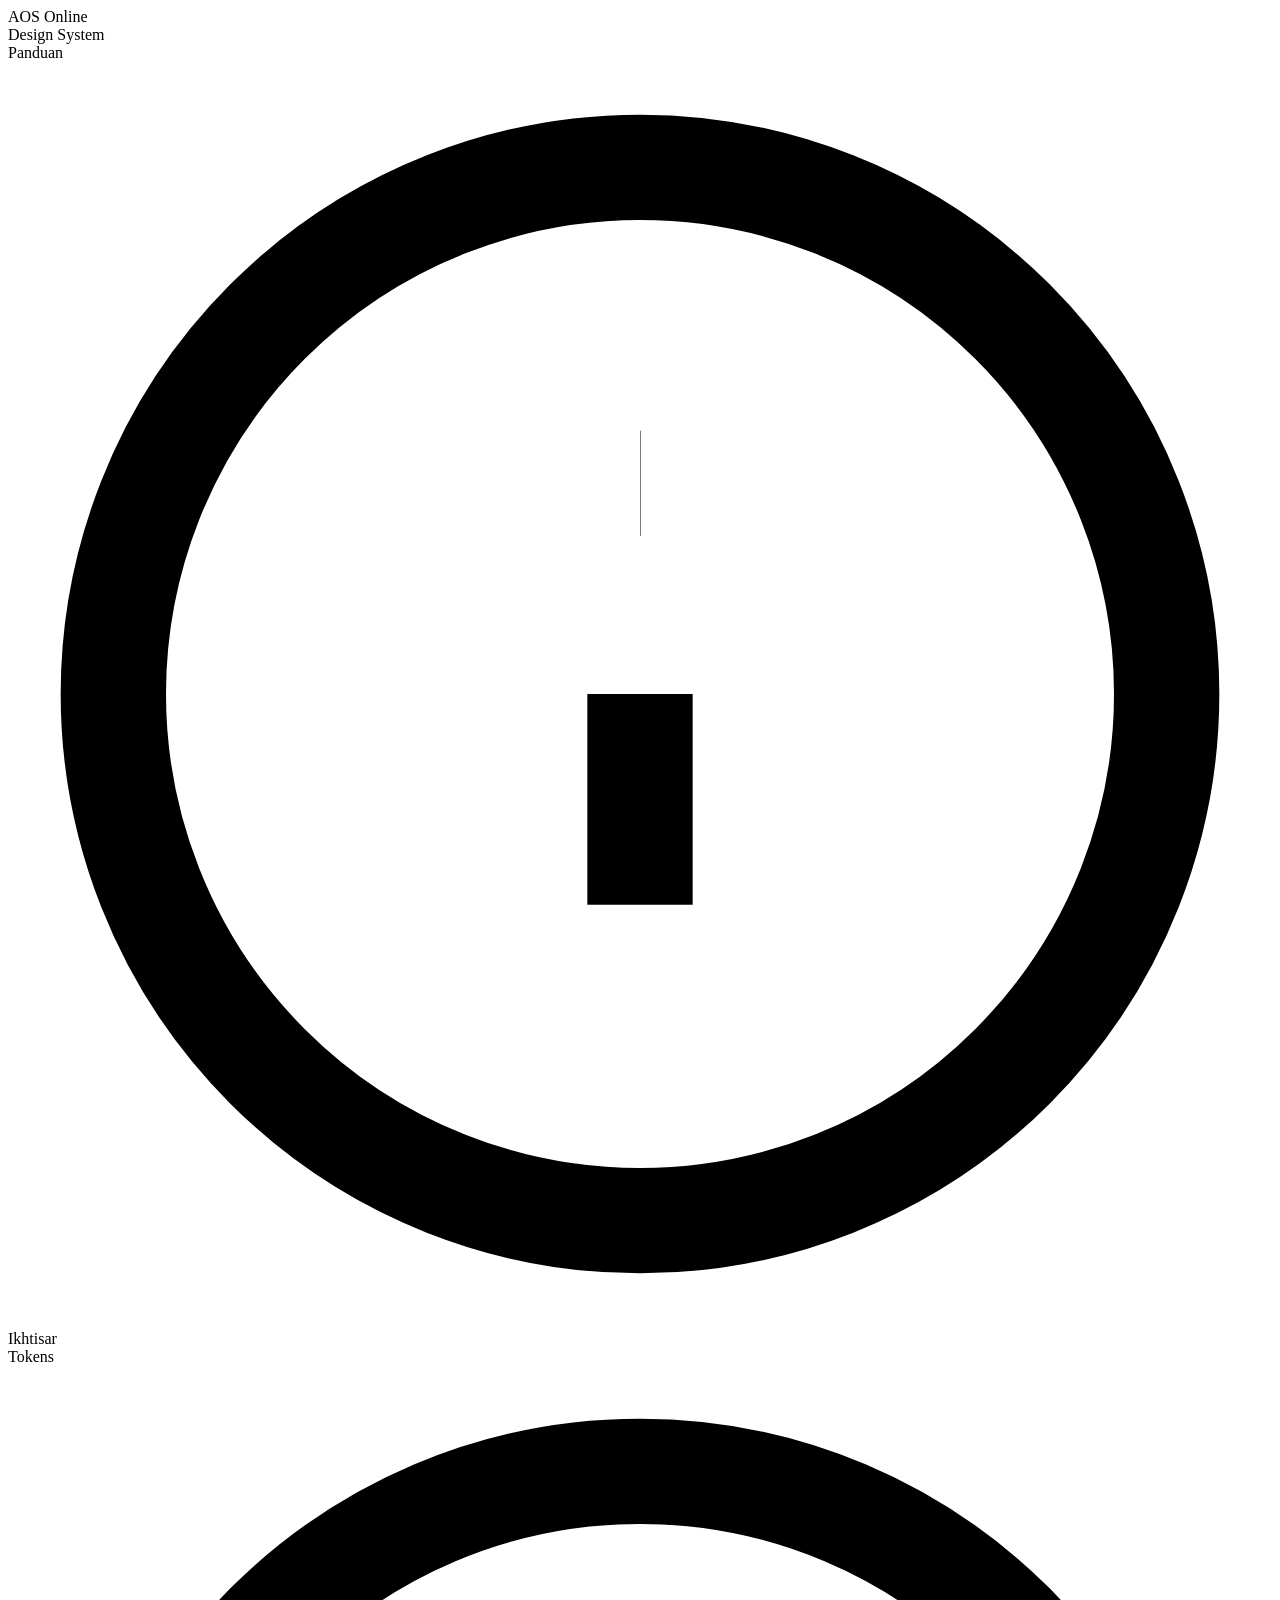
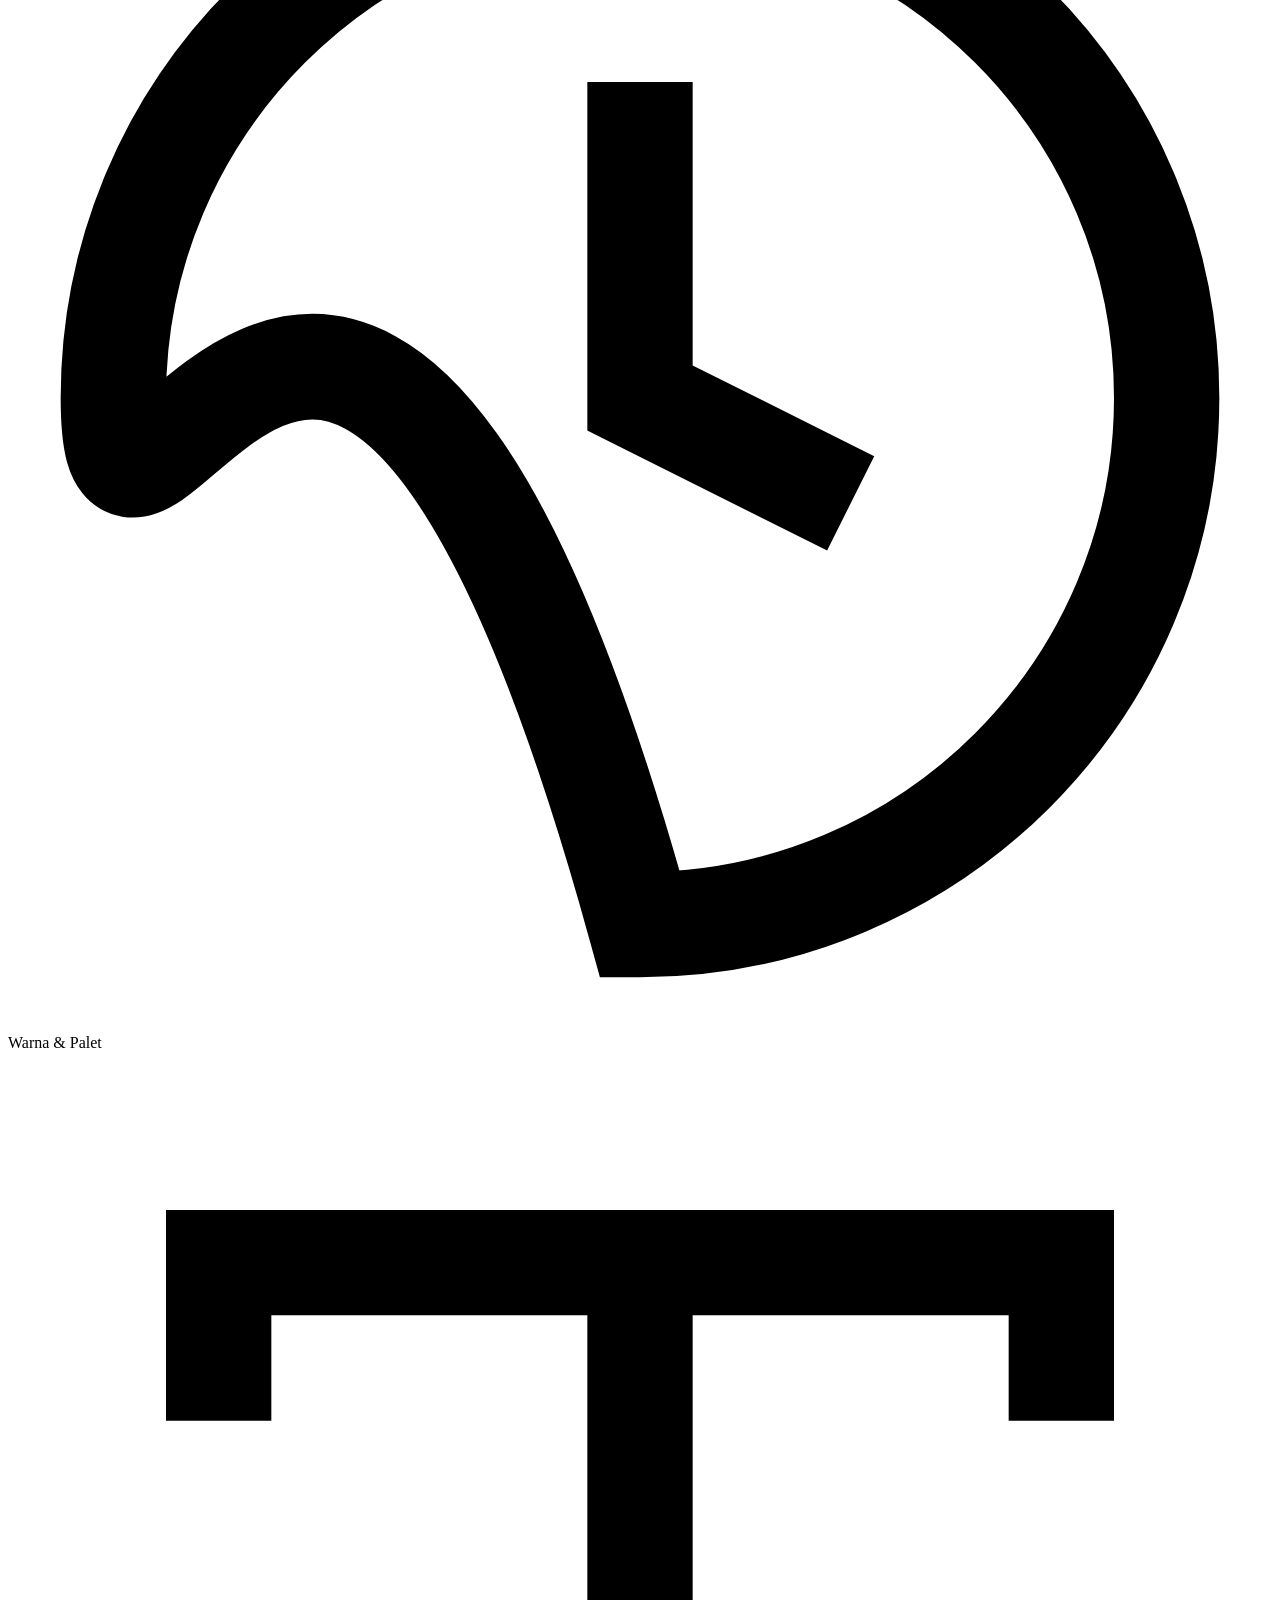
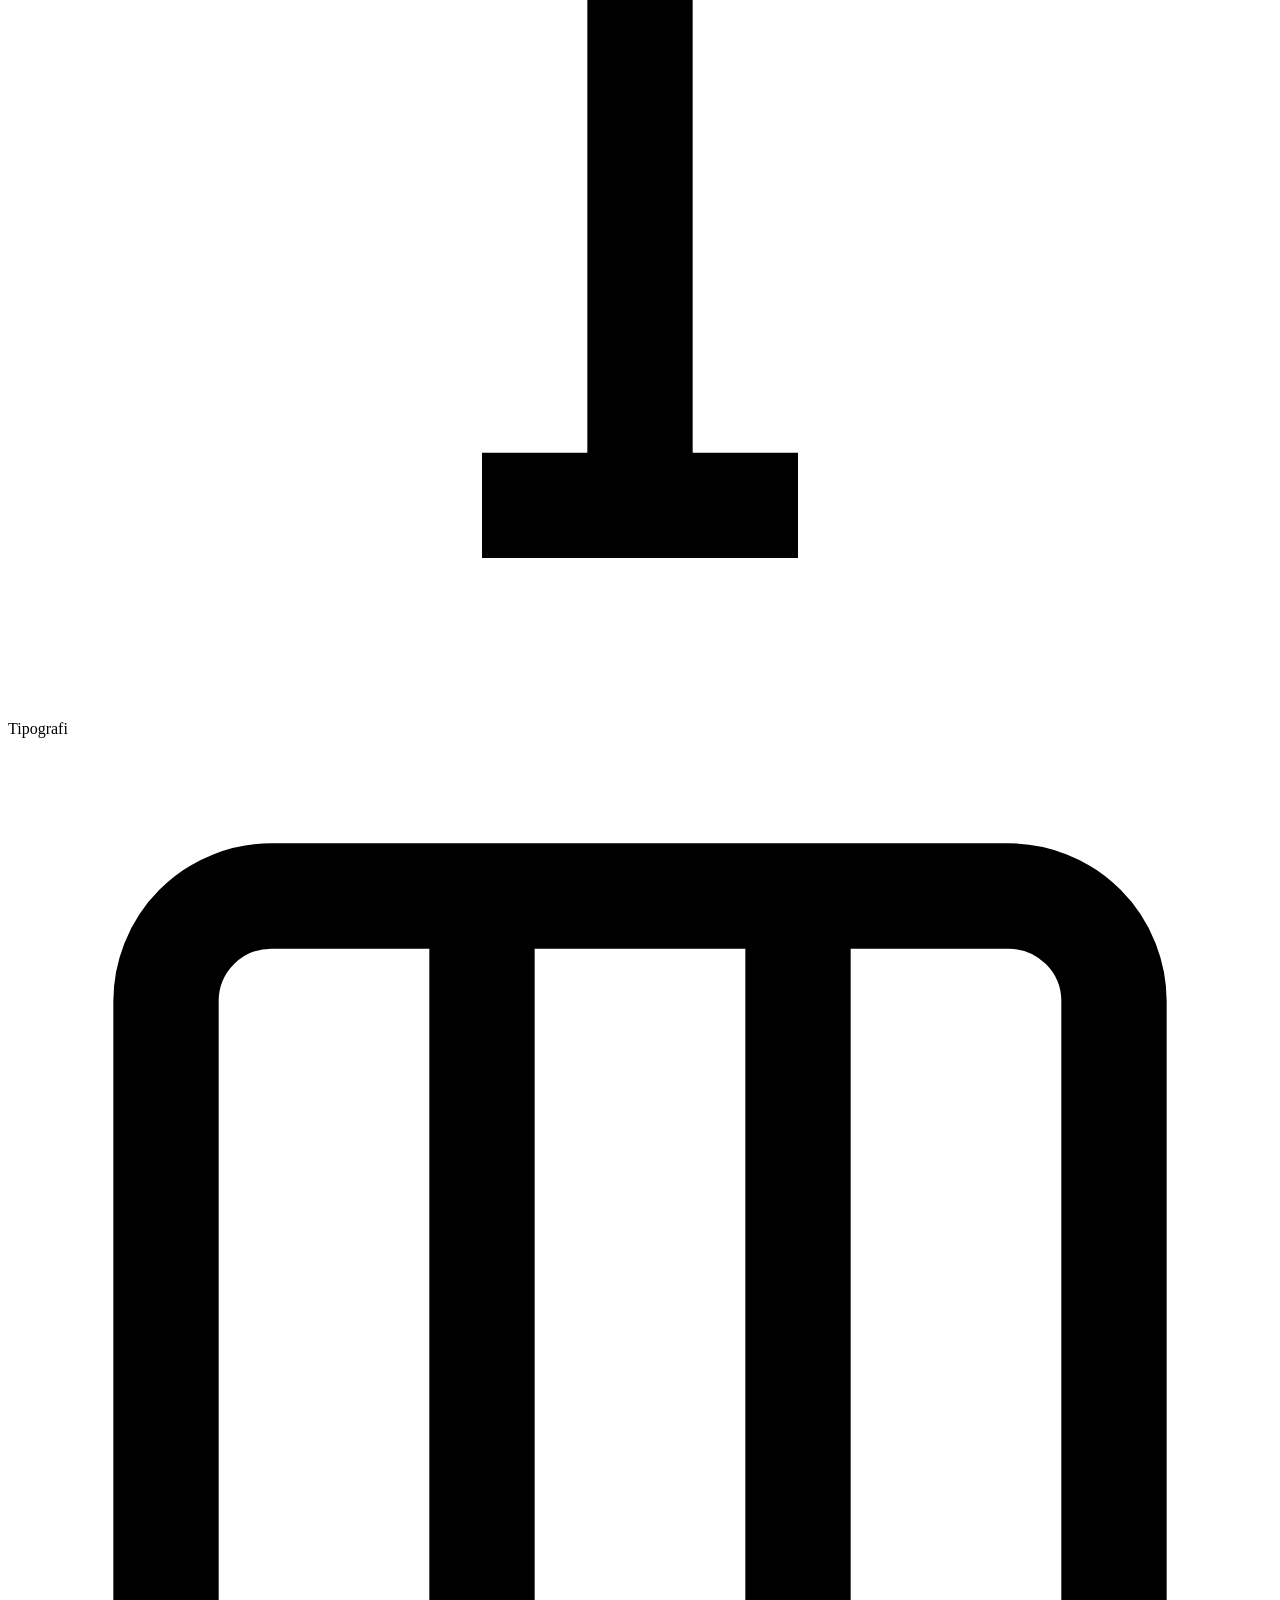
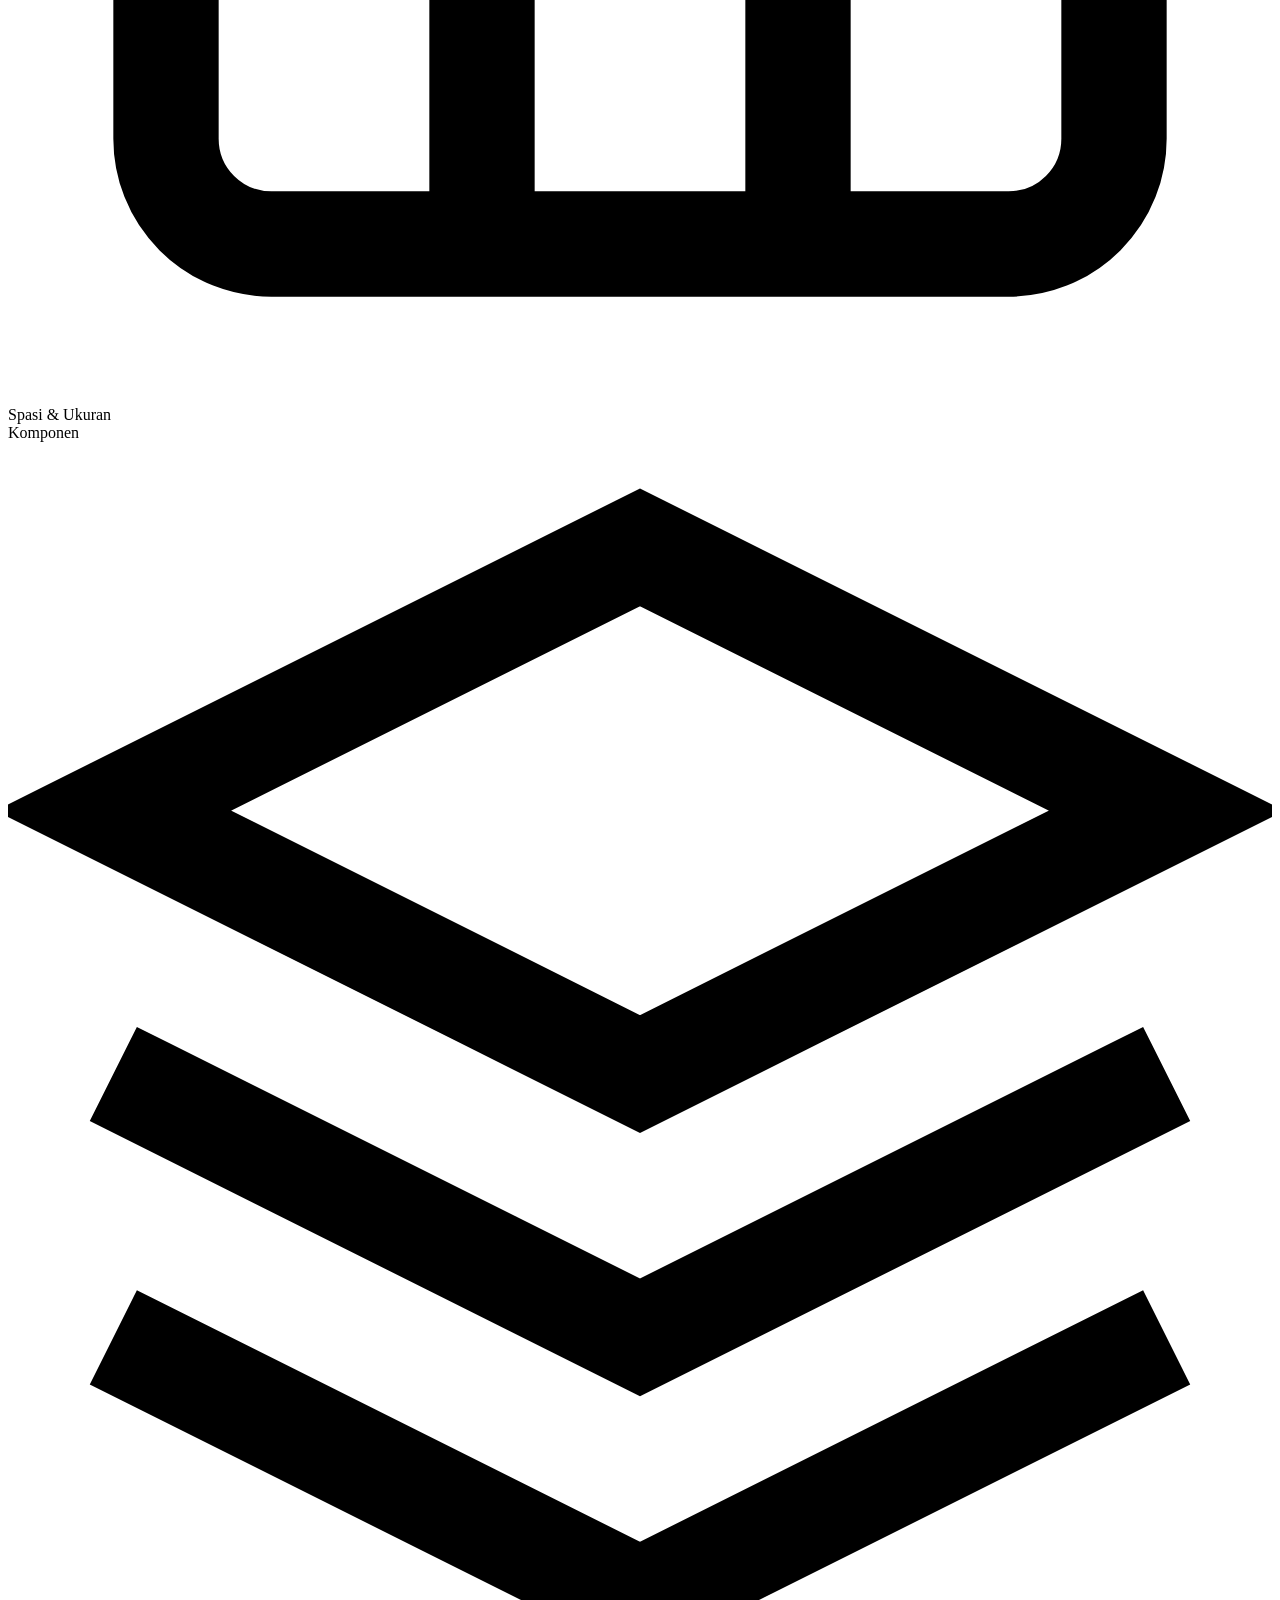
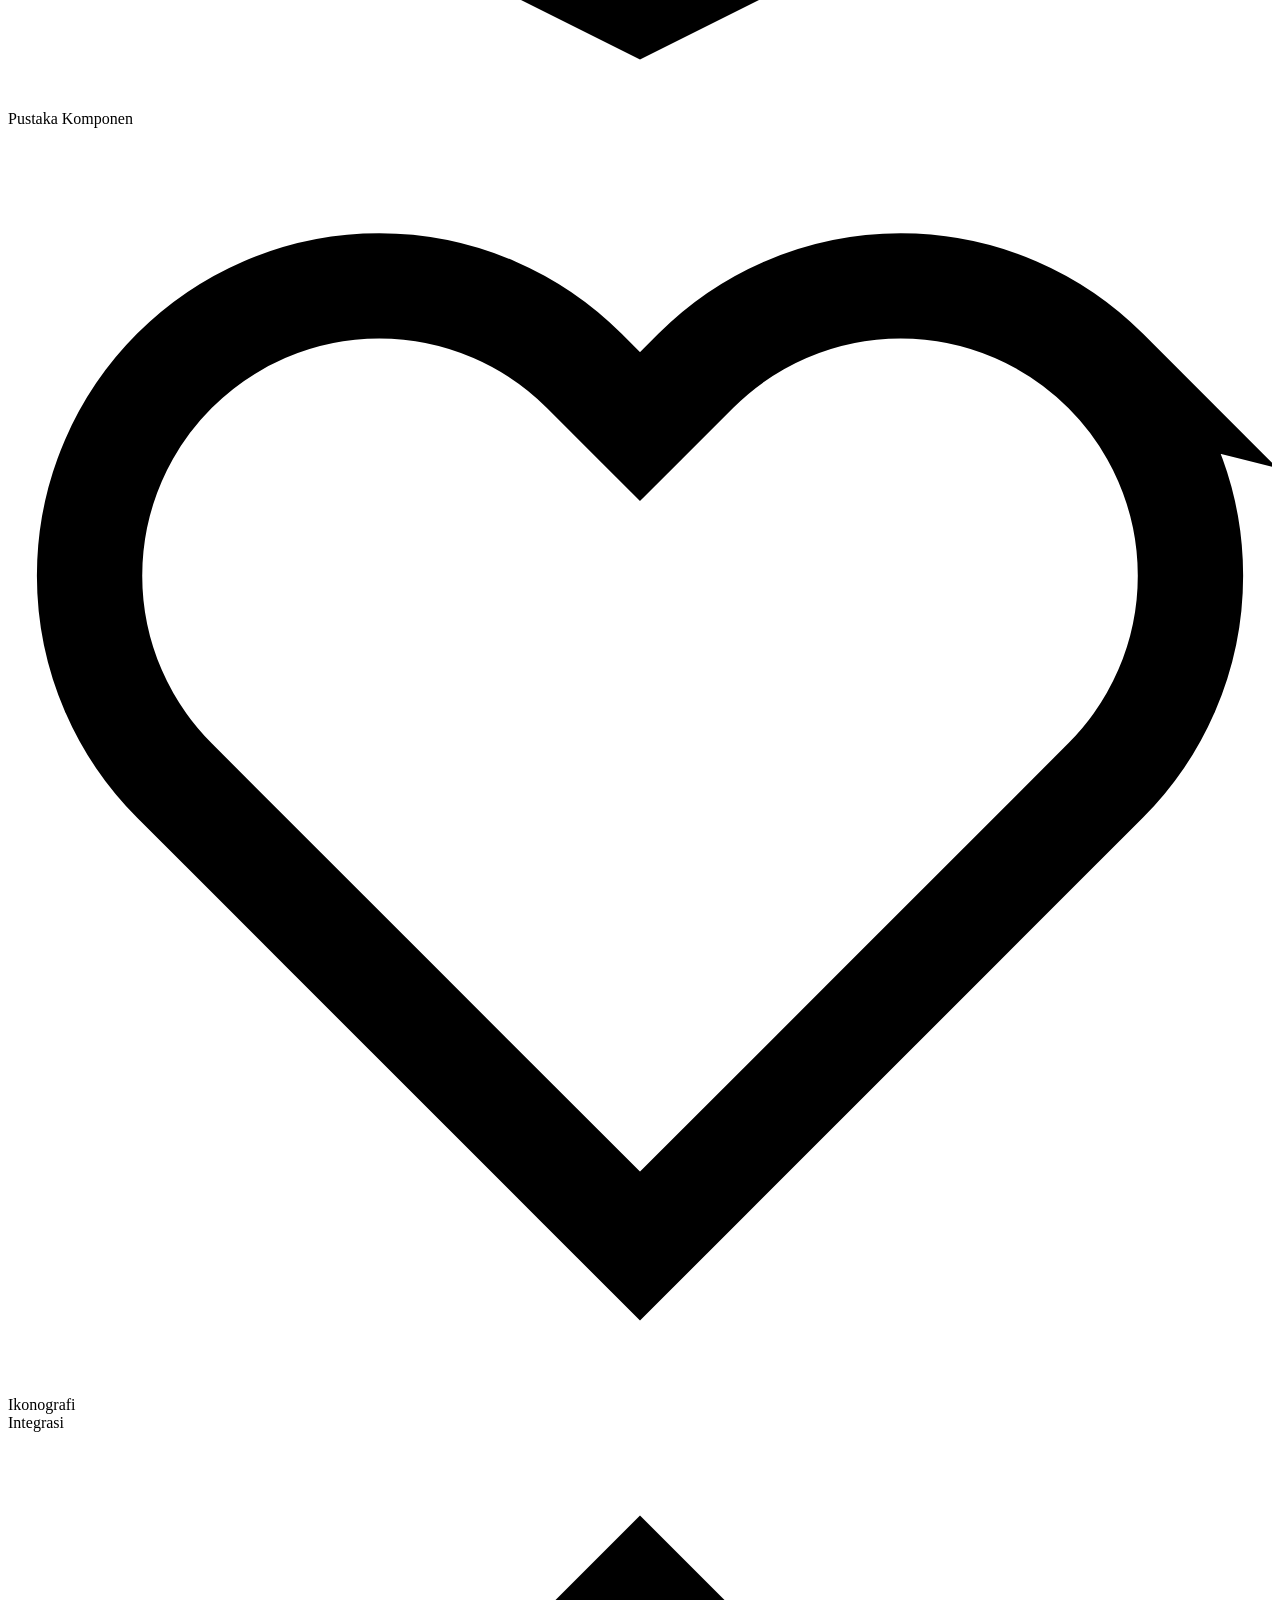
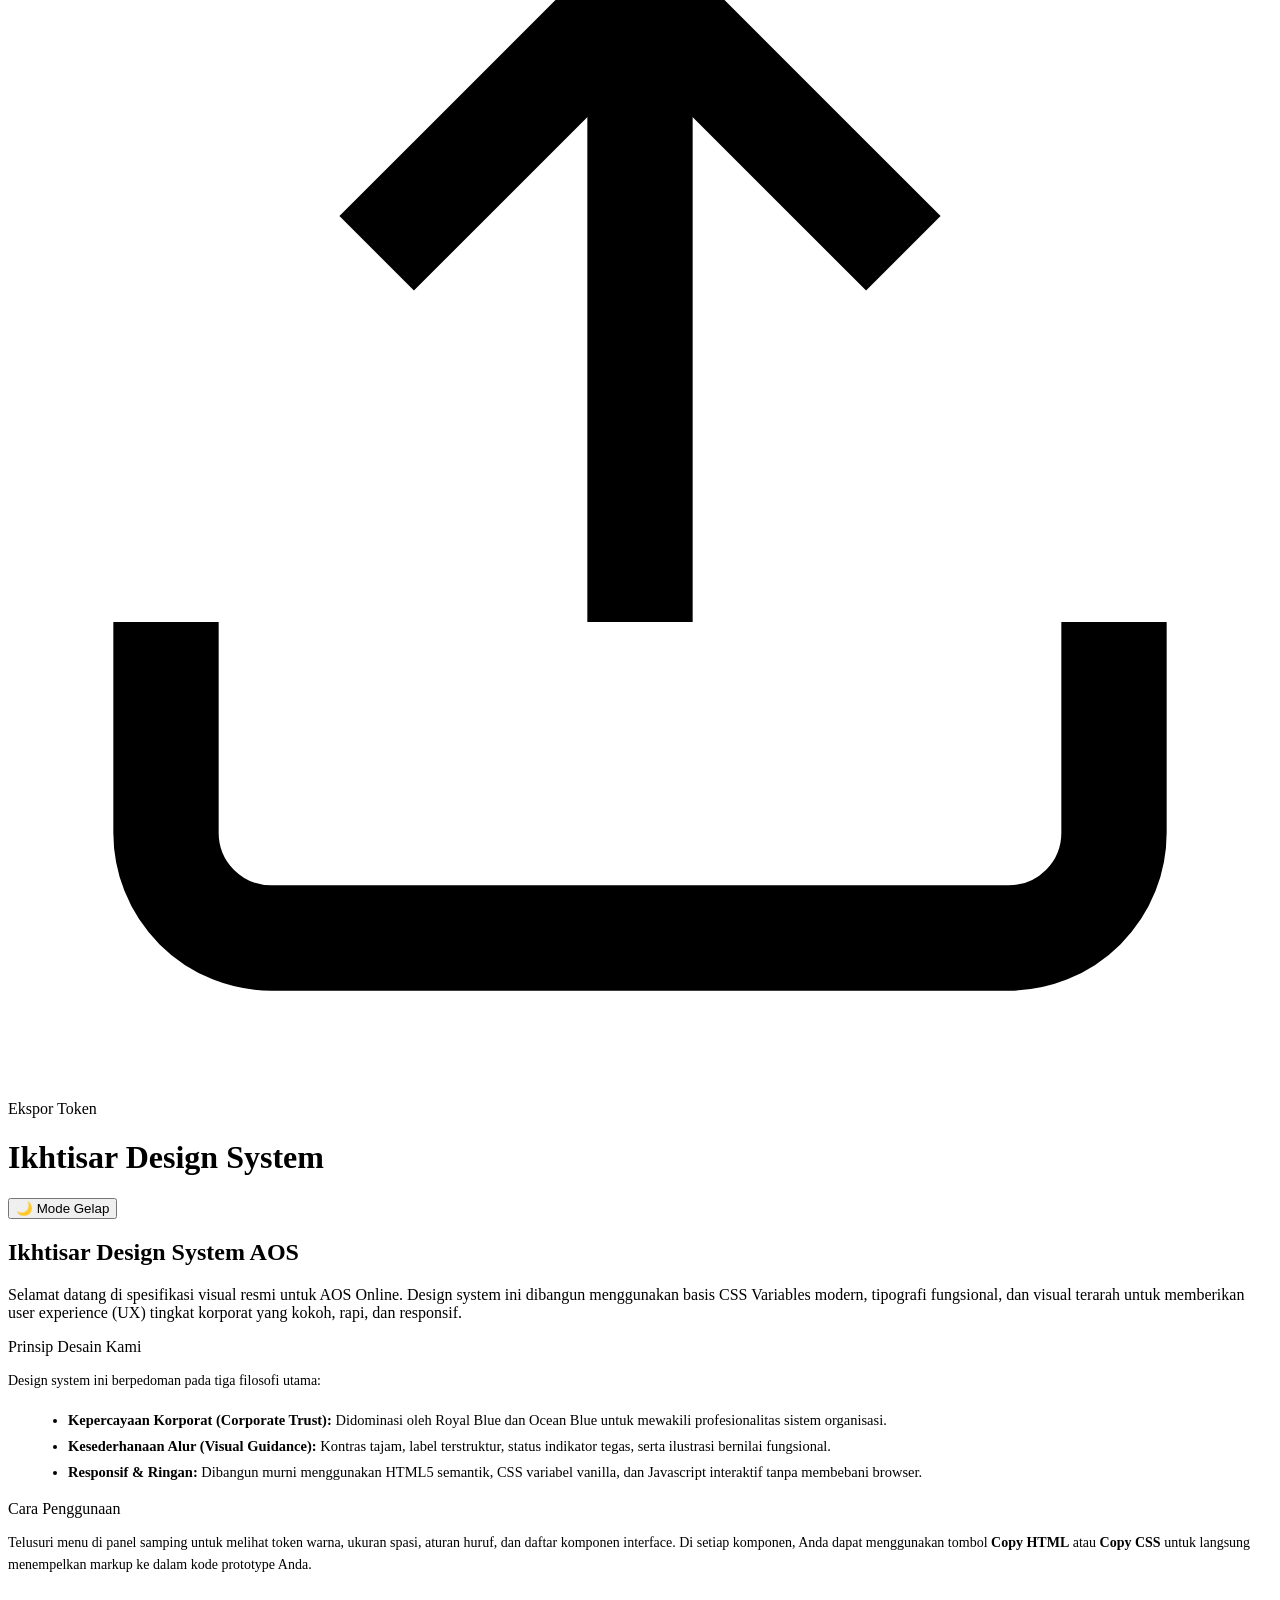
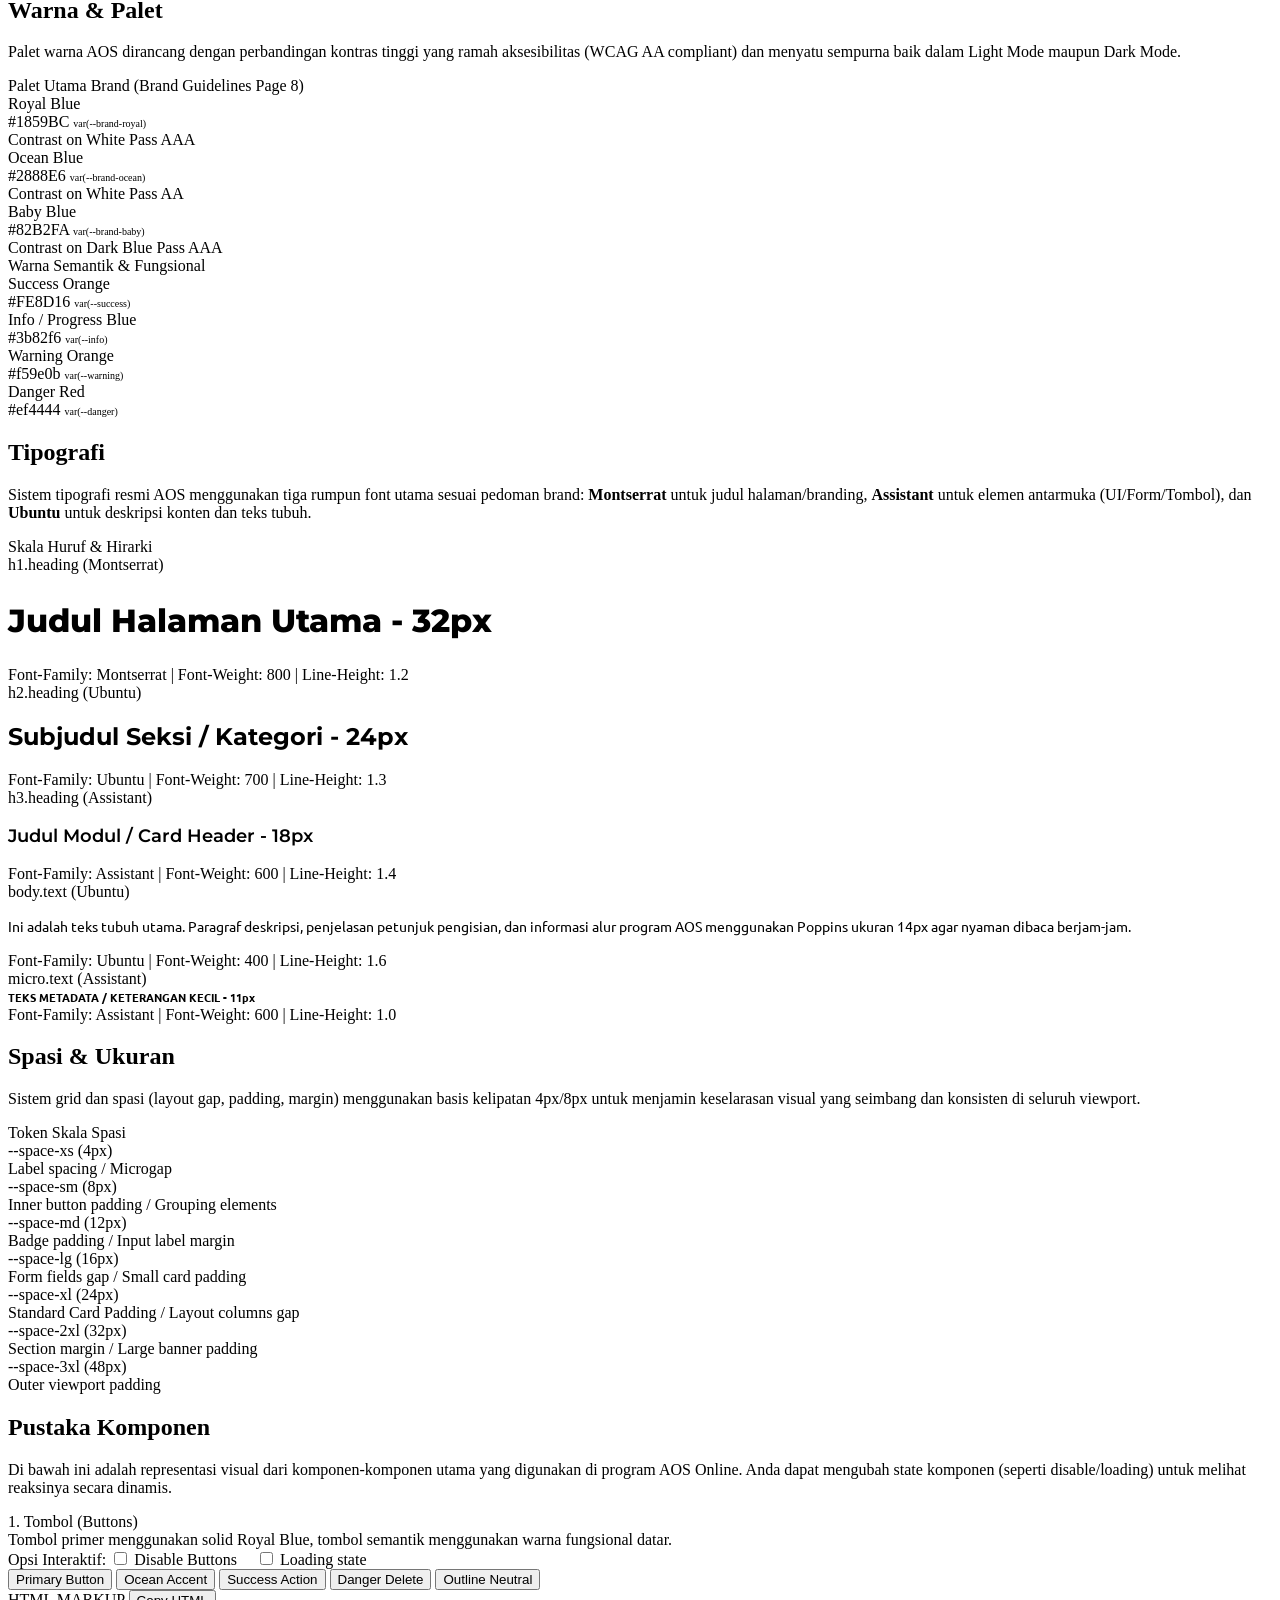
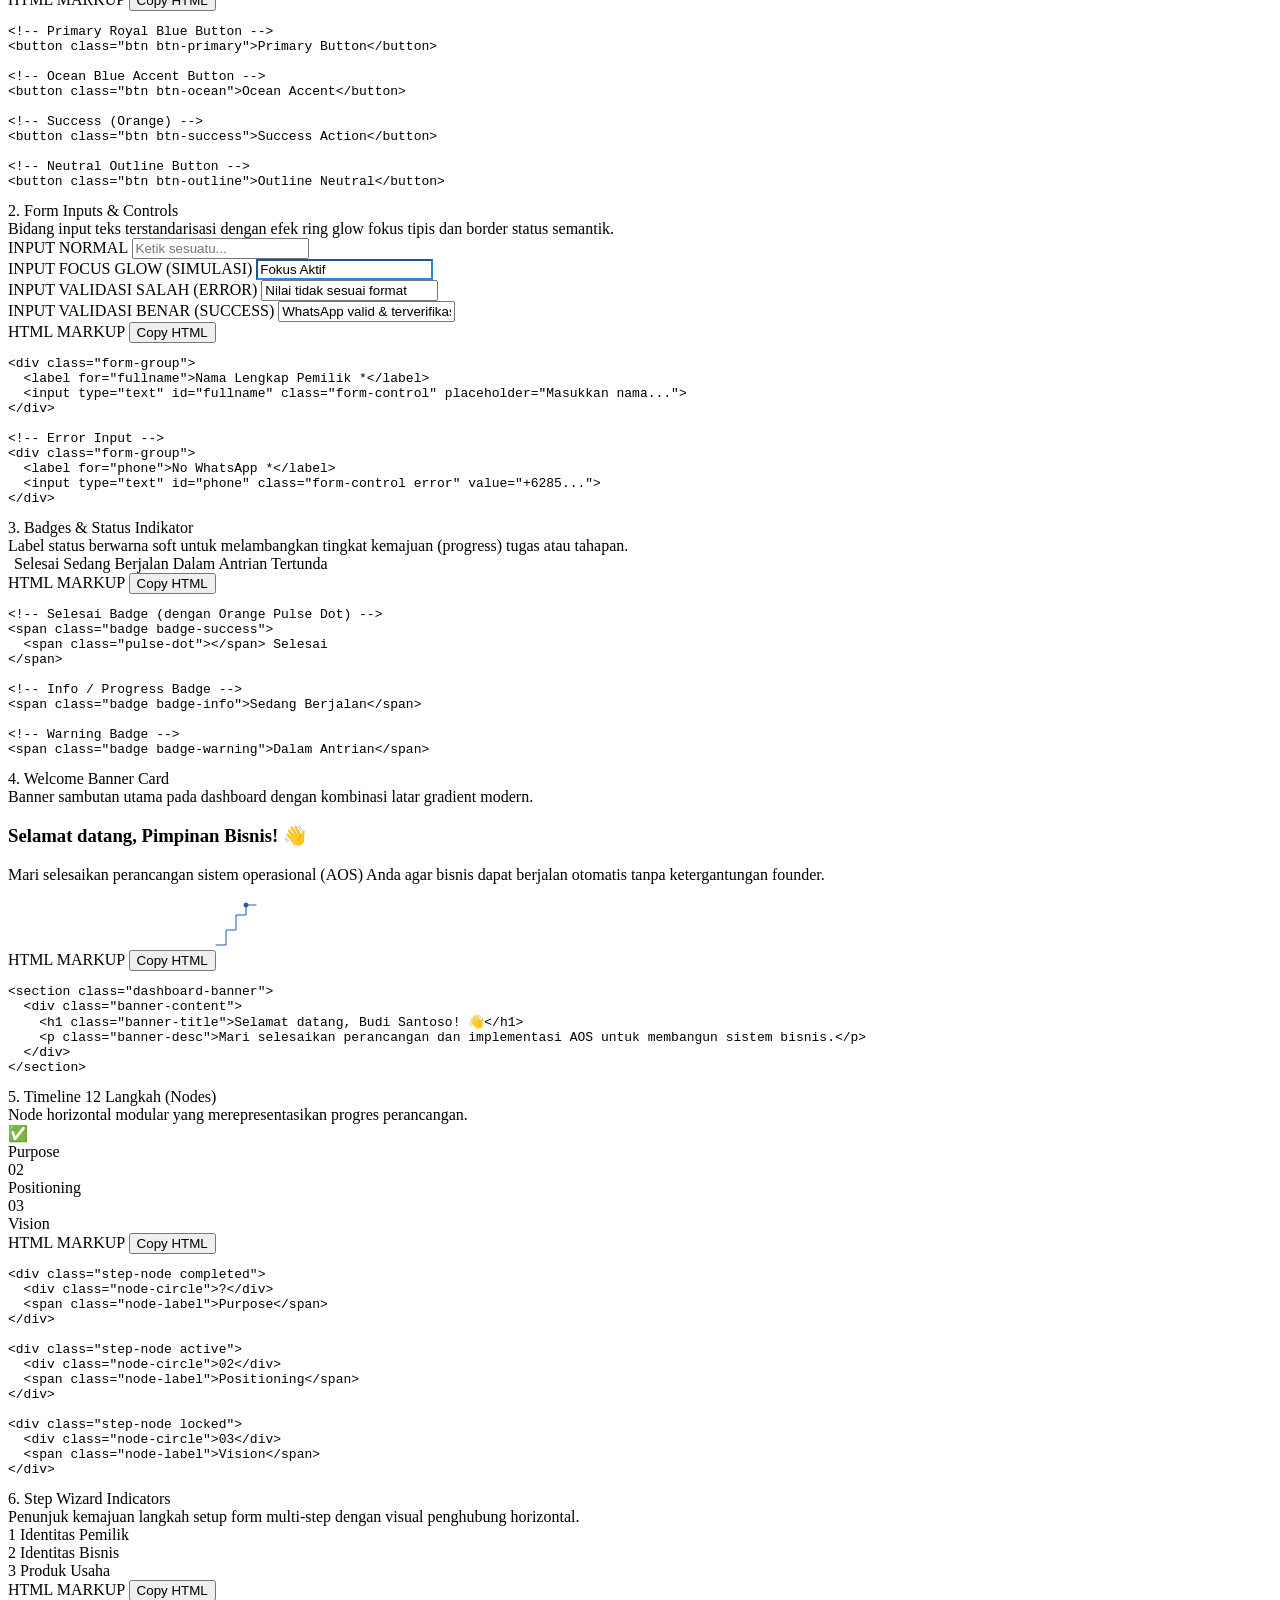
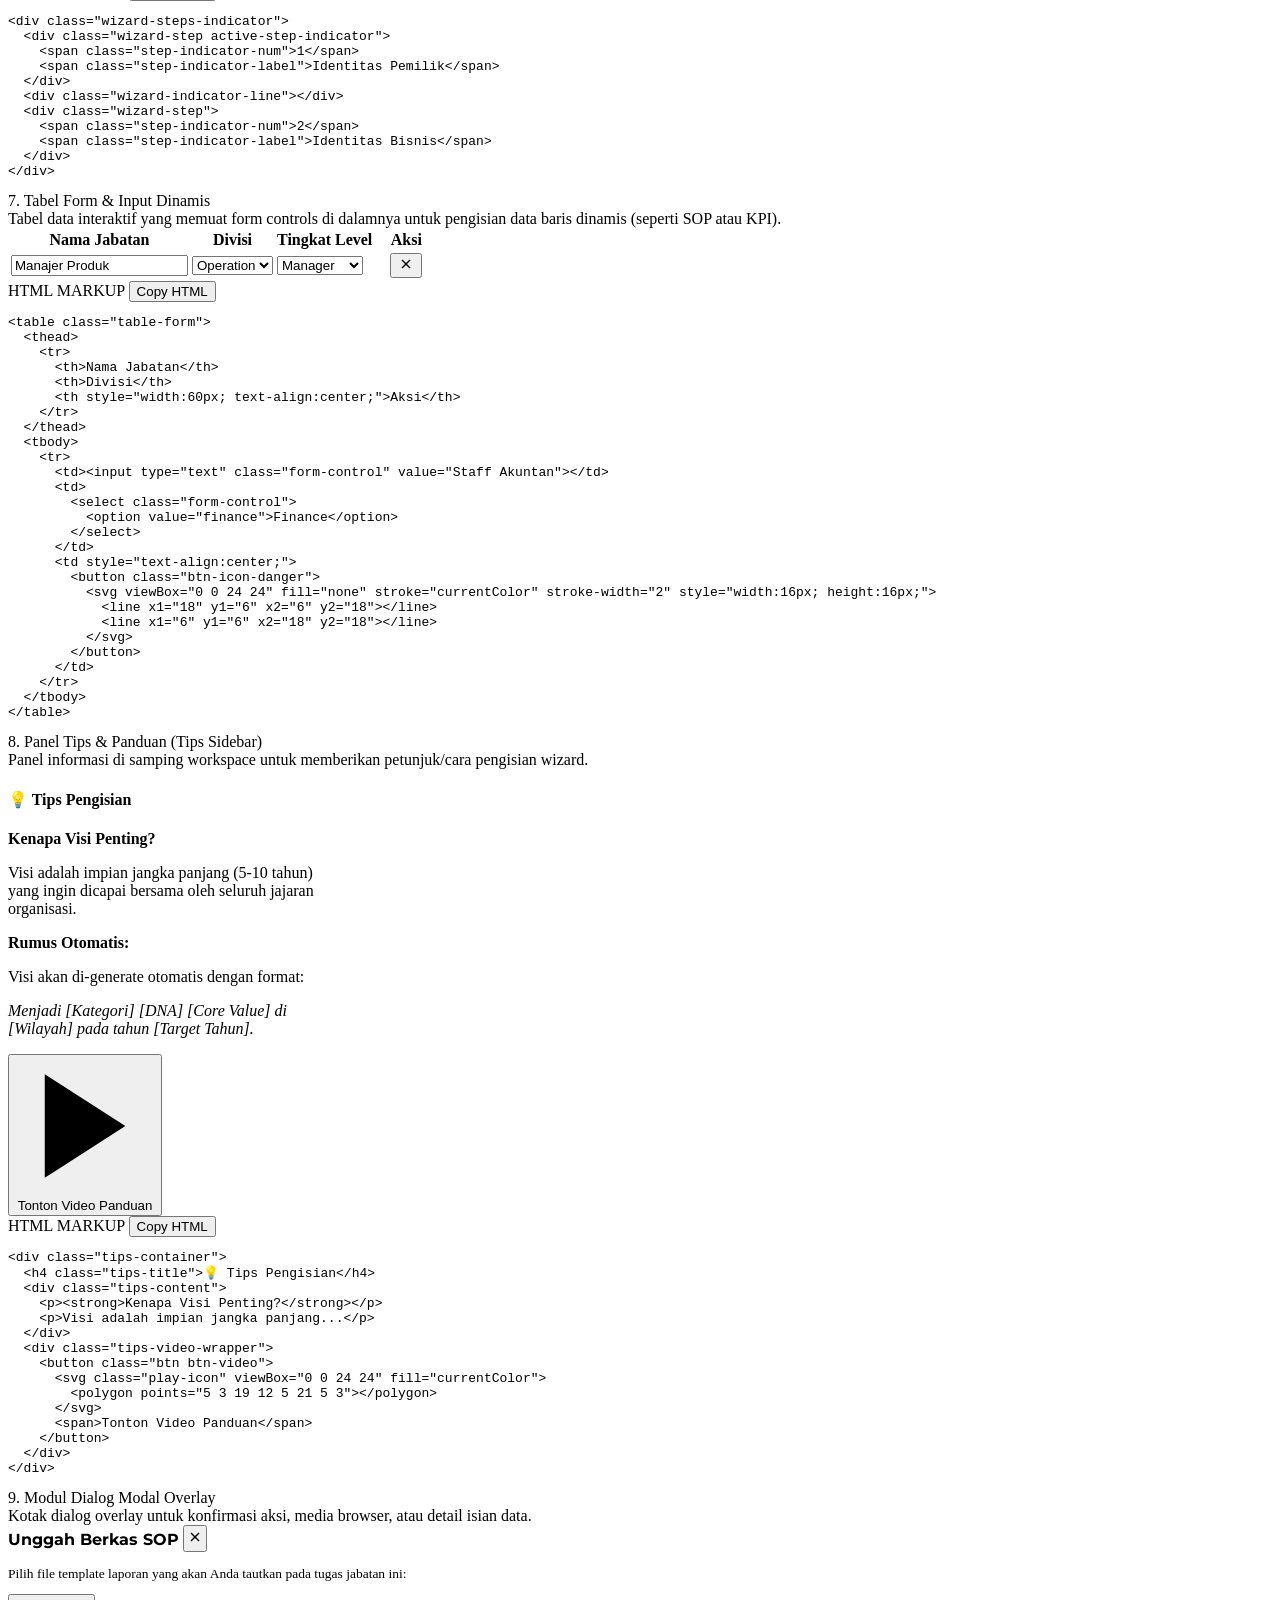
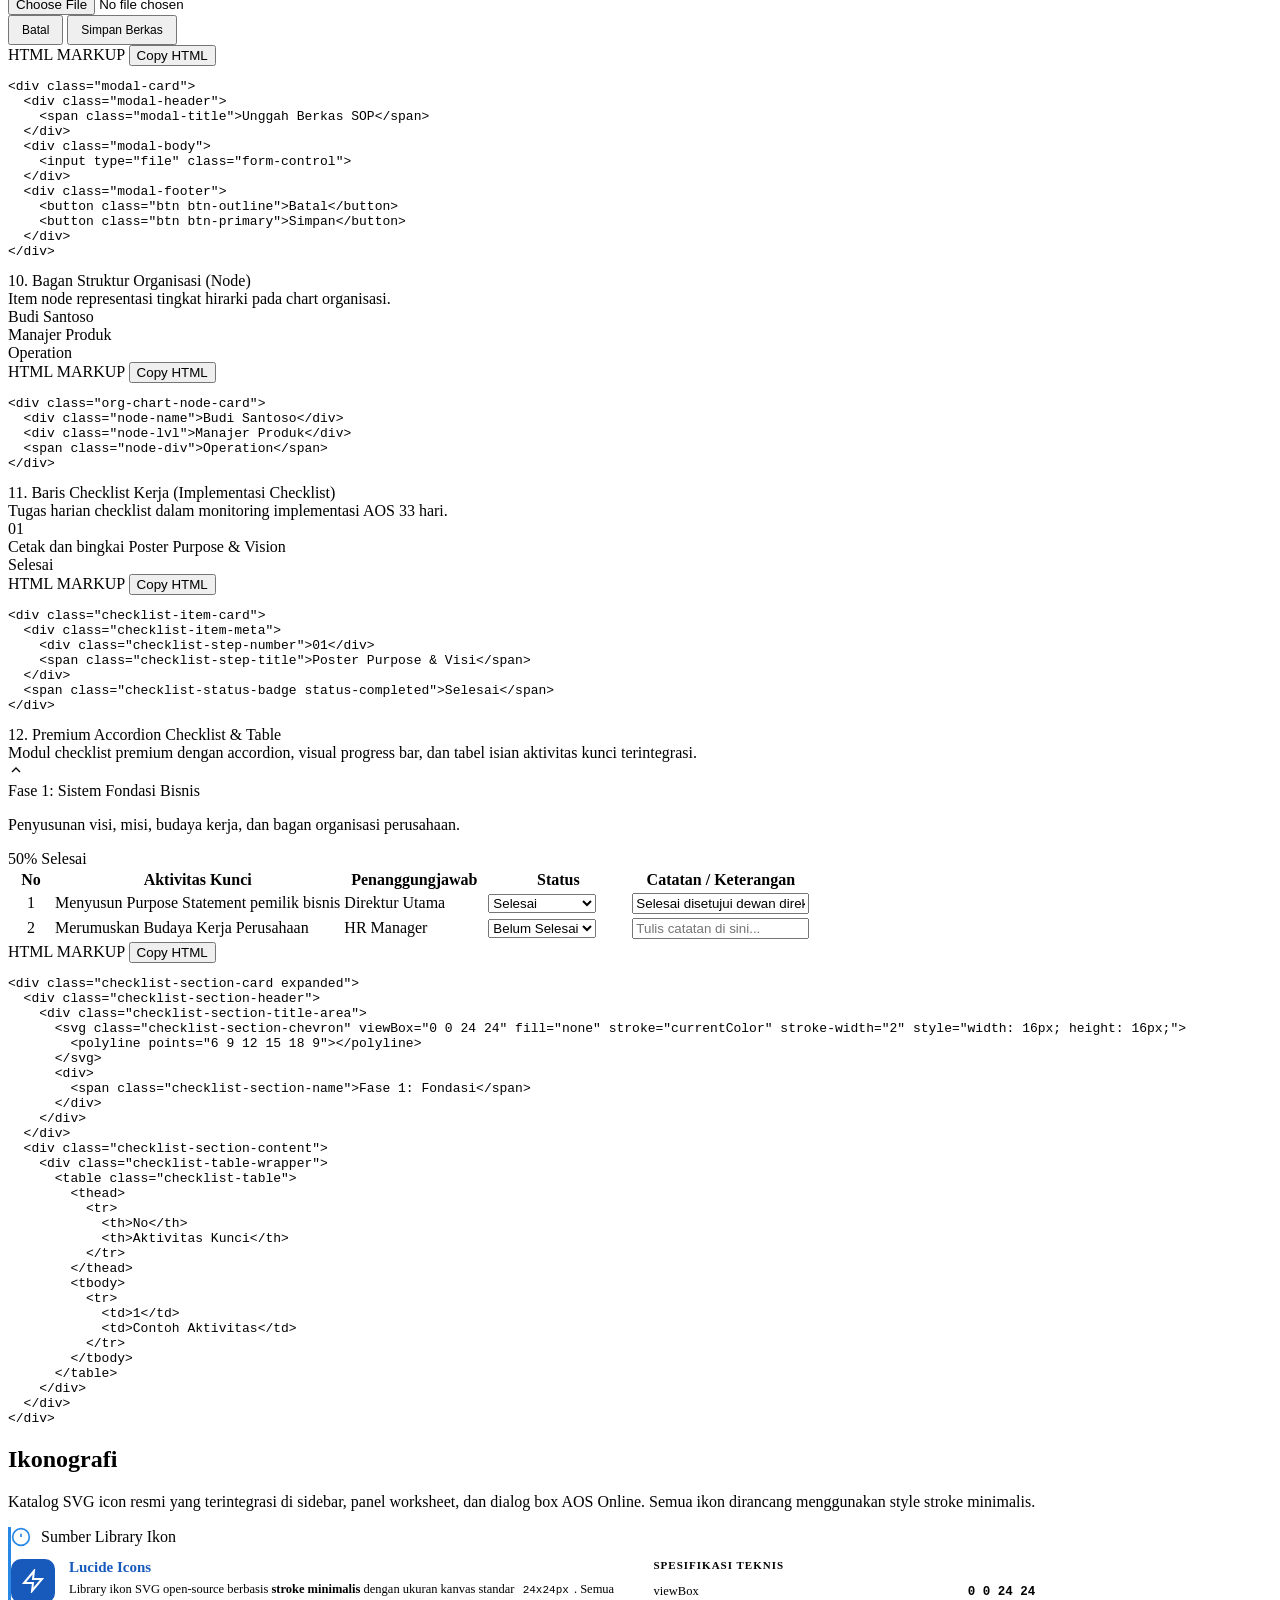
<file: design-system.html>
<!DOCTYPE html>
<html lang="id">

<head>
    <meta charset="UTF-8">
    <meta name="viewport" content="width=device-width, initial-scale=1.0">
    <title>AOS Online Design System Showcase</title>

    <!-- Google Fonts -->
    <link rel="preconnect" href="https://fonts.googleapis.com">
    <link rel="preconnect" href="https://fonts.gstatic.com" crossorigin>
    <link
        href="https://fonts.googleapis.com/css2?family=Assistant:wght@300;400;500;600;700;800&family=Montserrat:wght@300;400;500;600;700;800&family=Outfit:wght@300;400;500;600;700;800&family=Poppins:wght@300;400;500;600;700&family=Ubuntu:wght@300;400;500;700&display=swap"
        rel="stylesheet">

    <!-- Main Application Stylesheet -->


    <!-- Design System Documentation Layout Styles -->
    <style>
        /* ==========================================================================
           INJECTED APPLICATION STYLES (styles.css)
           ========================================================================== */
        /* ==========================================================================
   AOS ONLINE CONCEPT REDESIGN - BRIGHT SYSTEM STYLESHEET
   Accords with: AOS Online Brand Guidelines (Royal Blue, Ocean Blue, Baby Blue)
   Aesthetic: Clean, Bright, Light-gray background, White cards, Blue accents
   ========================================================================== */

        :root {
            /* Brand Color Palette (MANDATORY FROM GUIDELINES) */
            --brand-royal: #1859BC;
            --brand-ocean: #2888E6;
            --brand-baby: #82B2FA;
<!DOCTYPE html>
<html lang="id">

<head>
    <meta charset="UTF-8">
    <meta name="viewport" content="width=device-width, initial-scale=1.0">
    <title>AOS Online Design System Showcase</title>

    <!-- Google Fonts -->
    <link rel="preconnect" href="https://fonts.googleapis.com">
    <link rel="preconnect" href="https://fonts.gstatic.com" crossorigin>
    <link
        href="https://fonts.googleapis.com/css2?family=Assistant:wght@300;400;500;600;700;800&family=Montserrat:wght@300;400;500;600;700;800&family=Outfit:wght@300;400;500;600;700;800&family=Poppins:wght@300;400;500;600;700&family=Ubuntu:wght@300;400;500;700&display=swap"
        rel="stylesheet">

    <!-- Main Application Stylesheet -->


    <!-- Design System Documentation Layout Styles -->
    <style>
        /* ==========================================================================
           INJECTED APPLICATION STYLES (styles.css)
           ========================================================================== */
        /* ==========================================================================
   AOS ONLINE CONCEPT REDESIGN - BRIGHT SYSTEM STYLESHEET
   Accords with: AOS Online Brand Guidelines (Royal Blue, Ocean Blue, Baby Blue)
   Aesthetic: Clean, Bright, Light-gray background, White cards, Blue accents
   ========================================================================== */

        :root {
            /* Brand Color Palette (MANDATORY FROM GUIDELINES) */
            --brand-royal: #1859BC;
            --brand-ocean: #2888E6;
            --brand-baby: #82B2FA;

            /* Secondary Colors (FROM GUIDELINES) */
            --brand-black: #332D2B;
            --brand-grey: #767575;

            /* Semantic Colors */
            --success: #FE8D16;
            --success-bg: rgba(254, 141, 22, 0.1);
            --blue-progress: #3b82f6;
            --blue-progress-bg: rgba(59, 130, 246, 0.1);
            --muted: #cbd5e1;
            --muted-bg: #f8fafc;

            /* Bright Layout Theme (Light Mode by default) */
            --bg-main: #f8fafc;
            --bg-sidebar: #ffffff;
            --bg-card: #ffffff;
            --border-color: #cbd5e1;
            --text-main: var(--brand-black);
            --text-muted: var(--brand-grey);
            --shadow-sm: 0 1px 3px rgba(0, 0, 0, 0.05);
            --shadow-md: 0 4px 6px -1px rgba(0, 0, 0, 0.05);
            --shadow-lg: 0 10px 15px -3px rgba(0, 0, 0, 0.05);

            /* Supergraphic: Technology & Synergy (Hexagonal grid pattern overlay) */
            /* Custom precise seamless colored hexagonal pattern with 1.2 stroke-width and 0.08 stroke-opacity */
            --hex-pattern: url("data:image/svg+xml,%3Csvg xmlns='http://www.w3.org/2000/svg' width='120' height='156' viewBox='0 0 120 156'%3E%3Cg stroke='%231859bc' stroke-width='1.0' stroke-opacity='0.04' fill='none'%3E%3Cpath d='M7.5,-13 h15 l15,26 l-15,26 h-15 l-15,-26 z M7.5,13 h15 l15,26 l-15,26 h-15 l-15,-26 z M7.5,39 h15 l15,26 l-15,26 h-15 l-15,-26 z M7.5,65 h15 l15,26 l-15,26 h-15 l-15,-26 z M7.5,91 h15 l15,26 l-15,26 h-15 l-15,-26 z M7.5,117 h15 l15,26 l-15,26 h-15 l-15,-26 z M127.5,-13 h15 l15,26 l-15,26 h-15 l-15,-26 z M127.5,13 h15 l15,26 l-15,26 h-15 l-15,-26 z M127.5,39 h15 l15,26 l-15,26 h-15 l-15,-26 z M127.5,65 h15 l15,26 l-15,26 h-15 l-15,-26 z M127.5,91 h15 l15,26 l-15,26 h-15 l-15,-26 z M127.5,117 h15 l15,26 l-15,26 h-15 l-15,-26 z M67.5,-13 h15 l15,26 l-15,26 h-15 l-15,-26 z M67.5,13 h15 l15,26 l-15,26 h-15 l-15,-26 z M67.5,39 h15 l15,26 l-15,26 h-15 l-15,-26 z M67.5,65 h15 l15,26 l-15,26 h-15 l-15,-26 z M67.5,91 h15 l15,26 l-15,26 h-15 l-15,-26 z M67.5,117 h15 l15,26 l-15,26 h-15 l-15,-26 z M37.5,-13 h15 l15,26 l-15,26 h-15 l-15,-26 z M37.5,65 h15 l15,26 l-15,26 h-15 l-15,-26 z M97.5,-13 h15 l15,26 l-15,26 h-15 l-15,-26 z M97.5,65 h15 l15,26 l-15,26 h-15 l-15,-26 z M-22.5,-13 h15 l15,26 l-15,26 h-15 l-15,-26 z M-22.5,65 h15 l15,26 l-15,26 h-15 l-15,-26 z M37.5,39 h15 l15,26 l-15,26 h-15 l-15,-26 z M37.5,117 h15 l15,26 l-15,26 h-15 l-15,-26 z M97.5,39 h15 l15,26 l-15,26 h-15 l-15,-26 z M97.5,117 h15 l15,26 l-15,26 h-15 l-15,-26 z M-22.5,39 h15 l15,26 l-15,26 h-15 l-15,-26 z M-22.5,117 h15 l15,26 l-15,26 h-15 l-15,-26 z M37.5,13 h15 l15,26 l-15,26 h-15 l-15,-26 z M37.5,91 h15 l15,26 l-15,26 h-15 l-15,-26 z M97.5,13 h15 l15,26 l-15,26 h-15 l-15,-26 z M97.5,91 h15 l15,26 l-15,26 h-15 l-15,-26 z M-22.5,13 h15 l15,26 l-15,26 h-15 l-15,-26 z M-22.5,91 h15 l15,26 l-15,26 h-15 l-15,-26 z'/%3E%3C/g%3E%3C/svg%3E");

            /* Brand Gradients (Royal Blue to Baby Blue as per page 8) */
            --brand-gradient: linear-gradient(135deg, var(--brand-royal) 0%, var(--brand-ocean) 50%, var(--brand-baby) 100%);
            --bg-gradient: radial-gradient(circle at 50% 0%, #f1f5f9 0%, #f8fafc 100%);
        }

        /* Dark theme overrides if toggled */
        body.dark-theme {
            --bg-main: #0b0f17;
            --bg-sidebar: #0f1420;
            --bg-card: rgba(22, 29, 47, 0.85);
            --border-color: rgba(255, 255, 255, 0.08);
            --text-main: #f3f4f6;
            --text-muted: #9ca3af;
            --shadow-sm: 0 4px 12px rgba(0, 0, 0, 0.3);
            --shadow-md: 0 12px 30px rgba(0, 0, 0, 0.4);
            --shadow-lg: 0 20px 48px rgba(0, 0, 0, 0.5);
            --hex-pattern: url("data:image/svg+xml,%3Csvg xmlns='http://www.w3.org/2000/svg' width='120' height='156' viewBox='0 0 120 156'%3E%3Cg stroke='%2382b2fa' stroke-width='1.0' stroke-opacity='0.06' fill='none'%3E%3Cpath d='M7.5,-13 h15 l15,26 l-15,26 h-15 l-15,-26 z M7.5,13 h15 l15,26 l-15,26 h-15 l-15,-26 z M7.5,39 h15 l15,26 l-15,26 h-15 l-15,-26 z M7.5,65 h15 l15,26 l-15,26 h-15 l-15,-26 z M7.5,91 h15 l15,26 l-15,26 h-15 l-15,-26 z M7.5,117 h15 l15,26 l-15,26 h-15 l-15,-26 z M127.5,-13 h15 l15,26 l-15,26 h-15 l-15,-26 z M127.5,13 h15 l15,26 l-15,26 h-15 l-15,-26 z M127.5,39 h15 l15,26 l-15,26 h-15 l-15,-26 z M127.5,65 h15 l15,26 l-15,26 h-15 l-15,-26 z M127.5,91 h15 l15,26 l-15,26 h-15 l-15,-26 z M127.5,117 h15 l15,26 l-15,26 h-15 l-15,-26 z M67.5,-13 h15 l15,26 l-15,26 h-15 l-15,-26 z M67.5,13 h15 l15,26 l-15,26 h-15 l-15,-26 z M67.5,39 h15 l15,26 l-15,26 h-15 l-15,-26 z M67.5,65 h15 l15,26 l-15,26 h-15 l-15,-26 z M67.5,91 h15 l15,26 l-15,26 h-15 l-15,-26 z M67.5,117 h15 l15,26 l-15,26 h-15 l-15,-26 z M37.5,-13 h15 l15,26 l-15,26 h-15 l-15,-26 z M37.5,65 h15 l15,26 l-15,26 h-15 l-15,-26 z M97.5,-13 h15 l15,26 l-15,26 h-15 l-15,-26 z M97.5,65 h15 l15,26 l-15,26 h-15 l-15,-26 z M-22.5,-13 h15 l15,26 l-15,26 h-15 l-15,-26 z M-22.5,65 h15 l15,26 l-15,26 h-15 l-15,-26 z M37.5,39 h15 l15,26 l-15,26 h-15 l-15,-26 z M37.5,117 h15 l15,26 l-15,26 h-15 l-15,-26 z M97.5,39 h15 l15,26 l-15,26 h-15 l-15,-26 z M97.5,117 h15 l15,26 l-15,26 h-15 l-15,-26 z M-22.5,39 h15 l15,26 l-15,26 h-15 l-15,-26 z M-22.5,117 h15 l15,26 l-15,26 h-15 l-15,-26 z M37.5,13 h15 l15,26 l-15,26 h-15 l-15,-26 z M37.5,91 h15 l15,26 l-15,26 h-15 l-15,-26 z M97.5,13 h15 l15,26 l-15,26 h-15 l-15,-26 z M97.5,91 h15 l15,26 l-15,26 h-15 l-15,-26 z M-22.5,13 h15 l15,26 l-15,26 h-15 l-15,-26 z M-22.5,91 h15 l15,26 l-15,26 h-15 l-15,-26 z'/%3E%3C/g%3E%3C/svg%3E");
            --muted: rgba(255, 255, 255, 0.12);
            --muted-bg: #121824;
            --bg-gradient: radial-gradient(circle at 50% 0%, #111827 0%, #0b0f17 100%);
        }

        body.dark-theme #sidebar-logo-img {
            filter: brightness(0) invert(1);
        }

        /* Custom Scrollbars globally */
        ::-webkit-scrollbar {
            width: 8px;
            height: 8px;
        }

        ::-webkit-scrollbar-track {
            background: transparent;
        }

        ::-webkit-scrollbar-thumb {
            background: #cbd5e1;
            border-radius: 4px;
        }

        ::-webkit-scrollbar-thumb:hover {
            background: #94a3b8;
        }

        body.dark-theme ::-webkit-scrollbar-thumb {
            background: rgba(255, 255, 255, 0.15);
        }

        body.dark-theme ::-webkit-scrollbar-thumb:hover {
            background: rgba(255, 255, 255, 0.25);
        }

        body.dark-theme ::-webkit-scrollbar-track {
            background: rgba(0, 0, 0, 0.15);
        }

        /* General form controls and inputs in dark mode */
        body.dark-theme .form-control,
        body.dark-theme input:not([type="checkbox"]):not([type="radio"]):not([type="file"]):not(.table-form *),
        body.dark-theme select:not(.table-form *),
        body.dark-theme textarea:not(.table-form *) {
            background-color: #121824;
            border-color: rgba(255, 255, 255, 0.12);
            color: var(--text-main);
        }

        body.dark-theme .form-control:focus {
            background-color: #161d2f;
            border-color: var(--brand-ocean);
        }

        body.dark-theme .checkbox-group {
            background-color: #121824;
        }

        /* Welcome Dashboard Banner in Dark Mode */
        body.dark-theme .dashboard-banner {
            background: linear-gradient(135deg, rgba(24, 89, 188, 0.15) 0%, rgba(40, 136, 230, 0.05) 100%);
            border-color: rgba(40, 136, 230, 0.25);
        }

        body.dark-theme .banner-title {
            color: var(--brand-baby);
        }

        body.dark-theme .banner-desc {
            color: var(--text-main);
        }

        /* Chat component dark mode overrides */
        body.dark-theme .chat-window {
            background-color: #0f1420;
        }

        body.dark-theme .chat-window-header,
        body.dark-theme .chat-messages-feed,
        body.dark-theme .chat-typing-indicator,
        body.dark-theme .chat-users-sidebar {
            background-color: #0c101a;
        }

        body.dark-theme .received-message .message-bubble {
            background-color: #1c2333;
            border-color: rgba(255, 255, 255, 0.08);
            color: var(--text-main);
        }

        body.dark-theme .chat-system-event {
            background: #161d2f;
            border-color: rgba(255, 255, 255, 0.12);
            color: var(--text-muted);
        }

        /* Modals and dialog cards in dark mode */
        body.dark-theme .modal-card {
            background-color: #121824;
            border-color: rgba(255, 255, 255, 0.12);
            color: var(--text-main);
        }

        body.dark-theme .modal-document-list li,
        body.dark-theme .media-list-item {
            background-color: #161d2f;
            border-color: rgba(255, 255, 255, 0.08);
        }

        /* Table headers & cells hover in dark mode */
        body.dark-theme .table-form th {
            background-color: #0c101a;
            color: var(--text-muted);
            border-color: rgba(255, 255, 255, 0.08);
        }

        /* Sidebar and active steps navigation overrides */
        body.dark-theme .workspace-badge {
            background-color: #161d2f;
        }

        body.dark-theme .nav-item {
            color: var(--text-muted);
        }

        body.dark-theme .nav-item:hover {
            background-color: rgba(255, 255, 255, 0.05);
            color: var(--text-main);
        }

        body.dark-theme .nav-item.active,
        body.dark-theme .nav-item.active-step {
            border-left-color: var(--brand-ocean);
            background-color: rgba(40, 136, 230, 0.15);
            color: var(--brand-baby) !important;
        }

        body.dark-theme .step-num {
            background: rgba(255, 255, 255, 0.08);
            color: var(--brand-baby);
        }

        /* Buttons and progress indicators in dark mode */
        body.dark-theme .btn-outline {
            border-color: rgba(255, 255, 255, 0.15);
            color: var(--text-main);
        }

        body.dark-theme .btn-outline:hover,
        body.dark-theme .theme-toggle-btn:hover {
            background-color: rgba(255, 255, 255, 0.08);
        }

        body.dark-theme .progress-bar-container-multi,
        body.dark-theme .progress-bar-container {
            background-color: rgba(255, 255, 255, 0.08);
        }

        body.dark-theme .progress-bar-segment.segment-gray {
            background-color: rgba(255, 255, 255, 0.12);
        }

        /* Timeline & markers in dark mode */
        body.dark-theme .node-circle {
            background-color: #161d2f;
            border-color: rgba(255, 255, 255, 0.15);
            color: var(--text-muted);
        }

        body.dark-theme .step-node.locked .node-circle {
            background-color: #0c101a;
            border-color: rgba(255, 255, 255, 0.08);
            color: rgba(255, 255, 255, 0.3);
        }

        body.dark-theme .impl-marker {
            background-color: #121824;
            border-color: rgba(255, 255, 255, 0.15);
            color: var(--text-muted);
        }

        body.dark-theme .step-indicator-num {
            background-color: #0c101a;
            border-color: rgba(255, 255, 255, 0.12);
            color: var(--text-muted);
        }

        body.dark-theme .activity-row {
            border-bottom-color: rgba(255, 255, 255, 0.08);
        }

        /* Profile details in dark mode */
        body.dark-theme .profile-price-row {
            background-color: #121824;
            border-color: rgba(255, 255, 255, 0.08);
        }

        body.dark-theme .profile-social-badge {
            background-color: #161d2f;
            border-color: rgba(255, 255, 255, 0.12);
            color: var(--text-main);
        }

        /* Dashboard & component icon/button boxes in dark mode */
        body.dark-theme .impl-icon-box {
            background-color: rgba(40, 136, 230, 0.15);
        }

        body.dark-theme .chat-user-item.active-user {
            background-color: rgba(40, 136, 230, 0.15);
            border-left-color: var(--brand-ocean);
        }

        body.dark-theme .btn-video {
            background-color: rgba(40, 136, 230, 0.15);
            border-color: rgba(40, 136, 230, 0.25);
            color: var(--brand-baby);
        }

        body.dark-theme .btn-video:hover {
            background-color: rgba(40, 136, 230, 0.25);
            color: var(--text-main);
        }

        /* Tips side panel and worksheet breadcrumbs in dark mode */
        body.dark-theme .tips-container {
            background-color: #121824;
            border-color: rgba(130, 178, 250, 0.2);
        }

        body.dark-theme .tips-title {
            color: var(--brand-baby);
        }

        body.dark-theme .tips-content {
            color: var(--text-muted);
        }

        body.dark-theme .tips-content strong {
            color: var(--text-main);
        }

        body.dark-theme .ws-current {
            color: var(--brand-baby);
        }

        /* RESET & CORE BASE */
        * {
            margin: 0;
            padding: 0;
            box-sizing: border-box;
        }

        body {
            font-family: 'Poppins', sans-serif;
            color: var(--text-main);
            background-color: var(--bg-main);
            background-image: var(--hex-pattern), var(--bg-gradient);
            background-repeat: repeat, no-repeat;
            background-size: 360px 468px, cover;
            /* Hex pattern applied to body background on top of gradient */
            background-attachment: fixed;
            min-height: 100vh;
            overflow-x: hidden;
            transition: background-color 0.3s ease, color 0.3s ease;
        }

        /* APP FRAME WORKSPACE */
        .app-container {
            display: flex;
            min-height: 100vh;
            width: 100vw;
        }

        /* SIDEBAR - BRIGHT & CLEAN DESIGN */
        .sidebar {
            width: 270px;
            background-color: var(--bg-sidebar);
            border-right: 1px solid var(--border-color);
            display: flex;
            flex-direction: column;
            flex-shrink: 0;
            z-index: 100;
            box-shadow: var(--shadow-sm);
        }

        .sidebar-logo {
            height: 70px;
            padding: 0 20px;
            display: flex;
            align-items: center;
            justify-content: center;
            gap: 12px;
            border-bottom: 1px solid var(--border-color);
            box-sizing: border-box;
        }

        .logo-icon {
            width: 34px;
            height: 34px;
        }

        .logo-text {
            display: flex;
            flex-direction: column;
            line-height: 1.15;
        }

        .logo-main {
            font-family: 'Outfit', sans-serif;
            font-size: 22px;
            font-weight: 800;
            letter-spacing: 0.5px;
            color: #1e3a8a;
            /* Deep corporate dark blue */
        }

        .logo-sub {
            font-size: 10px;
            font-weight: 700;
            letter-spacing: 3.5px;
            color: #3b82f6;
            /* Ocean blue */
        }

        .workspace-badge {
            margin: 16px 20px 8px 20px;
            padding: 10px 14px;
            background-color: #f1f5f9;
            border-radius: 8px;
            display: flex;
            align-items: center;
            gap: 8px;
        }

        .badge-dot {
            width: 8px;
            height: 8px;
            border-radius: 50%;
            background-color: var(--success);
        }

        .badge-dot.pulse {
            box-shadow: 0 0 6px var(--success);
            animation: badgePulse 1.5s infinite alternate;
        }

        .badge-title {
            font-size: 11px;
            font-weight: 600;
            color: #475569;
            white-space: nowrap;
            overflow: hidden;
            text-overflow: ellipsis;
        }

        /* Sidebar navigation */
        .sidebar-nav {
            flex: 1;
            overflow-y: auto;
            padding: 12px 14px;
        }

        .nav-section-title {
            font-size: 10px;
            font-weight: 700;
            text-transform: uppercase;
            letter-spacing: 1.2px;
            color: var(--text-muted);
            margin: 20px 8px 8px 8px;
        }

        .nav-item {
            display: flex;
            align-items: center;
            gap: 12px;
            padding: 10px 14px;
            border-radius: 8px;
            font-size: 13.5px;
            font-weight: 500;
            color: #475569;
            cursor: pointer;
            transition: all 0.2s ease;
            margin-bottom: 2px;
        }

        .nav-item:hover {
            background-color: #f1f5f9;
            color: var(--text-main);
        }

        /* Active sidebar item style - Blue text, light blue background (matches user image) */
        .nav-item.active {
            background-color: #eff6ff;
            color: var(--brand-royal);
            font-weight: 600;
        }

        .nav-icon {
            width: 16px;
            height: 16px;
            color: inherit;
        }

        /* Step Items inside Sidebar */
        .step-item {
            padding: 8px 14px;
            font-size: 12.5px;
        }

        .step-num {
            font-family: 'Outfit', sans-serif;
            font-size: 10.5px;
            font-weight: 700;
            color: var(--brand-royal);
            background: #f1f5f9;
            width: 22px;
            height: 22px;
            border-radius: 4px;
            display: flex;
            align-items: center;
            justify-content: center;
            margin-right: 4px;
        }

        .nav-item.active-step {
            border-left: 2px solid var(--brand-royal);
            background-color: #eff6ff;
            color: var(--brand-royal);
            font-weight: 600;
        }

        .nav-item.locked {
            opacity: 0.5;
        }

        .nav-item.locked:hover {
            cursor: not-allowed;
            background: transparent;
            color: #475569;
        }

        .chat-unread-count {
            background-color: #ef4444;
            color: #ffffff;
            font-size: 10px;
            font-weight: 700;
            padding: 2px 7px;
            border-radius: 10px;
            margin-left: auto;
        }

        /* MAIN CONTENT AREA */
        .main-content {
            flex: 1;
            display: flex;
            flex-direction: column;
            min-width: 0;
        }

        /* HEADER STYLE */
        .main-header {
            height: 70px;
            padding: 0 30px;
            display: flex;
            align-items: center;
            justify-content: space-between;
            border-bottom: 1px solid var(--border-color);
            background-color: var(--bg-sidebar);
        }

        .header-breadcrumb {
            font-family: 'Outfit', sans-serif;
            font-size: 18px;
            font-weight: 600;
            color: var(--text-main);
        }

        .header-actions {
            display: flex;
            align-items: center;
            gap: 20px;
        }

        .theme-toggle-btn {
            background: none;
            border: none;
            cursor: pointer;
            color: var(--text-muted);
            padding: 8px;
            border-radius: 8px;
            display: flex;
            align-items: center;
            justify-content: center;
        }

        .theme-toggle-btn:hover {
            background-color: #f1f5f9;
            color: var(--text-main);
        }

        .theme-toggle-btn svg {
            width: 20px;
            height: 20px;
        }

        .theme-toggle-btn .sun-icon {
            display: block;
        }

        body.dark-theme .theme-toggle-btn .sun-icon {
            display: none;
        }

        body.dark-theme .theme-toggle-btn .moon-icon {
            display: block;
        }

        .theme-toggle-btn .moon-icon {
            display: none;
        }

        .notification-trigger {
            position: relative;
            cursor: pointer;
            color: var(--text-muted);
            padding: 8px;
        }

        .notification-trigger svg {
            width: 20px;
            height: 20px;
        }

        .notif-dot {
            position: absolute;
            top: 6px;
            right: 6px;
            width: 7px;
            height: 7px;
            border-radius: 50%;
            background-color: #ef4444;
            border: 1.5px solid var(--bg-sidebar);
        }

        .user-profile {
            display: flex;
            align-items: center;
            gap: 12px;
            cursor: pointer;
        }

        .user-avatar {
            width: 36px;
            height: 36px;
            border-radius: 50%;
            object-fit: cover;
        }

        .user-info-text {
            display: flex;
            flex-direction: column;
            line-height: 1.25;
        }

        .user-name {
            font-size: 13.5px;
            font-weight: 600;
            color: var(--text-main);
        }

        .user-role {
            font-size: 11px;
            color: var(--text-muted);
        }

        /* VIEWPORT CONTAINER */
        .viewport {
            flex: 1;
            overflow-y: auto;
            padding: 30px;
        }

        .view-panel {
            display: none;
            animation: fadeIn 0.3s ease-out forwards;
        }

        .view-panel.active-panel {
            display: block;
        }

        @keyframes fadeIn {
            from {
                opacity: 0;
                transform: translateY(5px);
            }

            to {
                opacity: 1;
                transform: translateY(0);
            }
        }

        /* ==========================================================================
   DASHBOARD COMPONENTS
   ========================================================================== */

        /* Welcome Banner (matches light blue gradient look) */
        .dashboard-banner {
            background: linear-gradient(135deg, #eff6ff 0%, #dbeafe 100%);
            border: 1px solid #bfdbfe;
            border-radius: 12px;
            padding: 30px;
            display: flex;
            justify-content: space-between;
            align-items: center;
            margin-bottom: 24px;
        }

        .banner-content {
            max-width: 60%;
        }

        .banner-title {
            font-family: 'Outfit', sans-serif;
            font-size: 24px;
            font-weight: 700;
            color: #1e3a8a;
            margin-bottom: 8px;
        }

        .banner-desc {
            font-size: 13.5px;
            line-height: 1.6;
            color: #1e40af;
        }

        .banner-visual {
            width: 35%;
            display: flex;
            justify-content: flex-end;
        }

        .banner-visual svg {
            max-height: 120px;
            width: auto;
        }

        /* Tracker Section Box */
        .tracker-section {
            background-color: var(--bg-card);
            border: 1px solid var(--border-color);
            border-radius: 12px;
            padding: 24px;
            margin-bottom: 24px;
            box-shadow: var(--shadow-sm);
        }

        .section-header {
            display: flex;
            justify-content: space-between;
            align-items: center;
            margin-bottom: 24px;
            border-bottom: 1px solid var(--border-color);
            padding-bottom: 16px;
        }

        .section-title {
            font-family: 'Outfit', sans-serif;
            font-size: 16px;
            font-weight: 600;
            color: var(--text-main);
        }

        /* Legend items style */
        .status-legend {
            display: flex;
            gap: 16px;
        }

        .legend-item {
            font-size: 12px;
            color: var(--text-muted);
            display: flex;
            align-items: center;
            gap: 6px;
        }

        .legend-dot {
            width: 8px;
            height: 8px;
            border-radius: 50%;
            display: inline-block;
        }

        .bg-success {
            background-color: var(--success);
        }

        .bg-blue {
            background-color: var(--brand-ocean);
        }

        .bg-muted {
            background-color: #cbd5e1;
        }

        /* ==========================================================================
   PERANCANGAN AOS 12 LANGKAH HORIZONTAL TIMELINE
   ========================================================================== */

        .horizontal-timeline-container {
            padding: 24px 0 20px 0;
            width: 100%;
        }

        .timeline-nodes-wrapper {
            position: relative;
            width: 100%;
            padding: 0 10px;
        }

        /* Line running through all node circles */
        .timeline-connect-line {
            display: none;
        }

        .timeline-nodes-list {
            display: flex;
            flex-wrap: wrap;
            justify-content: center;
            gap: 24px 20px;
            position: relative;
            z-index: 20;
        }

        /* Indivual node styling */
        .step-node {
            display: flex;
            flex-direction: column;
            align-items: center;
            text-align: center;
            width: 80px;
            cursor: pointer;
        }

        .node-circle {
            position: relative;
            width: 44px;
            height: 44px;
            border-radius: 50%;
            background-color: #ffffff;
            border: 3px solid #cbd5e1;
            color: #475569;
            font-family: 'Outfit', sans-serif;
            font-size: 14.5px;
            font-weight: 700;
            display: flex;
            align-items: center;
            justify-content: center;
            margin-bottom: 12px;
            transition: all 0.25s ease;
        }

        .badge-check {
            position: absolute;
            bottom: -2px;
            right: -2px;
            width: 16px;
            height: 16px;
            border-radius: 50%;
            background-color: var(--success);
            color: #ffffff;
            font-size: 9px;
            display: flex;
            align-items: center;
            justify-content: center;
            border: 2px solid #ffffff;
            box-shadow: var(--shadow-sm);
        }

        .node-label {
            font-size: 11.5px;
            line-height: 1.4;
            color: var(--text-muted);
            font-weight: 500;
            display: block;
            max-width: 100px;
        }

        .font-bold {
            font-weight: 600 !important;
        }

        /* Active Completed Steps styles (Orange border and orange text/number) */
        .step-node.completed .node-circle {
            border-color: var(--success);
            color: var(--success);
        }

        .step-node.completed .node-label {
            color: var(--success);
        }

        /* Active In-Progress Steps styles (Blue border and blue text/number) */
        .step-node.in-progress .node-circle {
            border-color: var(--brand-ocean);
            color: var(--brand-ocean);
            animation: activeGlowPulse 1.5s infinite alternate;
        }

        .step-node.in-progress .node-label {
            color: var(--brand-royal);
            font-weight: 700;
        }

        /* Locked Steps */
        .step-node.locked {
            opacity: 0.85;
        }

        .step-node.locked .node-circle {
            border-color: #e2e8f0;
            color: #94a3b8;
            background-color: #f8fafc;
        }

        /* Progress bar section under timeline */
        .progress-bar-section {
            display: flex;
            align-items: center;
            gap: 16px;
            margin-top: 10px;
        }

        .progress-desc-text {
            font-size: 13px;
            color: var(--text-muted);
            font-weight: 500;
            flex-shrink: 0;
        }

        .progress-bar-container-multi {
            flex: 1;
            height: 8px;
            background-color: #f1f5f9;
            border-radius: 10px;
            overflow: hidden;
            display: flex;
        }

        .progress-bar-segment {
            height: 100%;
            transition: width 0.3s ease;
        }

        .progress-bar-segment.segment-orange {
            background-color: var(--success);
        }

        .progress-bar-segment.segment-blue {
            background-color: var(--brand-ocean);
        }

        .progress-bar-segment.segment-gray {
            background-color: #e2e8f0;
        }

        .progress-bar-container {
            flex: 1;
            height: 8px;
            background-color: #f1f5f9;
            border-radius: 10px;
            overflow: hidden;
        }

        .progress-bar-fill {
            height: 100%;
            background: var(--brand-gradient);
            border-radius: 10px;
        }

        .progress-pct-text {
            font-size: 13px;
            font-weight: 600;
            color: var(--text-main);
            flex-shrink: 0;
        }

        /* ==========================================================================
   IMPLEMENTASI AOS (33 HARI) WIDGET
   ========================================================================== */

        .implementation-container {
            display: flex;
            flex-direction: column;
            gap: 20px;
        }

        .impl-info-row {
            display: flex;
            align-items: center;
            gap: 14px;
        }

        .impl-icon-box {
            width: 42px;
            height: 42px;
            border-radius: 8px;
            background-color: #eff6ff;
            color: var(--brand-ocean);
            display: flex;
            align-items: center;
            justify-content: center;
        }

        .impl-icon-box svg {
            width: 20px;
            height: 20px;
        }

        .impl-meta-text {
            display: flex;
            flex-direction: column;
            line-height: 1.35;
        }

        .impl-title {
            font-size: 14.5px;
            font-weight: 600;
            color: var(--text-main);
        }

        .impl-desc {
            font-size: 12px;
            color: var(--text-muted);
        }

        /* Progress Timeline Slider Line */
        .impl-timeline-bar-wrapper {
            padding: 16px 12px 24px 12px;
        }

        .impl-timeline-line {
            height: 6px;
            background-color: #e2e8f0;
            border-radius: 10px;
            position: relative;
        }

        .impl-timeline-fill {
            height: 100%;
            background-color: var(--brand-ocean);
            border-radius: 10px;
            position: absolute;
            top: 0;
            left: 0;
        }

        .impl-marker {
            width: 26px;
            height: 26px;
            border-radius: 50%;
            background-color: #ffffff;
            border: 2px solid #cbd5e1;
            color: #475569;
            font-family: 'Outfit', sans-serif;
            font-size: 11px;
            font-weight: 700;
            position: absolute;
            top: -10px;
            transform: translateX(-50%);
            display: flex;
            align-items: center;
            justify-content: center;
            cursor: pointer;
            transition: all 0.2s ease;
        }

        .impl-marker.active-marker {
            background-color: var(--brand-ocean);
            border-color: var(--brand-ocean);
            color: #ffffff;
            box-shadow: 0 0 0 4px rgba(40, 136, 230, 0.2);
        }

        /* ==========================================================================
   AKTIVITAS TERBARU SIMPLE LIST
   ========================================================================== */

        .view-all-link {
            font-size: 13px;
            font-weight: 600;
            color: var(--brand-ocean);
            text-decoration: none;
        }

        .view-all-link:hover {
            color: var(--brand-royal);
            text-decoration: underline;
        }

        .activity-list-simple {
            list-style: none;
            display: flex;
            flex-direction: column;
            gap: 16px;
        }

        .activity-row {
            display: flex;
            align-items: center;
            gap: 16px;
            font-size: 13.5px;
            border-bottom: 1px solid #f1f5f9;
            padding-bottom: 14px;
        }

        .activity-row:last-child {
            border-bottom: none;
            padding-bottom: 0;
        }

        .activity-row .activity-icon {
            width: 32px;
            height: 32px;
            border-radius: 50%;
            display: flex;
            align-items: center;
            justify-content: center;
            flex-shrink: 0;
            color: #ffffff;
        }

        .activity-row .activity-icon svg {
            width: 14px;
            height: 14px;
        }

        .activity-row .activity-desc {
            flex: 1;
            color: var(--text-main);
        }

        .activity-row .activity-desc strong {
            color: #1e293b;
            font-weight: 600;
        }

        .activity-row .activity-timestamp {
            font-size: 12.5px;
            color: var(--text-muted);
        }

        .bg-orange {
            background-color: #f97316;
        }

        .bg-purple {
            background-color: #8b5cf6;
        }

        /* ==========================================================================
   DATA PERUSAHAAN REDESIGN TABS
   ========================================================================== */

        .split-view-container {
            display: flex;
            gap: 30px;
            align-items: stretch;
        }

        .form-container-card {
            width: 55%;
            background-color: var(--bg-card);
            border: 1px solid var(--border-color);
            border-radius: 12px;
            padding: 30px;
            box-shadow: var(--shadow-sm);
        }

        .form-wizard-header {
            margin-bottom: 24px;
            border-bottom: 1px solid var(--border-color);
            padding-bottom: 20px;
        }

        .form-wizard-title {
            font-family: 'Outfit', sans-serif;
            font-size: 18px;
            font-weight: 600;
        }

        .form-wizard-subtitle {
            font-size: 12.5px;
            color: var(--text-muted);
            line-height: 1.5;
            margin-bottom: 20px;
        }

        .wizard-steps-indicator {
            display: flex;
            align-items: center;
            gap: 10px;
        }

        .wizard-step {
            display: flex;
            align-items: center;
            gap: 8px;
            opacity: 0.5;
        }

        .wizard-step.active-step-indicator {
            opacity: 1;
        }

        .step-indicator-num {
            width: 24px;
            height: 24px;
            border-radius: 50%;
            background-color: #f1f5f9;
            border: 1px solid #cbd5e1;
            color: #64748b;
            font-size: 11px;
            font-weight: 700;
            display: flex;
            align-items: center;
            justify-content: center;
        }

        .wizard-step.active-step-indicator .step-indicator-num {
            background-color: var(--brand-royal);
            border-color: var(--brand-royal);
            color: #ffffff;
        }

        .step-indicator-label {
            font-size: 12px;
            font-weight: 600;
            color: var(--text-main);
        }

        .wizard-indicator-line {
            flex: 1;
            height: 2px;
            background-color: var(--border-color);
            max-width: 40px;
        }

        .wizard-form-page {
            display: none;
        }

        .wizard-form-page.active-form-page {
            display: block;
        }

        .form-group {
            margin-bottom: 18px;
        }

        .form-grid-2 {
            display: grid;
            grid-template-columns: 1fr 1fr;
            gap: 20px;
        }

        label {
            display: block;
            font-size: 12.5px;
            font-weight: 600;
            margin-bottom: 6px;
            color: var(--text-main);
        }

        .form-control {
            width: 100%;
            padding: 10px 14px;
            background-color: #ffffff;
            border: 1px solid #cbd5e1;
            border-radius: 6px;
            color: var(--text-main);
            font-size: 13px;
            transition: all 0.2s ease;
        }

        .form-control:focus {
            outline: none;
            border-color: var(--brand-ocean);
            box-shadow: 0 0 0 3px rgba(40, 136, 230, 0.15);
        }

        .checkbox-group {
            display: flex;
            flex-direction: column;
            gap: 10px;
            padding: 12px;
            background: #f8fafc;
            border-radius: 6px;
            border: 1px solid var(--border-color);
        }

        .checkbox-label {
            display: flex;
            align-items: center;
            gap: 8px;
            cursor: pointer;
            font-size: 12.5px;
            font-weight: 500;
        }

        .checkbox-label input {
            width: 15px;
            height: 15px;
        }

        .form-actions-wizard {
            display: flex;
            justify-content: space-between;
            margin-top: 24px;
            padding-top: 18px;
            border-top: 1px solid var(--border-color);
        }

        .btn {
            padding: 8px 18px;
            border-radius: 6px;
            font-family: 'Outfit', sans-serif;
            font-size: 13px;
            font-weight: 600;
            cursor: pointer;
            transition: all 0.2s ease;
            display: inline-flex;
            align-items: center;
            gap: 8px;
        }

        .btn-primary {
            background-color: var(--brand-royal);
            color: #ffffff;
            border: none;
        }

        .btn-primary:hover {
            background-color: #11408f;
        }

        .btn-outline {
            background: transparent;
            border: 1px solid #cbd5e1;
            color: #475569;
        }

        .btn-outline:hover {
            background-color: #f1f5f9;
        }

        .btn-success {
            background-color: var(--success);
            color: #ffffff;
            border: none;
        }

        .btn-success:hover {
            background-color: #16a34a;
        }

        /* V2 Live Preview Card */
        .live-card-preview-area {
            width: 45%;
            display: flex;
            flex-direction: column;
            align-items: center;
        }

        .preview-header-label {
            font-family: 'Outfit', sans-serif;
            font-size: 11px;
            font-weight: 700;
            text-transform: uppercase;
            letter-spacing: 1.5px;
            color: var(--brand-royal);
            margin-bottom: 20px;
            align-self: flex-start;
        }

        .live-card {
            width: 100%;
            background: linear-gradient(135deg, var(--brand-royal) 0%, var(--brand-ocean) 50%, var(--brand-baby) 100%);
            border: 1px solid rgba(255, 255, 255, 0.25);
            border-radius: 16px;
            padding: 24px;
            color: #ffffff;
            position: relative;
            overflow: hidden;
            height: auto;
            min-height: 560px;
            display: flex;
            flex-direction: column;
            box-shadow: 0 10px 25px rgba(24, 89, 188, 0.15);
        }

        .live-card-hex-overlay {
            position: absolute;
            top: 0;
            left: 0;
            right: 0;
            bottom: 0;
            background-image: var(--hex-pattern);
            opacity: 0.22;
            /* Hexagonal pattern is clearly visible and elegant */
            pointer-events: none;
        }

        .live-card-body {
            position: relative;
            z-index: 10;
            height: 100%;
            display: flex;
            flex-direction: column;
            justify-content: space-between;
            flex-grow: 1;
        }

        .live-card-header {
            display: flex;
            justify-content: space-between;
            align-items: flex-start;
            border-bottom: 1px solid rgba(255, 255, 255, 0.15);
            padding-bottom: 12px;
        }

        .live-card-brand {
            display: flex;
            align-items: center;
            gap: 10px;
        }

        .live-card-logo-dot {
            width: 32px;
            height: 32px;
            border-radius: 6px;
            background: #ffffff;
            color: var(--brand-royal);
            display: flex;
            align-items: center;
            justify-content: center;
            font-family: 'Outfit', sans-serif;
            font-weight: 800;
            font-size: 11px;
        }

        .live-card-brand h3 {
            font-family: 'Outfit', sans-serif;
            font-size: 14.5px;
            font-weight: 700;
            line-height: 1.2;
            text-transform: uppercase;
        }

        .live-card-industry-tag {
            font-size: 9px;
            color: #ffffff;
            opacity: 0.95;
            background-color: rgba(255, 255, 255, 0.15);
            padding: 1px 6px;
            border-radius: 10px;
            font-weight: 600;
        }

        .live-card-category-tag {
            font-size: 9px;
            color: #ffffff;
            opacity: 0.95;
            background-color: rgba(255, 255, 255, 0.25);
            padding: 1px 6px;
            border-radius: 10px;
            font-weight: 600;
        }

        .live-card-entity-tag {
            font-family: 'Outfit', sans-serif;
            font-size: 9px;
            font-weight: 700;
            padding: 2px 5px;
            background-color: rgba(255, 255, 255, 0.2);
            border-radius: 4px;
        }

        /* Scroll Container for data inside card */
        .live-card-scroll-container {
            flex-grow: 1;
            max-height: 400px;
            overflow-y: auto;
            margin: 12px 0;
            padding-right: 6px;
        }

        /* Custom Scrollbar for live card */
        .live-card-scroll-container::-webkit-scrollbar {
            width: 4px;
        }

        .live-card-scroll-container::-webkit-scrollbar-track {
            background: rgba(255, 255, 255, 0.05);
            border-radius: 4px;
        }

        .live-card-scroll-container::-webkit-scrollbar-thumb {
            background: rgba(255, 255, 255, 0.2);
            border-radius: 4px;
        }

        .live-card-scroll-container::-webkit-scrollbar-thumb:hover {
            background: rgba(255, 255, 255, 0.35);
        }

        /* Glassmorphic blocks inside card */
        .card-section-block {
            background: rgba(255, 255, 255, 0.08);
            border: 1px solid rgba(255, 255, 255, 0.12);
            border-radius: 10px;
            padding: 12px;
            margin-bottom: 12px;
            backdrop-filter: blur(5px);
        }

        .column-title {
            font-size: 9px;
            text-transform: uppercase;
            font-weight: 700;
            color: #ffffff;
            opacity: 0.85;
            border-bottom: 1px solid rgba(255, 255, 255, 0.15);
            padding-bottom: 4px;
            margin-bottom: 8px;
            letter-spacing: 0.5px;
        }

        .card-info-grid {
            display: grid;
            grid-template-columns: 1fr 1fr;
            gap: 8px 12px;
        }

        .detail-row {
            display: flex;
            font-size: 11px;
            line-height: 1.35;
            align-items: flex-start;
        }

        .detail-label {
            color: rgba(255, 255, 255, 0.68);
            width: 60px;
            flex-shrink: 0;
            font-weight: 500;
        }

        .detail-value {
            font-weight: 600;
            white-space: nowrap;
            overflow: hidden;
            text-overflow: ellipsis;
            color: #ffffff;
        }

        .card-issues-list li {
            font-size: 11px;
            margin-bottom: 4px;
            color: #f1f5f9;
        }

        .social-badge {
            display: inline-flex;
            align-items: center;
            background: rgba(255, 255, 255, 0.15);
            border: 1px solid rgba(255, 255, 255, 0.12);
            padding: 2px 8px;
            border-radius: 12px;
            font-size: 9px;
            font-weight: 600;
            color: #ffffff;
        }

        .price-row-preview {
            display: flex;
            justify-content: space-between;
            font-size: 10.5px;
            border-bottom: 1px dashed rgba(255, 255, 255, 0.1);
            padding-bottom: 2px;
        }

        .price-row-preview:last-child {
            border-bottom: none;
        }

        .live-card-footer {
            display: flex;
            justify-content: space-between;
            align-items: center;
            border-top: 1px solid rgba(255, 255, 255, 0.15);
            padding-top: 10px;
            font-size: 9px;
            color: rgba(255, 255, 255, 0.6);
        }

        .live-card-status {
            display: flex;
            align-items: center;
            gap: 4px;
            color: #FE8D16;
            font-weight: 600;
        }

        .status-indicator-light {
            width: 5px;
            height: 5px;
            border-radius: 50%;
            background-color: #FE8D16;
        }

        .status-indicator-light.pulse-orange {
            box-shadow: 0 0 6px #FE8D16;
            animation: successPulse 1.2s infinite alternate;
        }

        .card-uuid {
            font-family: monospace;
        }

        /* ==========================================================================
   DISKUSI (CHAT COMPONENT)
   ========================================================================== */

        .chat-workspace-container {
            display: flex;
            height: 70vh;
            background-color: var(--bg-card);
            border: 1px solid var(--border-color);
            border-radius: 12px;
            overflow: hidden;
            box-shadow: var(--shadow-sm);
        }

        .chat-users-sidebar {
            width: 260px;
            border-right: 1px solid var(--border-color);
            background-color: #f8fafc;
            display: flex;
            flex-direction: column;
        }

        .chat-sidebar-title {
            padding: 16px 20px;
            font-family: 'Outfit', sans-serif;
            font-size: 14px;
            font-weight: 600;
            border-bottom: 1px solid var(--border-color);
        }

        .chat-search {
            padding: 10px 16px;
            border-bottom: 1px solid var(--border-color);
        }

        .chat-user-list {
            list-style: none;
        }

        .chat-user-item {
            display: flex;
            align-items: center;
            gap: 10px;
            padding: 12px 16px;
            cursor: pointer;
            border-bottom: 1px solid var(--border-color);
        }

        .chat-user-item.active-user {
            background-color: #eff6ff;
            border-left: 3px solid var(--brand-royal);
        }

        .chat-user-avatar {
            width: 32px;
            height: 32px;
            border-radius: 50%;
            object-fit: cover;
        }

        .chat-user-meta {
            display: flex;
            flex-direction: column;
            min-width: 0;
        }

        .chat-user-name {
            font-size: 12.5px;
            font-weight: 600;
        }

        .chat-user-role {
            font-size: 10px;
            color: var(--brand-royal);
        }

        .chat-last-msg {
            font-size: 11px;
            color: var(--text-muted);
            white-space: nowrap;
            overflow: hidden;
            text-overflow: ellipsis;
            margin-top: 2px;
        }

        .chat-window {
            flex: 1;
            display: flex;
            flex-direction: column;
            background-color: #ffffff;
        }

        .chat-window-header {
            padding: 14px 20px;
            border-bottom: 1px solid var(--border-color);
            background-color: #f8fafc;
        }

        .active-chat-name {
            font-family: 'Outfit', sans-serif;
            font-size: 14px;
            font-weight: 600;
        }

        .active-chat-status {
            font-size: 11px;
            color: var(--success);
        }

        .chat-messages-feed {
            flex: 1;
            overflow-y: auto;
            padding: 20px;
            display: flex;
            flex-direction: column;
            gap: 14px;
            background-color: #f8fafc;
        }

        .chat-message {
            max-width: 70%;
            display: flex;
            flex-direction: column;
        }

        .chat-message.received-message {
            align-self: flex-start;
        }

        .chat-message.sent-message {
            align-self: flex-end;
        }

        .message-meta {
            display: flex;
            gap: 8px;
            font-size: 9.5px;
            color: var(--text-muted);
            margin-bottom: 2px;
        }

        .chat-message.sent-message .message-meta {
            justify-content: flex-end;
        }

        .message-bubble {
            padding: 10px 14px;
            border-radius: 10px;
            font-size: 12.5px;
            line-height: 1.5;
        }

        .received-message .message-bubble {
            background-color: #ffffff;
            border: 1px solid var(--border-color);
            border-top-left-radius: 0;
        }

        .sent-message .message-bubble {
            background-color: var(--brand-royal);
            color: #ffffff;
            border-top-right-radius: 0;
        }

        .chat-system-event {
            align-self: center;
            font-size: 11px;
            color: var(--text-muted);
            background: #f1f5f9;
            border: 1px dashed #cbd5e1;
            padding: 4px 12px;
            border-radius: 20px;
            margin: 8px 0;
        }

        .chat-typing-indicator {
            padding: 8px 20px;
            display: flex;
            align-items: center;
            gap: 4px;
            background-color: #f8fafc;
        }

        .typing-dot {
            width: 5px;
            height: 5px;
            background-color: var(--text-muted);
            border-radius: 50%;
            animation: typing 1s infinite alternate;
        }

        .typing-dot:nth-child(2) {
            animation-delay: 0.2s;
        }

        .typing-dot:nth-child(3) {
            animation-delay: 0.4s;
        }

        .typing-label {
            font-size: 11px;
            color: var(--text-muted);
            margin-left: 6px;
        }

        .chat-input-area {
            padding: 16px;
            border-top: 1px solid var(--border-color);
        }

        #chat-input-form {
            display: flex;
            gap: 10px;
        }

        /* ==========================================================================
   PORTAL MODALS & DIALOGS
   ========================================================================== */

        .modal-backdrop {
            position: fixed;
            top: 0;
            left: 0;
            right: 0;
            bottom: 0;
            background: rgba(15, 23, 42, 0.4);
            backdrop-filter: blur(8px);
            z-index: 200;
            display: none;
            align-items: center;
            justify-content: center;
        }

        .modal-card {
            background-color: #ffffff;
            border: 1px solid var(--border-color);
            border-radius: 12px;
            width: 100%;
            max-width: 500px;
            box-shadow: var(--shadow-lg);
            display: flex;
            flex-direction: column;
            animation: slideDown 0.3s ease-out forwards;
        }

        @keyframes slideDown {
            from {
                opacity: 0;
                transform: translateY(-15px);
            }

            to {
                opacity: 1;
                transform: translateY(0);
            }
        }

        .modal-header {
            padding: 16px 20px;
            border-bottom: 1px solid var(--border-color);
            display: flex;
            justify-content: space-between;
            align-items: center;
        }

        .modal-title {
            font-family: 'Outfit', sans-serif;
            font-size: 15px;
            font-weight: 700;
        }

        .modal-close-btn {
            background: none;
            border: none;
            cursor: pointer;
            font-size: 20px;
            color: var(--text-muted);
        }

        .modal-body {
            padding: 20px;
            max-height: 50vh;
            overflow-y: auto;
        }

        .modal-footer {
            padding: 14px 20px;
            border-top: 1px solid var(--border-color);
            display: flex;
            justify-content: flex-end;
            gap: 10px;
        }

        .step-detail-status-bar {
            display: flex;
            gap: 8px;
            font-size: 13px;
            margin-bottom: 16px;
        }

        .modal-info-section {
            margin-bottom: 16px;
        }

        .modal-info-section h4 {
            font-size: 12.5px;
            color: var(--brand-royal);
            margin-bottom: 6px;
            text-transform: uppercase;
        }

        .modal-info-section p {
            font-size: 13px;
            line-height: 1.5;
            color: var(--text-muted);
        }

        .modal-document-list li {
            font-size: 12.5px;
            padding: 6px 10px;
            background-color: #f8fafc;
            border: 1px solid var(--border-color);
            border-radius: 4px;
            margin-bottom: 6px;
        }

        .bullet-list {
            margin-left: 20px;
        }

        .bullet-list li {
            font-size: 13px;
            color: var(--text-muted);
            margin-bottom: 6px;
        }

        /* ==========================================================================
   ANIMATIONS
   ========================================================================== */

        @keyframes activeGlowPulse {
            from {
                box-shadow: 0 0 2px var(--brand-ocean);
            }

            to {
                box-shadow: 0 0 10px var(--brand-ocean);
            }
        }

        @keyframes successPulse {
            from {
                box-shadow: 0 0 2px #FE8D16;
            }

            to {
                box-shadow: 0 0 10px #FE8D16;
            }
        }

        @keyframes badgePulse {
            from {
                opacity: 0.6;
            }

            to {
                opacity: 1;
            }
        }

        @keyframes typing {
            from {
                transform: translateY(0);
                opacity: 0.3;
            }

            to {
                transform: translateY(-3px);
                opacity: 1;
            }
        }

        /* ==========================================================================
   RESPONSIVE DESIGN
   ========================================================================== */

        @media (max-width: 1400px) {
            .split-view-container {
                flex-direction: column;
            }

            .form-container-card {
                width: 100%;
            }

            .live-card-preview-area {
                width: 100%;
            }

            .live-card {
                max-width: 500px;
            }
        }

        @media (max-width: 768px) {
            .app-container {
                flex-direction: column;
            }

            .sidebar {
                width: 100%;
            }

            .dashboard-banner {
                flex-direction: column;
                align-items: flex-start;
            }

            .banner-content {
                max-width: 100%;
            }

            .banner-visual {
                display: none;
            }
        }

        /* ==========================================================================
   WORKSHEET SPLIT-SCREEN LAYOUT & ELEMENTS
   ========================================================================== */

        .worksheet-container {
            display: flex;
            flex-direction: column;
            gap: 20px;
            height: 100%;
        }

        .worksheet-header {
            position: sticky;
            top: -30px;
            margin-top: -30px;
            padding-top: 30px;
            padding-bottom: 15px;
            background-color: var(--bg-main);
            border-bottom: 1px solid var(--border-color);
            z-index: 50;
            display: flex;
            justify-content: space-between;
            align-items: center;
        }

        .worksheet-breadcrumb {
            font-family: 'Outfit', sans-serif;
            font-size: 15px;
            font-weight: 500;
        }

        .ws-parent {
            color: var(--text-muted);
        }

        .ws-current {
            color: var(--brand-royal);
            font-weight: 700;
        }

        .worksheet-layout {
            display: flex;
            gap: 24px;
            align-items: flex-start;
        }

        .form-side {
            flex: 1;
            min-width: 0;
            /* Prevent flex blowout */
            display: flex;
            flex-direction: column;
            gap: 20px;
        }

        .tips-side {
            width: 320px;
            flex-shrink: 0;
            position: sticky;
            top: 20px;
        }

        .tips-container {
            background-color: rgba(130, 178, 250, 0.08);
            border: 1px solid rgba(130, 178, 250, 0.35);
            border-radius: 12px;
            padding: 20px;
            box-shadow: var(--shadow-sm);
        }

        .tips-title {
            font-family: 'Outfit', sans-serif;
            font-size: 14px;
            font-weight: 700;
            color: var(--brand-royal);
            margin-bottom: 12px;
            display: flex;
            align-items: center;
            gap: 6px;
        }

        .tips-content {
            font-size: 12px;
            line-height: 1.6;
            color: #475569;
        }

        .tips-content p {
            margin-bottom: 10px;
        }

        .tips-content ul,
        .tips-content ol {
            margin-left: 16px;
            margin-bottom: 10px;
        }

        .tips-content li {
            margin-bottom: 4px;
        }

        .tips-video-wrapper {
            margin-top: 20px;
            border-top: 1px solid rgba(130, 178, 250, 0.2);
            padding-top: 16px;
        }

        .btn-video {
            width: 100%;
            background-color: #eff6ff;
            border: 1px solid #bfdbfe;
            color: var(--brand-royal);
            display: flex;
            justify-content: center;
            align-items: center;
            gap: 8px;
            padding: 10px;
            border-radius: 8px;
            font-size: 12px;
        }

        .btn-video:hover {
            background-color: #dbeafe;
            color: #1d4ed8;
        }

        .play-icon {
            width: 14px;
            height: 14px;
        }

        /* ==========================================================================
   DYNAMIC FORM COMPONENTS & TABLES
   ========================================================================== */

        .form-card {
            background-color: var(--bg-card);
            border: 1px solid var(--border-color);
            border-radius: 12px;
            padding: 24px;
            box-shadow: var(--shadow-sm);
            margin-bottom: 20px;
        }

        .form-card-title {
            font-family: 'Outfit', sans-serif;
            font-size: 15px;
            font-weight: 700;
            color: var(--brand-royal);
            margin-bottom: 16px;
            display: flex;
            justify-content: space-between;
            align-items: center;
        }

        .table-form {
            width: 100%;
            border-collapse: collapse;
            margin-top: 10px;
        }

        .table-form th {
            background-color: #f8fafc;
            border: 1px solid var(--border-color);
            padding: 10px 12px;
            font-size: 12px;
            font-weight: 600;
            color: #475569;
            text-transform: uppercase;
            letter-spacing: 0.5px;
            text-align: left;
        }

        .table-form td {
            border: 1px solid var(--border-color);
            padding: 10px 12px;
            vertical-align: middle;
            font-size: 13px;
            color: var(--text-main);
        }

        .table-form td strong {
            font-size: 13px;
            font-weight: 600;
        }

        .btn-add-row {
            font-size: 11px;
            padding: 6px 12px;
            color: var(--brand-royal);
            border-color: rgba(24, 89, 188, 0.4);
            background-color: transparent;
        }

        .btn-add-row:hover {
            background-color: #f0f7ff;
            border-color: var(--brand-royal);
        }

        .btn-delete-row {
            color: #ef4444;
            border: none;
            background: transparent;
            padding: 6px;
            cursor: pointer;
            border-radius: 4px;
            display: inline-flex;
            align-items: center;
            justify-content: center;
        }

        .btn-delete-row:hover {
            background-color: #fef2f2;
        }

        /* ==========================================================================
   PROFILE VIEW STYLING (AUTO GENERATED)
   ========================================================================== */

        .profile-dashboard-container {
            display: flex;
            flex-direction: column;
            gap: 24px;
        }

        .profile-header-card {
            background: var(--brand-gradient);
            border-radius: 12px;
            padding: 24px;
            color: #ffffff;
            box-shadow: var(--shadow-md);
            position: relative;
            overflow: hidden;
        }

        .profile-header-card::after {
            content: '';
            position: absolute;
            top: 0;
            left: 0;
            right: 0;
            bottom: 0;
            background-image: var(--hex-pattern);
            opacity: 0.15;
        }

        .profile-brand-banner {
            display: flex;
            align-items: center;
            gap: 20px;
            position: relative;
            z-index: 10;
        }

        .profile-brand-logo {
            width: 60px;
            height: 60px;
            background-color: #ffffff;
            color: var(--brand-royal);
            border-radius: 12px;
            display: flex;
            align-items: center;
            justify-content: center;
            font-family: 'Outfit', sans-serif;
            font-weight: 800;
            font-size: 20px;
            box-shadow: var(--shadow-md);
        }

        .profile-brand-meta h2 {
            font-family: 'Outfit', sans-serif;
            font-size: 22px;
            font-weight: 800;
            letter-spacing: 0.5px;
            text-transform: uppercase;
        }

        .badge-legal {
            font-size: 12px;
            background-color: rgba(255, 255, 255, 0.15);
            padding: 2px 8px;
            border-radius: 4px;
            font-weight: 600;
            margin-right: 6px;
        }

        .badge-industry {
            font-size: 12px;
            background-color: rgba(255, 255, 255, 0.25);
            padding: 2px 8px;
            border-radius: 10px;
            font-weight: 600;
        }

        .profile-grid {
            display: grid;
            grid-template-columns: 1fr 1fr;
            gap: 24px;
        }

        .profile-section-card {
            background-color: var(--bg-card);
            border: 1px solid var(--border-color);
            border-radius: 12px;
            padding: 24px;
            box-shadow: var(--shadow-sm);
        }

        .section-card-title {
            font-family: 'Outfit', sans-serif;
            font-size: 15px;
            font-weight: 700;
            color: var(--brand-royal);
            padding-bottom: 10px;
            border-bottom: 1.5px solid var(--border-color);
            margin-bottom: 16px;
        }

        .profile-info-list {
            display: flex;
            flex-direction: column;
            gap: 12px;
        }

        .info-item {
            display: flex;
            justify-content: space-between;
            align-items: center;
            font-size: 13px;
            border-bottom: 1px solid #f1f5f9;
            padding-bottom: 8px;
        }

        .info-item:last-child {
            border-bottom: none;
            padding-bottom: 0;
        }

        .info-label {
            color: var(--text-muted);
            font-weight: 500;
        }

        .info-value {
            color: var(--text-main);
            font-weight: 600;
        }

        .price-list-preview {
            display: flex;
            flex-direction: column;
            gap: 6px;
            width: 100%;
            margin-top: 4px;
        }

        .profile-price-row {
            display: flex;
            justify-content: space-between;
            font-size: 12.5px;
            background: #f8fafc;
            padding: 8px 12px;
            border-radius: 6px;
            border: 1px solid var(--border-color);
        }

        .social-badges-container {
            display: flex;
            flex-wrap: wrap;
            gap: 8px;
            margin-top: 4px;
        }

        .profile-social-badge {
            background-color: #f1f5f9;
            border: 1px solid #e2e8f0;
            color: #475569;
            padding: 4px 10px;
            border-radius: 12px;
            font-size: 11px;
            font-weight: 600;
        }

        .profile-issues-list {
            display: flex;
            flex-direction: column;
            gap: 10px;
        }

        .profile-issue-card {
            background-color: #fffbeb;
            border: 1px solid #fef3c7;
            border-left: 4px solid #f59e0b;
            border-radius: 6px;
            padding: 12px;
            font-size: 12.5px;
            color: #92400e;
            font-weight: 500;
        }

        /* ==========================================================================
   AOS CHECKLIST VIEW STYLING
   ========================================================================== */

        .checklist-main-title {
            font-family: 'Outfit', sans-serif;
            font-size: 20px;
            font-weight: 800;
            color: var(--brand-royal);
            margin-bottom: 6px;
        }

        .checklist-subtitle {
            font-size: 13.5px;
            color: var(--text-muted);
            line-height: 1.6;
            margin-bottom: 24px;
        }

        .checklist-grid {
            display: flex;
            gap: 24px;
            align-items: flex-start;
        }

        .checklist-items-list {
            flex: 2;
            display: flex;
            flex-direction: column;
            gap: 12px;
        }

        .checklist-item-card {
            background-color: var(--bg-card);
            border: 1px solid var(--border-color);
            border-radius: 10px;
            padding: 16px 20px;
            display: flex;
            justify-content: space-between;
            align-items: center;
            box-shadow: var(--shadow-sm);
            transition: all 0.2s ease;
        }

        .checklist-item-card:hover {
            transform: translateX(4px);
            border-color: var(--brand-baby);
        }

        .checklist-item-meta {
            display: flex;
            align-items: center;
            gap: 16px;
        }

        .checklist-step-number {
            font-family: 'Outfit', sans-serif;
            font-size: 12px;
            font-weight: 800;
            color: var(--brand-royal);
            background-color: #f0f7ff;
            width: 28px;
            height: 28px;
            border-radius: 50%;
            display: flex;
            align-items: center;
            justify-content: center;
        }

        .checklist-step-title {
            font-size: 13.5px;
            font-weight: 600;
            color: var(--text-main);
        }

        .checklist-status-badge {
            font-size: 11px;
            font-weight: 600;
            padding: 3px 8px;
            border-radius: 12px;
        }

        .checklist-status-badge.status-completed {
            background-color: #dcfce7;
            color: #15803d;
        }

        .checklist-status-badge.status-pending {
            background-color: #fef3c7;
            color: #b45309;
        }

        .checklist-action-board {
            flex: 1;
        }

        .action-board-card {
            background-color: var(--bg-card);
            border: 1px solid var(--border-color);
            border-radius: 12px;
            padding: 24px;
            box-shadow: var(--shadow-md);
            position: sticky;
            top: 20px;
        }

        .board-card-title {
            font-family: 'Outfit', sans-serif;
            font-size: 15px;
            font-weight: 700;
            color: var(--brand-royal);
            margin-bottom: 16px;
            border-bottom: 1.5px solid var(--border-color);
            padding-bottom: 8px;
        }

        .board-action-list {
            list-style: none;
            display: flex;
            flex-direction: column;
            gap: 12px;
        }

        .board-action-list li {
            display: flex;
            align-items: flex-start;
            gap: 10px;
            font-size: 12.5px;
            color: var(--text-main);
            line-height: 1.4;
        }

        .board-action-list input[type="checkbox"] {
            margin-top: 3px;
            cursor: pointer;
        }

        .board-action-list label {
            font-weight: 500;
            cursor: pointer;
            margin-bottom: 0;
        }

        /* ==========================================================================
   POPUP CELEBRATION MODAL
   ========================================================================== */

        .celebration-modal {
            text-align: center;
            padding: 30px 20px;
        }

        .celebration-icon {
            font-size: 50px;
            margin-bottom: 15px;
            animation: bounce 1s infinite alternate;
        }

        .celebration-title {
            font-family: 'Outfit', sans-serif;
            font-size: 20px;
            font-weight: 800;
            color: var(--brand-royal);
            margin-bottom: 10px;
        }

        .celebration-desc {
            font-size: 13px;
            line-height: 1.6;
            color: var(--text-muted);
            margin-bottom: 24px;
        }

        @keyframes bounce {
            from {
                transform: translateY(0);
            }

            to {
                transform: translateY(-10px);
            }
        }

        /* ==========================================================================
   ORGANIZATION STRUCTURE VISUAL CHART
   ========================================================================= */

        .org-chart-preview-container {
            width: 100%;
            margin-top: 30px;
            padding: 20px;
            border-top: 1px dashed var(--border-color);
        }

        .org-chart-tree {
            display: flex;
            justify-content: center;
            overflow-x: auto;
            padding: 20px;
            background: var(--bg-main);
            border-radius: 8px;
            border: 1px solid var(--border-color);
        }

        .org-chart-tree ul {
            padding-top: 20px;
            position: relative;
            transition: all 0.5s;
            display: flex;
            justify-content: center;
            gap: 20px;
        }

        .org-chart-tree li {
            text-align: center;
            list-style-type: none;
            position: relative;
            padding: 20px 5px 0 5px;
            transition: all 0.5s;
        }

        /* Connectors */
        .org-chart-tree li::before,
        .org-chart-tree li::after {
            content: '';
            position: absolute;
            top: 0;
            right: 50%;
            border-top: 2px solid var(--border-color);
            width: 50%;
            height: 20px;
        }

        .org-chart-tree li::after {
            right: auto;
            left: 50%;
            border-left: 2px solid var(--border-color);
        }

        /* Connect single child nodes without horizontal connectors */
        .org-chart-tree li:only-child::after,
        .org-chart-tree li:only-child::before {
            display: none;
        }

        .org-chart-tree li:only-child {
            padding-top: 0;
        }

        .org-chart-tree li:first-child::before,
        .org-chart-tree li:last-child::after {
            border: 0 none;
        }

        .org-chart-tree li:last-child::before {
            border-right: 2px solid var(--border-color);
            border-radius: 0 5px 0 0;
        }

        .org-chart-tree li:first-child::after {
            border-radius: 5px 0 0 0;
        }

        /* Downward connector from parent */
        .org-chart-tree ul ul::before {
            content: '';
            position: absolute;
            top: 0;
            left: 50%;
            border-left: 2px solid var(--border-color);
            width: 0;
            height: 20px;
        }

        /* Visual Card design */
        .org-chart-node-card {
            border: 1.5px solid var(--brand-baby);
            padding: 12px 16px;
            border-radius: 10px;
            background: var(--bg-card);
            box-shadow: var(--shadow-md);
            display: inline-block;
            min-width: 160px;
            max-width: 200px;
            position: relative;
            transition: transform 0.2s, box-shadow 0.2s;
            cursor: default;
        }

        .org-chart-node-card:hover {
            transform: translateY(-2px);
            box-shadow: var(--shadow-lg);
            border-color: var(--brand-ocean);
        }

        .org-chart-node-card .node-name {
            font-family: 'Outfit', sans-serif;
            font-weight: 700;
            color: var(--brand-royal);
            font-size: 13px;
            line-height: 1.3;
        }

        .org-chart-node-card .node-lvl {
            font-size: 10px;
            color: var(--text-muted);
            font-weight: 600;
            text-transform: uppercase;
            letter-spacing: 0.5px;
            margin-top: 4px;
        }

        .org-chart-node-card .node-div {
            font-size: 9px;
            padding: 2px 8px;
            border-radius: 4px;
            background: var(--brand-baby);
            color: var(--brand-royal);
            display: inline-block;
            margin-top: 8px;
            font-weight: 700;
            text-transform: uppercase;
        }

        /* ==========================================================================
   AOS CHECKLIST ACCORDION & TABLE PREMIUM STYLES
   ========================================================================== */

        .checklist-section-card {
            background-color: var(--bg-card);
            border: 1px solid var(--border-color);
            border-radius: 12px;
            overflow: hidden;
            box-shadow: var(--shadow-sm);
            transition: border-color 0.2s ease, box-shadow 0.2s ease;
        }

        .checklist-section-card:hover {
            border-color: var(--brand-baby);
        }

        .checklist-section-header {
            width: 100%;
            display: flex;
            align-items: center;
            justify-content: space-between;
            padding: 16px 24px;
            background: none;
            border: none;
            cursor: pointer;
            text-align: left;
            color: var(--text-main);
            transition: background-color 0.2s ease;
        }

        .checklist-section-header:hover {
            background-color: var(--muted-bg);
        }

        .checklist-section-title-area {
            display: flex;
            align-items: center;
            gap: 12px;
        }

        .checklist-section-chevron {
            transition: transform 0.2s ease;
            color: var(--text-muted);
        }

        .checklist-section-card.expanded .checklist-section-chevron {
            transform: rotate(180deg);
        }

        .checklist-section-name {
            font-family: 'Outfit', sans-serif;
            font-weight: 700;
            font-size: 15px;
            color: var(--text-main);
        }

        .checklist-section-desc {
            font-size: 12px;
            color: var(--text-muted);
            margin-top: 2px;
        }

        .checklist-section-progress-area {
            display: flex;
            align-items: center;
            gap: 12px;
        }

        .checklist-section-pct {
            font-size: 12px;
            color: var(--text-muted);
            font-weight: 600;
        }

        .checklist-section-bar-bg {
            width: 80px;
            background: var(--border-color);
            height: 6px;
            border-radius: 3px;
            overflow: hidden;
        }

        .checklist-section-bar-fill {
            height: 100%;
            background: var(--brand-royal);
            transition: width 0.3s ease;
        }

        .checklist-section-content {
            display: none;
            border-top: 1px solid var(--border-color);
            padding: 0;
            background-color: var(--bg-card);
        }

        .checklist-section-card.expanded .checklist-section-content {
            display: block;
        }

        /* Checklist Table */
        .checklist-table-wrapper {
            overflow-x: auto;
            width: 100%;
        }

        .checklist-table {
            width: 100%;
            border-collapse: collapse;
            text-align: left;
            font-size: 13px;
        }

        .checklist-table th {
            background-color: var(--muted-bg);
            padding: 12px 16px;
            font-weight: 600;
            color: var(--text-muted);
            font-size: 11px;
            text-transform: uppercase;
            letter-spacing: 0.5px;
            border-bottom: 1px solid var(--border-color);
        }

        .checklist-table td {
            padding: 12px 16px;
            border-bottom: 1px solid var(--border-color);
            vertical-align: middle;
            color: var(--text-main);
        }

        .checklist-table tr:last-child td {
            border-bottom: none;
        }

        .checklist-table tr.row-completed {
            background-color: rgba(254, 141, 22, 0.04);
        }

        .checklist-status-select {
            width: 100%;
            padding: 6px 8px;
            border-radius: 6px;
            border: 1px solid transparent;
            background-color: transparent;
            color: var(--text-main);
            font-size: 12.5px;
            font-weight: 500;
            outline: none;
            cursor: pointer;
            transition: background-color 0.2s ease, border-color 0.2s ease;
        }

        .checklist-status-select:hover {
            background-color: rgba(0, 0, 0, 0.04);
        }

        body.dark-theme .checklist-status-select:hover {
            background-color: rgba(255, 255, 255, 0.05);
        }

        .checklist-status-select:focus {
            background-color: var(--bg-card);
            border-color: var(--brand-ocean);
            box-shadow: 0 0 0 2px rgba(40, 136, 230, 0.15);
        }

        .checklist-notes-input {
            width: 100%;
            padding: 6px 8px;
            border-radius: 6px;
            border: 1px solid transparent;
            background-color: transparent;
            color: var(--text-main);
            font-size: 12.5px;
            outline: none;
            transition: background-color 0.2s ease, border-color 0.2s ease;
        }

        .checklist-notes-input:hover {
            background-color: rgba(0, 0, 0, 0.04);
        }

        body.dark-theme .checklist-notes-input:hover {
            background-color: rgba(255, 255, 255, 0.05);
        }

        .checklist-notes-input:focus {
            background-color: var(--bg-card);
            border-color: var(--brand-ocean);
            box-shadow: 0 0 0 2px rgba(40, 136, 230, 0.15);
        }

        .checklist-media-btn {
            display: inline-flex;
            align-items: center;
            justify-content: center;
            gap: 6px;
            padding: 6px 12px;
            border-radius: 6px;
            border: 1px solid var(--border-color);
            background-color: var(--muted-bg);
            color: var(--text-main);
            cursor: pointer;
            font-size: 12px;
            font-weight: 500;
            transition: background-color 0.2s ease, border-color 0.2s ease;
        }

        .checklist-media-btn:hover {
            background-color: var(--border-color);
        }

        .checklist-media-badge {
            background-color: var(--brand-royal);
            color: #ffffff;
            border-radius: 10px;
            padding: 1px 6px;
            font-size: 9.5px;
            font-weight: 700;
        }

        /* Modal Tabs and Lists */
        .modal-tabs {
            display: flex;
            border-bottom: 1px solid var(--border-color);
            margin-bottom: 15px;
            gap: 15px;
        }

        .modal-tab-btn {
            background: none;
            border: none;
            border-bottom: 2px solid transparent;
            padding: 8px 12px;
            font-weight: 500;
            color: var(--text-muted);
            cursor: pointer;
            font-size: 12.5px;
        }

        .modal-tab-btn.active {
            border-bottom-color: var(--brand-royal);
            color: var(--brand-royal);
            font-weight: 600;
        }

        .media-list-item {
            display: flex;
            justify-content: space-between;
            align-items: center;
            background: #f8fafc;
            border: 1px solid var(--border-color);
            border-radius: 6px;
            padding: 8px 12px;
            font-size: 12.5px;
        }

        .media-list-item-info {
            display: flex;
            align-items: center;
            gap: 8px;
            overflow: hidden;
            text-overflow: ellipsis;
            white-space: nowrap;
        }

        .media-list-item-actions {
            display: flex;
            align-items: center;
            gap: 8px;
        }

        .media-list-item-btn {
            background: none;
            border: none;
            cursor: pointer;
            padding: 4px;
            display: flex;
            align-items: center;
            justify-content: center;
        }

        .media-list-item-btn.btn-download {
            color: var(--brand-ocean);
        }

        .media-list-item-btn.btn-delete {
            color: #ef4444;
        }

        /* ==========================================================================
   NOTION-STYLE TRANSPARENT INPUTS FOR WORKSHEET TABLES (STEPS 6-14)
   ========================================================================== */
        .table-form td .form-control,
        .table-form td input:not([type="checkbox"]):not([type="radio"]):not([type="file"]),
        .table-form td select,
        .table-form td textarea {
            background-color: transparent !important;
            border: 1px solid transparent !important;
            box-shadow: none !important;
            padding: 6px 8px !important;
            border-radius: 4px !important;
            color: var(--text-main) !important;
            transition: background-color 0.2s ease, border-color 0.2s ease, box-shadow 0.2s ease !important;
        }

        .table-form td .form-control:hover,
        .table-form td input:not([type="checkbox"]):not([type="radio"]):not([type="file"]):hover,
        .table-form td select:hover,
        .table-form td textarea:hover {
            background-color: rgba(0, 0, 0, 0.04) !important;
        }

        body.dark-theme .table-form td .form-control:hover,
        body.dark-theme .table-form td input:not([type="checkbox"]):not([type="radio"]):not([type="file"]):hover,
        body.dark-theme .table-form td select:hover,
        body.dark-theme .table-form td textarea:hover {
            background-color: rgba(255, 255, 255, 0.05) !important;
        }

        .table-form td .form-control:focus,
        .table-form td input:not([type="checkbox"]):not([type="radio"]):not([type="file"]):focus,
        .table-form td select:focus,
        .table-form td textarea:focus {
            background-color: var(--bg-card) !important;
            border-color: var(--brand-ocean) !important;
            box-shadow: 0 0 0 2px rgba(40, 136, 230, 0.15) !important;
            outline: none !important;
        }

        /* ==========================================================================
   COLLAPSIBLE TIPS SIDEBAR LAYOUT
   ========================================================================== */
        .worksheet-layout {
            transition: gap 0.3s ease;
        }

        .worksheet-layout.tips-collapsed {
            gap: 0 !important;
        }

        .worksheet-layout.tips-collapsed .tips-side {
            display: none !important;
        }

        /* ==========================================================================
           DESIGN SYSTEM DOCUMENTATION LAYOUT STYLES
           ========================================================================== */
        :root {
            /* Spacing Scales (only used in documentation grid) */
            --space-xs: 4px;
            --space-sm: 8px;
            --space-md: 12px;
            --space-lg: 16px;
            --space-xl: 24px;
            --space-2xl: 32px;
            --space-3xl: 48px;
            --space-4xl: 64px;

            /* Custom Doc-specific values */
            --accent-glow: rgba(24, 89, 188, 0.08);
            --shadow-premium: 0 20px 25px -5px rgba(0, 0, 0, 0.06), 0 10px 10px -5px rgba(0, 0, 0, 0.02);
            --border-radius-sm: 6px;
            --border-radius-md: 10px;
            --border-radius-lg: 16px;
            --border-radius-full: 9999px;
        }

        /* Sidebar Design Documentation Navigation */
        .doc-sidebar {
            width: 280px;
            background-color: var(--bg-sidebar);
            border-right: 1px solid var(--border-color);
            display: flex;
            flex-direction: column;
            position: fixed;
            top: 0;
            bottom: 0;
            left: 0;
            z-index: 100;
            box-shadow: var(--shadow-sm);
            transition: background-color 0.3s, border-color 0.3s;
        }

        .doc-sidebar-header {
            height: 80px;
            padding: 20px;
            display: flex;
            align-items: center;
            gap: 12px;
            border-bottom: 1px solid var(--border-color);
        }

        .doc-logo-main {
            font-family: 'Outfit', sans-serif;
            font-size: 20px;
            font-weight: 800;
            color: var(--brand-royal);
            letter-spacing: 0.5px;
        }

        body.dark-theme .doc-logo-main {
            color: var(--brand-baby);
        }

        .doc-logo-sub {
            font-size: 11px;
            font-weight: 600;
            color: var(--text-muted);
            text-transform: uppercase;
            letter-spacing: 2px;
            margin-top: 2px;
        }

        .doc-sidebar-nav {
            flex: 1;
            overflow-y: auto;
            padding: 20px 15px;
        }

        .doc-nav-title {
            font-size: 10px;
            font-weight: 700;
            text-transform: uppercase;
            letter-spacing: 1.5px;
            color: var(--text-muted);
            margin: 15px 10px 8px 10px;
        }

        .doc-nav-item {
            display: flex;
            align-items: center;
            gap: 10px;
            padding: 10px 14px;
            border-radius: 8px;
            font-size: 13.5px;
            font-weight: 500;
            color: var(--text-main);
            text-decoration: none;
            margin-bottom: 4px;
            transition: all 0.2s ease;
            cursor: pointer;
        }

        .doc-nav-item:hover,
        .doc-nav-item.active {
            background-color: var(--accent-glow);
            color: var(--brand-royal);
            font-weight: 600;
        }

        body.dark-theme .doc-nav-item:hover,
        body.dark-theme .doc-nav-item.active {
            background-color: rgba(40, 136, 230, 0.15);
            color: var(--brand-baby);
        }

        .doc-nav-icon {
            width: 16px;
            height: 16px;
            stroke-width: 2px;
        }

        /* Main Content Documentation Windows */
        .doc-main-wrapper {
            margin-left: 280px;
            flex: 1;
            min-width: 0;
            display: flex;
            flex-direction: column;
            min-height: 100vh;
        }

        .doc-header {
            height: 80px;
            padding: 0 40px;
            background-color: var(--bg-sidebar);
            border-bottom: 1px solid var(--border-color);
            display: flex;
            align-items: center;
            justify-content: space-between;
            position: sticky;
            top: 0;
            z-index: 90;
            transition: background-color 0.3s, border-color 0.3s;
        }

        .doc-header-title h1 {
            font-family: 'Outfit', sans-serif;
            font-size: 22px;
            font-weight: 700;
        }

        .doc-header-controls {
            display: flex;
            align-items: center;
            gap: 15px;
        }

        .doc-btn-toggle {
            background: none;
            border: 1px solid var(--border-color);
            padding: 8px 14px;
            border-radius: 8px;
            font-family: 'Poppins', sans-serif;
            font-size: 12.5px;
            font-weight: 500;
            color: var(--text-main);
            cursor: pointer;
            display: flex;
            align-items: center;
            gap: 6px;
            transition: all 0.2s ease;
        }

        .doc-btn-toggle:hover {
            background-color: var(--border-color);
        }

        /* View Panels */
        .doc-content-container {
            padding: 40px;
            max-width: 1200px;
            width: 100%;
            margin: 0 auto;
            flex: 1;
        }

        .doc-section-panel {
            display: none;
            animation: docSlideUp 0.3s ease forwards;
        }

        .doc-section-panel.active {
            display: block;
        }

        @keyframes docSlideUp {
            from {
                opacity: 0;
                transform: translateY(15px);
            }

            to {
                opacity: 1;
                transform: translateY(0);
            }
        }

        .doc-section-intro {
            margin-bottom: 35px;
        }

        .doc-section-intro h2 {
            font-family: 'Outfit', sans-serif;
            font-size: 28px;
            font-weight: 800;
            margin-bottom: 8px;
            color: var(--brand-royal);
        }

        body.dark-theme .doc-section-intro h2 {
            color: var(--brand-baby);
        }

        .doc-section-intro p {
            font-size: 15px;
            line-height: 1.6;
            color: var(--text-muted);
        }

        /* Base Card Styling */
        .doc-card {
            background-color: var(--bg-card);
            border: 1px solid var(--border-color);
            border-radius: var(--border-radius-lg);
            padding: 30px;
            box-shadow: var(--shadow-md);
            margin-bottom: 30px;
            transition: background 0.3s, border 0.3s, box-shadow 0.3s;
        }

        .doc-card-title {
            font-family: 'Outfit', sans-serif;
            font-size: 18px;
            font-weight: 700;
            margin-bottom: 20px;
            display: flex;
            align-items: center;
            justify-content: space-between;
            color: var(--text-main);
        }

        /* Color swatch catalog styling */
        .color-grid {
            display: grid;
            grid-template-columns: repeat(auto-fill, minmax(220px, 1fr));
            gap: 20px;
        }

        .doc-color-swatch {
            border: 1px solid var(--border-color);
            border-radius: var(--border-radius-md);
            overflow: hidden;
            background: var(--bg-card);
            box-shadow: var(--shadow-sm);
            transition: transform 0.2s, background-color 0.3s;
            cursor: pointer;
        }

        .doc-color-swatch:hover {
            transform: translateY(-4px);
        }

        .color-block {
            height: 120px;
            position: relative;
        }

        .color-meta {
            padding: 15px;
        }

        .color-name {
            font-family: 'Outfit', sans-serif;
            font-weight: 700;
            font-size: 15px;
            margin-bottom: 4px;
        }

        .color-hex {
            font-family: monospace;
            font-size: 12.5px;
            color: var(--text-muted);
            display: flex;
            align-items: center;
            justify-content: space-between;
        }

        .color-contrast {
            margin-top: 10px;
            padding-top: 8px;
            border-top: 1px solid var(--border-color);
            display: flex;
            align-items: center;
            justify-content: space-between;
            font-size: 11px;
            font-weight: 600;
        }

        .contrast-badge {
            padding: 2px 6px;
            border-radius: 4px;
            font-size: 9px;
            font-weight: 800;
        }

        .contrast-pass {
            background-color: rgba(254, 141, 22, 0.15);
            color: #FE8D16;
        }

        /* Typography display block */
        .typo-specimen {
            display: flex;
            flex-direction: column;
            gap: 20px;
        }

        .typo-row {
            display: flex;
            align-items: baseline;
            padding-bottom: 20px;
            border-bottom: 1px solid var(--border-color);
        }

        .typo-label {
            width: 150px;
            flex-shrink: 0;
            font-family: monospace;
            font-size: 12px;
            color: var(--text-muted);
        }

        .typo-sample {
            flex: 1;
        }

        .typo-details {
            font-size: 11px;
            color: var(--text-muted);
            margin-top: 6px;
        }

        /* Spacing display blocks */
        .space-row {
            display: flex;
            align-items: center;
            margin-bottom: 15px;
        }

        .space-label {
            width: 120px;
            font-family: monospace;
            font-size: 13px;
        }

        .space-bar-container {
            flex: 1;
            display: flex;
            align-items: center;
            gap: 15px;
        }

        .space-bar {
            height: 20px;
            background-color: var(--brand-royal);
            border-radius: 4px;
            min-width: 4px;
        }

        .space-value {
            font-size: 12.5px;
            color: var(--text-muted);
        }

        /* Showroom Container split with drawer */
        .component-section {
            margin-bottom: 40px;
        }

        .component-meta-header {
            margin-bottom: 15px;
        }

        .component-meta-title {
            font-family: 'Outfit', sans-serif;
            font-size: 16px;
            font-weight: 700;
            color: var(--text-main);
        }

        .component-meta-desc {
            font-size: 12.5px;
            color: var(--text-muted);
            margin-top: 4px;
        }

        .showroom-box {
            border: 1px solid var(--border-color);
            border-radius: var(--border-radius-md);
            background-color: var(--bg-card);
            padding: 25px;
            margin-bottom: 15px;
            display: flex;
            flex-wrap: wrap;
            gap: 15px;
            align-items: center;
            justify-content: flex-start;
            position: relative;
        }

        .showroom-controls {
            display: flex;
            align-items: center;
            gap: 10px;
            margin-bottom: 15px;
            background: rgba(0, 0, 0, 0.02);
            padding: 8px 12px;
            border-radius: 8px;
            font-size: 12px;
        }

        body.dark-theme .showroom-controls {
            background: rgba(255, 255, 255, 0.04);
        }

        .showroom-controls span {
            font-weight: 600;
            color: var(--text-muted);
        }

        /* Source code drawer */
        .code-drawer {
            border: 1px solid var(--border-color);
            border-radius: var(--border-radius-md);
            background-color: #0f172a;
            overflow: hidden;
            display: flex;
            flex-direction: column;
            margin-bottom: 25px;
        }

        .code-header {
            background-color: #1e293b;
            padding: 10px 15px;
            display: flex;
            align-items: center;
            justify-content: space-between;
            border-bottom: 1px solid rgba(255, 255, 255, 0.05);
        }

        .code-title {
            font-size: 11px;
            color: #94a3b8;
            font-family: monospace;
            font-weight: bold;
        }

        .btn-copy {
            background: rgba(255, 255, 255, 0.08);
            border: none;
            padding: 4px 10px;
            border-radius: 4px;
            color: #e2e8f0;
            font-size: 11px;
            font-family: inherit;
            cursor: pointer;
            display: flex;
            align-items: center;
            gap: 4px;
            transition: background 0.2s;
        }

        .btn-copy:hover {
            background: rgba(255, 255, 255, 0.15);
        }

        .code-content {
            padding: 15px;
            margin: 0;
            overflow-x: auto;
            max-height: 240px;
        }

        .code-content code {
            font-family: 'Consolas', 'Fira Code', monospace;
            font-size: 12px;
            color: #38bdf8;
            line-height: 1.5;
            white-space: pre;
        }

        /* Toast notification */
        .toast {
            position: fixed;
            bottom: 30px;
            right: 30px;
            background-color: #1e293b;
            color: #ffffff;
            padding: 12px 24px;
            border-radius: 8px;
            font-size: 13.5px;
            font-weight: 500;
            box-shadow: 0 10px 15px -3px rgba(0, 0, 0, 0.2);
            z-index: 200;
            transform: translateY(100px);
            opacity: 0;
            transition: all 0.3s cubic-bezier(0.16, 1, 0.3, 1);
            display: flex;
            align-items: center;
            gap: 8px;
        }

        body.dark-theme .toast {
            background-color: #0f172a;
            border: 1px solid rgba(255, 255, 255, 0.1);
        }

        .toast.show {
            transform: translateY(0);
            opacity: 1;
        }

        .toast-icon {
            color: #FE8D16;
            width: 16px;
            height: 16px;
        }

        /* Export block for JSON */
        .export-pre {
            background: #0f172a;
            border-radius: var(--border-radius-md);
            padding: 20px;
            color: #e2e8f0;
            overflow-x: auto;
            max-height: 400px;
            font-family: monospace;
            font-size: 12.5px;
            line-height: 1.5;
        }

        /* Loading spinner (Custom helper not in styles.css) */
        .spinner {
            width: 14px;
            height: 14px;
            border: 2px solid rgba(255, 255, 255, 0.3);
            border-radius: 50%;
            border-top-color: #ffffff;
            animation: spin 0.8s linear infinite;
            display: inline-block;
        }

        @keyframes spin {
            to {
                transform: rotate(360deg);
            }
        }

        /* Alignment helpers for Component Grid items */
        .showroom-box .form-group {
            margin-bottom: 0;
        }

        .showroom-box .timeline-nodes-list {
            margin: 0;
        }

        .showroom-box .checklist-item-card {
            width: 100%;
        }

        .showroom-box .checklist-section-card {
            width: 100%;
        }

        /* Icons grid showcase styling */
        .icons-grid {
            display: grid;
            grid-template-columns: repeat(5, 1fr);
            gap: 16px;
        }

        .icon-box {
            border: 1px solid var(--border-color);
            border-radius: var(--border-radius-md);
            padding: 20px;
            text-align: center;
            background-color: var(--bg-card);
            box-shadow: var(--shadow-sm);
            transition: transform 0.2s, box-shadow 0.2s, border-color 0.2s;
            cursor: pointer;
            display: flex;
            flex-direction: column;
            align-items: center;
            gap: 10px;
        }

        .icon-box:hover {
            transform: translateY(-3px);
            box-shadow: var(--shadow-md);
            border-color: var(--brand-ocean);
        }

        .icon-box svg {
            width: 28px;
            height: 28px;
            color: var(--brand-royal);
            stroke-width: 2px;
            transition: color 0.2s;
        }

        body.dark-theme .icon-box svg {
            color: var(--brand-baby);
        }

        .icon-box span {
            font-family: 'Poppins', sans-serif;
            font-size: 12.5px;
            font-weight: 500;
            color: var(--text-main);
        }

        @media (max-width: 992px) {
            .icons-grid {
                grid-template-columns: repeat(3, 1fr);
            }
        }

        @media (max-width: 576px) {
            .icons-grid {
                grid-template-columns: repeat(2, 1fr);
            }
        }

        /* ==========================================================================
   BRAND TYPOGRAPHY ALIGNMENT (Montserrat, Assistant, Ubuntu)
   ========================================================================== */
        body,
        p,
        li,
        td,
        th,
        .tips-content,
        .banner-desc,
        .node-desc,
        .checklist-step-title {
            font-family: 'Ubuntu', 'Poppins', sans-serif !important;
        }

        h1,
        h2,
        h3,
        h4,
        h5,
        h6,
        .logo-main,
        .doc-logo-main,
        .banner-title,
        .node-circle,
        .doc-header-title h1,
        .doc-section-intro h2,
        .doc-card-title,
        .component-meta-title,
        .form-card-title,
        .tips-title,
        .modal-title,
        .node-name,
        .checklist-step-number,
        .checklist-section-name {
            font-family: 'Montserrat', 'Outfit', sans-serif !important;
        }

        button,
        input,
        select,
        textarea,
        .btn,
        .form-control,
        .nav-item,
        .doc-nav-item,
        .wizard-step,
        .step-indicator-label,
        .badge,
        .doc-btn-toggle,
        .checklist-status-badge,
        .node-lvl,
        .node-div {
            font-family: 'Assistant', sans-serif !important;
        }
    </style>
</head>

<body class="light-theme">

    <!-- SIDEBAR DOCUMENTATION NAV -->
    <aside class="doc-sidebar">
        <div class="doc-sidebar-header">
            <div>
                <span class="doc-logo-main">AOS Online</span>
                <div class="doc-logo-sub">Design System</div>
            </div>
        </div>

        <nav class="doc-sidebar-nav">
            <div class="doc-nav-title">Panduan</div>
            <a class="doc-nav-item active" data-target="overview">
                <svg class="doc-nav-icon" viewBox="0 0 24 24" fill="none" stroke="currentColor" stroke-width="2">
                    <circle cx="12" cy="12" r="10"></circle>
                    <line x1="12" y1="16" x2="12" y2="12"></line>
                    <line x1="12" y1="8" x2="12.01" y2="8"></line>
                </svg>
                <span>Ikhtisar</span>
            </a>

            <div class="doc-nav-title">Tokens</div>
            <a class="doc-nav-item" data-target="colors">
                <svg class="doc-nav-icon" viewBox="0 0 24 24" fill="none" stroke="currentColor" stroke-width="2">
                    <path
                        d="M12 22C17.5228 22 22 17.5228 22 12C22 6.47715 17.5228 2 12 2C6.47715 2 2 6.47715 2 12C2 17.5228 6.47715 2 12 22Z">
                    </path>
                    <path d="M12 6V12L16 14"></path>
                </svg>
                <span>Warna & Palet</span>
            </a>
            <a class="doc-nav-item" data-target="typography">
                <svg class="doc-nav-icon" viewBox="0 0 24 24" fill="none" stroke="currentColor" stroke-width="2">
                    <polyline points="4 7 4 4 20 4 20 7"></polyline>
                    <line x1="9" y1="20" x2="15" y2="20"></line>
                    <line x1="12" y1="4" x2="12" y2="20"></line>
                </svg>
                <span>Tipografi</span>
            </a>
            <a class="doc-nav-item" data-target="spacing">
                <svg class="doc-nav-icon" viewBox="0 0 24 24" fill="none" stroke="currentColor" stroke-width="2">
                    <rect x="3" y="3" width="18" height="18" rx="2" ry="2"></rect>
                    <line x1="9" y1="3" x2="9" y2="21"></line>
                    <line x1="15" y1="3" x2="15" y2="21"></line>
                </svg>
                <span>Spasi & Ukuran</span>
            </a>

            <div class="doc-nav-title">Komponen</div>
            <a class="doc-nav-item" data-target="components">
                <svg class="doc-nav-icon" viewBox="0 0 24 24" fill="none" stroke="currentColor" stroke-width="2">
                    <polygon points="12 2 2 7 12 12 22 7 12 2"></polygon>
                    <polyline points="2 17 12 22 22 17"></polyline>
                    <polyline points="2 12 12 17 22 12"></polyline>
                </svg>
                <span>Pustaka Komponen</span>
            </a>
            <a class="doc-nav-item" data-target="icons">
                <svg class="doc-nav-icon" viewBox="0 0 24 24" fill="none" stroke="currentColor" stroke-width="2">
                    <path
                        d="M20.84 4.61a5.5 5.5 0 0 0-7.78 0L12 5.67l-1.06-1.06a5.5 5.5 0 0 0-7.78 7.78l1.06 1.06L12 21.23l7.78-7.78 1.06-1.06a5.5 5.5 0 0 0 0-7.78z">
                    </path>
                </svg>
                <span>Ikonografi</span>
            </a>

            <div class="doc-nav-title">Integrasi</div>
            <a class="doc-nav-item" data-target="export">
                <svg class="doc-nav-icon" viewBox="0 0 24 24" fill="none" stroke="currentColor" stroke-width="2">
                    <path d="M21 15v4a2 2 0 0 1-2 2H5a2 2 0 0 1-2-2v-4"></path>
                    <polyline points="17 8 12 3 7 8"></polyline>
                    <line x1="12" y1="3" x2="12" y2="15"></line>
                </svg>
                <span>Ekspor Token</span>
            </a>
        </nav>
    </aside>

    <!-- MAIN WRAPPER -->
    <div class="doc-main-wrapper">
        <header class="doc-header">
            <div class="doc-header-title">
                <h1 id="header-nav-title">Ikhtisar Design System</h1>
            </div>

            <div class="doc-header-controls">
                <!-- Dark/Light theme Toggle -->
                <button class="doc-btn-toggle" id="toggle-theme">
                    🌙 Mode Gelap
                </button>
            </div>
        </header>

        <div class="doc-content-container">

            <!-- SECTION 1: OVERVIEW -->
            <section class="doc-section-panel active" id="panel-overview">
                <div class="doc-section-intro">
                    <h2>Ikhtisar Design System AOS</h2>
                    <p>Selamat datang di spesifikasi visual resmi untuk AOS Online. Design system ini dibangun
                        menggunakan basis CSS Variables modern, tipografi fungsional, dan visual terarah untuk
                        memberikan user experience (UX) tingkat korporat yang kokoh, rapi, dan responsif.</p>
                </div>

                <div class="doc-card">
                    <div class="doc-card-title">Prinsip Desain Kami</div>
                    <p style="margin-bottom:15px; font-size:14px; line-height:1.6;">Design system ini berpedoman pada
                        tiga filosofi utama:</p>
                    <ul style="margin-left:20px; font-size:14.5px; line-height:1.8;">
                        <li><strong>Kepercayaan Korporat (Corporate Trust):</strong> Didominasi oleh Royal Blue dan
                            Ocean Blue untuk mewakili profesionalitas sistem organisasi.</li>
                        <li><strong>Kesederhanaan Alur (Visual Guidance):</strong> Kontras tajam, label terstruktur,
                            status indikator tegas, serta ilustrasi bernilai fungsional.</li>
                        <li><strong>Responsif & Ringan:</strong> Dibangun murni menggunakan HTML5 semantik, CSS variabel
                            vanilla, dan Javascript interaktif tanpa membebani browser.</li>
                    </ul>
                </div>

                <div class="doc-card">
                    <div class="doc-card-title">Cara Penggunaan</div>
                    <p style="font-size:14px; line-height:1.6;">Telusuri menu di panel samping untuk melihat token
                        warna, ukuran spasi, aturan huruf, dan daftar komponen interface. Di setiap komponen, Anda dapat
                        menggunakan tombol <strong>Copy HTML</strong> atau <strong>Copy CSS</strong> untuk langsung
                        menempelkan markup ke dalam kode prototype Anda.</p>
                </div>
            </section>

            <!-- SECTION 2: COLORS -->
            <section class="doc-section-panel" id="panel-colors">
                <div class="doc-section-intro">
                    <h2>Warna & Palet</h2>
                    <p>Palet warna AOS dirancang dengan perbandingan kontras tinggi yang ramah aksesibilitas (WCAG AA
                        compliant) dan menyatu sempurna baik dalam Light Mode maupun Dark Mode.</p>
                </div>

                <div class="doc-card">
                    <div class="doc-card-title">Palet Utama Brand (Brand Guidelines Page 8)</div>
                    <div class="color-grid">
                        <div class="doc-color-swatch" onclick="copyText('var(--brand-royal)')">
                            <div class="color-block" style="background-color: #1859BC;"></div>
                            <div class="color-meta">
                                <div class="color-name">Royal Blue</div>
                                <div class="color-hex">
                                    <span>#1859BC</span>
                                    <span style="font-size:10px;">var(--brand-royal)</span>
                                </div>
                                <div class="color-contrast">
                                    <span>Contrast on White</span>
                                    <span class="contrast-badge contrast-pass">Pass AAA</span>
                                </div>
                            </div>
                        </div>

                        <div class="doc-color-swatch" onclick="copyText('var(--brand-ocean)')">
                            <div class="color-block" style="background-color: #2888E6;"></div>
                            <div class="color-meta">
                                <div class="color-name">Ocean Blue</div>
                                <div class="color-hex">
                                    <span>#2888E6</span>
                                    <span style="font-size:10px;">var(--brand-ocean)</span>
                                </div>
                                <div class="color-contrast">
                                    <span>Contrast on White</span>
                                    <span class="contrast-badge contrast-pass">Pass AA</span>
                                </div>
                            </div>
                        </div>

                        <div class="doc-color-swatch" onclick="copyText('var(--brand-baby)')">
                            <div class="color-block" style="background-color: #82B2FA;"></div>
                            <div class="color-meta">
                                <div class="color-name">Baby Blue</div>
                                <div class="color-hex">
                                    <span>#82B2FA</span>
                                    <span style="font-size:10px;">var(--brand-baby)</span>
                                </div>
                                <div class="color-contrast">
                                    <span>Contrast on Dark Blue</span>
                                    <span class="contrast-badge contrast-pass">Pass AAA</span>
                                </div>
                            </div>
                        </div>
                    </div>
                </div>

                <div class="doc-card">
                    <div class="doc-card-title">Warna Semantik & Fungsional</div>
                    <div class="color-grid">
                        <div class="doc-color-swatch" onclick="copyText('var(--success)')">
                            <div class="color-block" style="background-color: #FE8D16;"></div>
                            <div class="color-meta">
                                <div class="color-name">Success Orange</div>
                                <div class="color-hex">
                                    <span>#FE8D16</span>
                                    <span style="font-size:10px;">var(--success)</span>
                                </div>
                            </div>
                        </div>

                        <div class="doc-color-swatch" onclick="copyText('var(--info)')">
                            <div class="color-block" style="background-color: #3b82f6;"></div>
                            <div class="color-meta">
                                <div class="color-name">Info / Progress Blue</div>
                                <div class="color-hex">
                                    <span>#3b82f6</span>
                                    <span style="font-size:10px;">var(--info)</span>
                                </div>
                            </div>
                        </div>

                        <div class="doc-color-swatch" onclick="copyText('var(--warning)')">
                            <div class="color-block" style="background-color: #f59e0b;"></div>
                            <div class="color-meta">
                                <div class="color-name">Warning Orange</div>
                                <div class="color-hex">
                                    <span>#f59e0b</span>
                                    <span style="font-size:10px;">var(--warning)</span>
                                </div>
                            </div>
                        </div>

                        <div class="doc-color-swatch" onclick="copyText('var(--danger)')">
                            <div class="color-block" style="background-color: #ef4444;"></div>
                            <div class="color-meta">
                                <div class="color-name">Danger Red</div>
                                <div class="color-hex">
                                    <span>#ef4444</span>
                                    <span style="font-size:10px;">var(--danger)</span>
                                </div>
                            </div>
                        </div>
                    </div>
                </div>
            </section>

            <!-- SECTION 3: TYPOGRAPHY -->
            <section class="doc-section-panel" id="panel-typography">
                <div class="doc-section-intro">
                    <h2>Tipografi</h2>
                    <p>Sistem tipografi resmi AOS menggunakan tiga rumpun font utama sesuai pedoman brand:
                        <strong>Montserrat</strong> untuk judul halaman/branding, <strong>Assistant</strong> untuk
                        elemen antarmuka (UI/Form/Tombol), dan <strong>Ubuntu</strong> untuk deskripsi konten dan teks
                        tubuh.</p>
                </div>

                <div class="doc-card">
                    <div class="doc-card-title">Skala Huruf & Hirarki</div>

                    <div class="typo-specimen">
                        <div class="typo-row">
                            <div class="typo-label">h1.heading (Montserrat)</div>
                            <div class="typo-sample">
                                <h1
                                    style="font-family:'Montserrat', 'Outfit', sans-serif; font-size:32px; font-weight:800;">
                                    Judul Halaman Utama - 32px</h1>
                                <div class="typo-details">Font-Family: Montserrat | Font-Weight: 800 | Line-Height: 1.2
                                </div>
                            </div>
                        </div>

                        <div class="typo-row">
                            <div class="typo-label">h2.heading (Ubuntu)</div>
                            <div class="typo-sample">
                                <h2
                                    style="font-family:'Montserrat', 'Outfit', sans-serif; font-size:24px; font-weight:700;">
                                    Subjudul Seksi / Kategori - 24px</h2>
                                <div class="typo-details">Font-Family: Ubuntu | Font-Weight: 700 | Line-Height: 1.3
                                </div>
                            </div>
                        </div>

                        <div class="typo-row">
                            <div class="typo-label">h3.heading (Assistant)</div>
                            <div class="typo-sample">
                                <h3
                                    style="font-family:'Montserrat', 'Outfit', sans-serif; font-size:18px; font-weight:600;">
                                    Judul Modul / Card Header - 18px</h3>
                                <div class="typo-details">Font-Family: Assistant | Font-Weight: 600 | Line-Height: 1.4
                                </div>
                            </div>
                        </div>

                        <div class="typo-row">
                            <div class="typo-label">body.text (Ubuntu)</div>
                            <div class="typo-sample">
                                <p
                                    style="font-family:'Ubuntu', 'Poppins', sans-serif; font-size:14px; font-weight:400; line-height:1.6;">
                                    Ini adalah teks tubuh utama. Paragraf deskripsi, penjelasan petunjuk pengisian, dan
                                    informasi alur program AOS menggunakan Poppins ukuran 14px agar nyaman dibaca
                                    berjam-jam.</p>
                                <div class="typo-details">Font-Family: Ubuntu | Font-Weight: 400 | Line-Height: 1.6
                                </div>
                            </div>
                        </div>

                        <div class="typo-row">
                            <div class="typo-label">micro.text (Assistant)</div>
                            <div class="typo-sample">
                                <span
                                    style="font-family:'Ubuntu', 'Poppins', sans-serif; font-size:11px; font-weight:600; color:var(--text-muted);">TEKS
                                    METADATA / KETERANGAN KECIL - 11px</span>
                                <div class="typo-details">Font-Family: Assistant | Font-Weight: 600 | Line-Height: 1.0
                                </div>
                            </div>
                        </div>
                    </div>
                </div>
            </section>

            <!-- SECTION 4: SPACING -->
            <section class="doc-section-panel" id="panel-spacing">
                <div class="doc-section-intro">
                    <h2>Spasi & Ukuran</h2>
                    <p>Sistem grid dan spasi (layout gap, padding, margin) menggunakan basis kelipatan 4px/8px untuk
                        menjamin keselarasan visual yang seimbang dan konsisten di seluruh viewport.</p>
                </div>

                <div class="doc-card">
                    <div class="doc-card-title">Token Skala Spasi</div>

                    <div class="space-row">
                        <div class="space-label">--space-xs (4px)</div>
                        <div class="space-bar-container">
                            <div class="space-bar" style="width: 4px;"></div>
                            <span class="space-value">Label spacing / Microgap</span>
                        </div>
                    </div>

                    <div class="space-row">
                        <div class="space-label">--space-sm (8px)</div>
                        <div class="space-bar-container">
                            <div class="space-bar" style="width: 8px;"></div>
                            <span class="space-value">Inner button padding / Grouping elements</span>
                        </div>
                    </div>

                    <div class="space-row">
                        <div class="space-label">--space-md (12px)</div>
                        <div class="space-bar-container">
                            <div class="space-bar" style="width: 12px;"></div>
                            <span class="space-value">Badge padding / Input label margin</span>
                        </div>
                    </div>

                    <div class="space-row">
                        <div class="space-label">--space-lg (16px)</div>
                        <div class="space-bar-container">
                            <div class="space-bar" style="width: 16px;"></div>
                            <span class="space-value">Form fields gap / Small card padding</span>
                        </div>
                    </div>

                    <div class="space-row">
                        <div class="space-label">--space-xl (24px)</div>
                        <div class="space-bar-container">
                            <div class="space-bar" style="width: 24px;"></div>
                            <span class="space-value">Standard Card Padding / Layout columns gap</span>
                        </div>
                    </div>

                    <div class="space-row">
                        <div class="space-label">--space-2xl (32px)</div>
                        <div class="space-bar-container">
                            <div class="space-bar" style="width: 32px;"></div>
                            <span class="space-value">Section margin / Large banner padding</span>
                        </div>
                    </div>

                    <div class="space-row">
                        <div class="space-label">--space-3xl (48px)</div>
                        <div class="space-bar-container">
                            <div class="space-bar" style="width: 48px;"></div>
                            <span class="space-value">Outer viewport padding</span>
                        </div>
                    </div>
                </div>
            </section>

            <!-- SECTION 5: COMPONENTS -->
            <section class="doc-section-panel" id="panel-components">
                <div class="doc-section-intro">
                    <h2>Pustaka Komponen</h2>
                    <p>Di bawah ini adalah representasi visual dari komponen-komponen utama yang digunakan di program
                        AOS Online. Anda dapat mengubah state komponen (seperti disable/loading) untuk melihat reaksinya
                        secara dinamis.</p>
                </div>

                <!-- Subcomponent: Buttons -->
                <div class="component-section" id="comp-buttons">
                    <div class="component-meta-header">
                        <span class="component-meta-title">1. Tombol (Buttons)</span>
                        <div class="component-meta-desc">Tombol primer menggunakan solid Royal Blue, tombol semantik
                            menggunakan warna fungsional datar.</div>
                    </div>

                    <div class="showroom-controls">
                        <span>Opsi Interaktif:</span>
                        <label class="switch-container">
                            <input type="checkbox" class="switch-input" id="btn-state-disable">
                            <span class="switch-slider"></span>
                            <span>Disable Buttons</span>
                        </label>

                        <label class="switch-container" style="margin-left: 15px;">
                            <input type="checkbox" class="switch-input" id="btn-state-loading">
                            <span class="switch-slider"></span>
                            <span>Loading state</span>
                        </label>
                    </div>

                    <div class="showroom-box" id="buttons-showroom">
                        <button class="btn btn-primary">Primary Button</button>
                        <button class="btn btn-ocean">Ocean Accent</button>
                        <button class="btn btn-success">Success Action</button>
                        <button class="btn btn-danger">Danger Delete</button>
                        <button class="btn btn-outline">Outline Neutral</button>
                    </div>

                    <div class="code-drawer">
                        <div class="code-header">
                            <span class="code-title">HTML MARKUP</span>
                            <button class="btn-copy" onclick="copyCode('code-btn')">Copy HTML</button>
                        </div>
                        <pre class="code-content"><code id="code-btn">&lt;!-- Primary Royal Blue Button --&gt;
&lt;button class="btn btn-primary"&gt;Primary Button&lt;/button&gt;

&lt;!-- Ocean Blue Accent Button --&gt;
&lt;button class="btn btn-ocean"&gt;Ocean Accent&lt;/button&gt;

&lt;!-- Success (Orange) --&gt;
&lt;button class="btn btn-success"&gt;Success Action&lt;/button&gt;

&lt;!-- Neutral Outline Button --&gt;
&lt;button class="btn btn-outline"&gt;Outline Neutral&lt;/button&gt;</code></pre>
                    </div>
                </div>

                <!-- Subcomponent: Form Controls -->
                <div class="component-section" id="comp-forms">
                    <div class="component-meta-header">
                        <span class="component-meta-title">2. Form Inputs & Controls</span>
                        <div class="component-meta-desc">Bidang input teks terstandarisasi dengan efek ring glow fokus
                            tipis dan border status semantik.</div>
                    </div>

                    <div class="showroom-box">
                        <div class="form-group">
                            <label>INPUT NORMAL</label>
                            <input type="text" class="form-control" placeholder="Ketik sesuatu...">
                        </div>

                        <div class="form-group">
                            <label>INPUT FOCUS GLOW (SIMULASI)</label>
                            <input type="text" class="form-control"
                                style="border-color: var(--brand-ocean); box-shadow: 0 0 0 3px var(--accent-glow);"
                                value="Fokus Aktif">
                        </div>

                        <div class="form-group">
                            <label>INPUT VALIDASI SALAH (ERROR)</label>
                            <input type="text" class="form-control error" value="Nilai tidak sesuai format">
                        </div>

                        <div class="form-group">
                            <label>INPUT VALIDASI BENAR (SUCCESS)</label>
                            <input type="text" class="form-control success" value="WhatsApp valid & terverifikasi">
                        </div>
                    </div>

                    <div class="code-drawer">
                        <div class="code-header">
                            <span class="code-title">HTML MARKUP</span>
                            <button class="btn-copy" onclick="copyCode('code-form')">Copy HTML</button>
                        </div>
                        <pre class="code-content"><code id="code-form">&lt;div class="form-group"&gt;
  &lt;label for="fullname"&gt;Nama Lengkap Pemilik *&lt;/label&gt;
  &lt;input type="text" id="fullname" class="form-control" placeholder="Masukkan nama..."&gt;
&lt;/div&gt;

&lt;!-- Error Input --&gt;
&lt;div class="form-group"&gt;
  &lt;label for="phone"&gt;No WhatsApp *&lt;/label&gt;
  &lt;input type="text" id="phone" class="form-control error" value="+6285..."&gt;
&lt;/div&gt;</code></pre>
                    </div>
                </div>

                <!-- Subcomponent: Badges & Statuses -->
                <div class="component-section" id="comp-badges">
                    <div class="component-meta-header">
                        <span class="component-meta-title">3. Badges & Status Indikator</span>
                        <div class="component-meta-desc">Label status berwarna soft untuk melambangkan tingkat kemajuan
                            (progress) tugas atau tahapan.</div>
                    </div>

                    <div class="showroom-box">
                        <span class="badge badge-success">
                            <span class="pulse-dot" style="margin-right:6px;"></span> Selesai
                        </span>

                        <span class="badge badge-info">Sedang Berjalan</span>
                        <span class="badge badge-warning">Dalam Antrian</span>
                        <span class="badge badge-danger">Tertunda</span>
                    </div>

                    <div class="code-drawer">
                        <div class="code-header">
                            <span class="code-title">HTML MARKUP</span>
                            <button class="btn-copy" onclick="copyCode('code-badge')">Copy HTML</button>
                        </div>
                        <pre class="code-content"><code id="code-badge">&lt;!-- Selesai Badge (dengan Orange Pulse Dot) --&gt;
&lt;span class="badge badge-success"&gt;
  &lt;span class="pulse-dot"&gt;&lt;/span&gt; Selesai
&lt;/span&gt;

&lt;!-- Info / Progress Badge --&gt;
&lt;span class="badge badge-info"&gt;Sedang Berjalan&lt;/span&gt;

&lt;!-- Warning Badge --&gt;
&lt;span class="badge badge-warning"&gt;Dalam Antrian&lt;/span&gt;</code></pre>
                    </div>
                </div>

                <!-- Subcomponent: Welcome Banner Card -->
                <div class="component-section" id="comp-banners">
                    <div class="component-meta-header">
                        <span class="component-meta-title">4. Welcome Banner Card</span>
                        <div class="component-meta-desc">Banner sambutan utama pada dashboard dengan kombinasi latar
                            gradient modern.</div>
                    </div>

                    <div class="showroom-box">
                        <div class="dashboard-banner">
                            <div style="max-width: 70%;">
                                <h3 class="banner-title">Selamat datang, Pimpinan Bisnis! 👋</h3>
                                <p class="banner-desc">Mari selesaikan perancangan sistem operasional (AOS) Anda agar
                                    bisnis dapat berjalan otomatis tanpa ketergantungan founder.</p>
                            </div>
                            <!-- Stairs climbing outline placeholder vector -->
                            <div style="width: 20%; display: flex; justify-content: flex-end;">
                                <svg viewBox="0 0 100 100" style="width:50px; height:50px; color:var(--brand-royal);"
                                    fill="none" stroke="currentColor" stroke-width="2">
                                    <path d="M10 90 L30 90 L30 60 L50 60 L50 30 L70 30 L70 10 M70 10 L90 10"
                                        stroke-linecap="round" />
                                    <circle cx="70" cy="10" r="4" fill="currentColor" />
                                </svg>
                            </div>
                        </div>
                    </div>

                    <div class="code-drawer">
                        <div class="code-header">
                            <span class="code-title">HTML MARKUP</span>
                            <button class="btn-copy" onclick="copyCode('code-banner-markup')">Copy HTML</button>
                        </div>
                        <pre class="code-content"><code id="code-banner-markup">&lt;section class="dashboard-banner"&gt;
  &lt;div class="banner-content"&gt;
    &lt;h1 class="banner-title"&gt;Selamat datang, Budi Santoso! 👋&lt;/h1&gt;
    &lt;p class="banner-desc"&gt;Mari selesaikan perancangan dan implementasi AOS untuk membangun sistem bisnis.&lt;/p&gt;
  &lt;/div&gt;
&lt;/section&gt;</code></pre>
                    </div>
                </div>
                <!-- Subcomponent: Timeline Nodes -->
                <div class="component-section" id="comp-timelines">
                    <div class="component-meta-header">
                        <span class="component-meta-title">5. Timeline 12 Langkah (Nodes)</span>
                        <div class="component-meta-desc">Node horizontal modular yang merepresentasikan progres
                            perancangan.</div>
                    </div>

                    <div class="showroom-box">
                        <div class="timeline-nodes-list" style="gap: 24px;">
                            <div class="step-node completed">
                                <div class="node-circle">✅</div>
                                <span class="node-label">Purpose</span>
                            </div>
                            <div class="step-node active">
                                <div class="node-circle">02</div>
                                <span class="node-label">Positioning</span>
                            </div>
                            <div class="step-node locked">
                                <div class="node-circle">03</div>
                                <span class="node-label">Vision</span>
                            </div>
                        </div>
                    </div>

                    <div class="code-drawer">
                        <div class="code-header">
                            <span class="code-title">HTML MARKUP</span>
                            <button class="btn-copy" onclick="copyCode('code-timeline')">Copy HTML</button>
                        </div>
                        <pre class="code-content"><code id="code-timeline">&lt;div class="step-node completed"&gt;
  &lt;div class="node-circle"&gt;?&lt;/div&gt;
  &lt;span class="node-label"&gt;Purpose&lt;/span&gt;
&lt;/div&gt;
 
&lt;div class="step-node active"&gt;
  &lt;div class="node-circle"&gt;02&lt;/div&gt;
  &lt;span class="node-label"&gt;Positioning&lt;/span&gt;
&lt;/div&gt;

&lt;div class="step-node locked"&gt;
  &lt;div class="node-circle"&gt;03&lt;/div&gt;
  &lt;span class="node-label"&gt;Vision&lt;/span&gt;
&lt;/div&gt;</code></pre>
                    </div>
                </div>

                <!-- Subcomponent: Step Wizard Indicators -->
                <div class="component-section" id="comp-wizard">
                    <div class="component-meta-header">
                        <span class="component-meta-title">6. Step Wizard Indicators</span>
                        <div class="component-meta-desc">Penunjuk kemajuan langkah setup form multi-step dengan visual
                            penghubung horizontal.</div>
                    </div>

                    <div class="showroom-box">
                        <div class="wizard-steps-indicator" style="width: 100%; max-width: 600px;">
                            <div class="wizard-step active-step-indicator">
                                <span class="step-indicator-num">1</span>
                                <span class="step-indicator-label">Identitas Pemilik</span>
                            </div>
                            <div class="wizard-indicator-line"></div>
                            <div class="wizard-step">
                                <span class="step-indicator-num">2</span>
                                <span class="step-indicator-label">Identitas Bisnis</span>
                            </div>
                            <div class="wizard-indicator-line"></div>
                            <div class="wizard-step">
                                <span class="step-indicator-num">3</span>
                                <span class="step-indicator-label">Produk Usaha</span>
                            </div>
                        </div>
                    </div>

                    <div class="code-drawer">
                        <div class="code-header">
                            <span class="code-title">HTML MARKUP</span>
                            <button class="btn-copy" onclick="copyCode('code-wizard-indicator')">Copy HTML</button>
                        </div>
                        <pre class="code-content"><code id="code-wizard-indicator">&lt;div class="wizard-steps-indicator"&gt;
  &lt;div class="wizard-step active-step-indicator"&gt;
    &lt;span class="step-indicator-num"&gt;1&lt;/span&gt;
    &lt;span class="step-indicator-label"&gt;Identitas Pemilik&lt;/span&gt;
  &lt;/div&gt;
  &lt;div class="wizard-indicator-line"&gt;&lt;/div&gt;
  &lt;div class="wizard-step"&gt;
    &lt;span class="step-indicator-num"&gt;2&lt;/span&gt;
    &lt;span class="step-indicator-label"&gt;Identitas Bisnis&lt;/span&gt;
  &lt;/div&gt;
&lt;/div&gt;</code></pre>
                    </div>
                </div>

                <!-- Subcomponent: Interactive Form Tables -->
                <div class="component-section" id="comp-tables">
                    <div class="component-meta-header">
                        <span class="component-meta-title">7. Tabel Form & Input Dinamis</span>
                        <div class="component-meta-desc">Tabel data interaktif yang memuat form controls di dalamnya
                            untuk pengisian data baris dinamis (seperti SOP atau KPI).</div>
                    </div>

                    <div class="showroom-box">
                        <div class="form-card" style="width: 100%; margin-bottom: 0;">
                            <table class="table-form">
                                <thead>
                                    <tr>
                                        <th>Nama Jabatan</th>
                                        <th>Divisi</th>
                                        <th>Tingkat Level</th>
                                        <th style="text-align:center; width: 60px;">Aksi</th>
                                    </tr>
                                </thead>
                                <tbody>
                                    <tr>
                                        <td><input type="text" class="form-control" value="Manajer Produk"></td>
                                        <td>
                                            <select class="form-control">
                                                <option selected>Operation</option>
                                                <option>Marketing</option>
                                                <option>Finance</option>
                                            </select>
                                        </td>
                                        <td>
                                            <select class="form-control">
                                                <option selected>Manager</option>
                                                <option>Supervisor</option>
                                                <option>Staff</option>
                                            </select>
                                        </td>
                                        <td style="text-align:center;">
                                            <button class="btn-icon-danger" title="Hapus Baris">
                                                <svg style="width:16px; height:16px;" viewBox="0 0 24 24" fill="none"
                                                    stroke="currentColor" stroke-width="2">
                                                    <line x1="18" y1="6" x2="6" y2="18"></line>
                                                    <line x1="6" y1="6" x2="18" y2="18"></line>
                                                </svg>
                                            </button>
                                        </td>
                                    </tr>
                                </tbody>
                            </table>
                        </div>
                    </div>

                    <div class="code-drawer">
                        <div class="code-header">
                            <span class="code-title">HTML MARKUP</span>
                            <button class="btn-copy" onclick="copyCode('code-table-form')">Copy HTML</button>
                        </div>
                        <pre class="code-content"><code id="code-table-form">&lt;table class="table-form"&gt;
  &lt;thead&gt;
    &lt;tr&gt;
      &lt;th&gt;Nama Jabatan&lt;/th&gt;
      &lt;th&gt;Divisi&lt;/th&gt;
      &lt;th style="width:60px; text-align:center;"&gt;Aksi&lt;/th&gt;
    &lt;/tr&gt;
  &lt;/thead&gt;
  &lt;tbody&gt;
    &lt;tr&gt;
      &lt;td&gt;&lt;input type="text" class="form-control" value="Staff Akuntan"&gt;&lt;/td&gt;
      &lt;td&gt;
        &lt;select class="form-control"&gt;
          &lt;option value="finance"&gt;Finance&lt;/option&gt;
        &lt;/select&gt;
      &lt;/td&gt;
      &lt;td style="text-align:center;"&gt;
        &lt;button class="btn-icon-danger"&gt;
          &lt;svg viewBox="0 0 24 24" fill="none" stroke="currentColor" stroke-width="2" style="width:16px; height:16px;"&gt;
            &lt;line x1="18" y1="6" x2="6" y2="18"&gt;&lt;/line&gt;
            &lt;line x1="6" y1="6" x2="18" y2="18"&gt;&lt;/line&gt;
          &lt;/svg&gt;
        &lt;/button&gt;
      &lt;/td&gt;
    &lt;/tr&gt;
  &lt;/tbody&gt;
&lt;/table&gt;</code></pre>
                    </div>
                </div>

                <!-- Subcomponent: Collapsible Tips Sidebar -->
                <div class="component-section" id="comp-tips">
                    <div class="component-meta-header">
                        <span class="component-meta-title">8. Panel Tips & Panduan (Tips Sidebar)</span>
                        <div class="component-meta-desc">Panel informasi di samping workspace untuk memberikan
                            petunjuk/cara pengisian wizard.</div>
                    </div>

                    <div class="showroom-box">
                        <div class="tips-side" style="width: 320px; position: relative; top: 0;">
                            <div class="tips-container">
                                <h4 class="tips-title">💡 Tips Pengisian</h4>
                                <div class="tips-content">
                                    <p><strong>Kenapa Visi Penting?</strong></p>
                                    <p>Visi adalah impian jangka panjang (5-10 tahun) yang ingin dicapai bersama oleh
                                        seluruh jajaran organisasi.</p>
                                    <p><strong>Rumus Otomatis:</strong></p>
                                    <p>Visi akan di-generate otomatis dengan format:</p>
                                    <p style="font-style: italic; color: var(--text-muted);">Menjadi [Kategori] [DNA]
                                        [Core Value] di [Wilayah] pada tahun [Target Tahun].</p>
                                </div>
                                <div class="tips-video-wrapper">
                                    <button class="btn btn-video" id="btn-play-video-demo">
                                        <svg class="play-icon" viewBox="0 0 24 24" fill="currentColor">
                                            <polygon points="5 3 19 12 5 21 5 3"></polygon>
                                        </svg>
                                        <span>Tonton Video Panduan</span>
                                    </button>
                                </div>
                            </div>
                        </div>
                    </div>

                    <div class="code-drawer">
                        <div class="code-header">
                            <span class="code-title">HTML MARKUP</span>
                            <button class="btn-copy" onclick="copyCode('code-tips-sidebar')">Copy HTML</button>
                        </div>
                        <pre class="code-content"><code id="code-tips-sidebar">&lt;div class="tips-container"&gt;
  &lt;h4 class="tips-title"&gt;💡 Tips Pengisian&lt;/h4&gt;
  &lt;div class="tips-content"&gt;
    &lt;p&gt;&lt;strong&gt;Kenapa Visi Penting?&lt;/strong&gt;&lt;/p&gt;
    &lt;p&gt;Visi adalah impian jangka panjang...&lt;/p&gt;
  &lt;/div&gt;
  &lt;div class="tips-video-wrapper"&gt;
    &lt;button class="btn btn-video"&gt;
      &lt;svg class="play-icon" viewBox="0 0 24 24" fill="currentColor"&gt;
        &lt;polygon points="5 3 19 12 5 21 5 3"&gt;&lt;/polygon&gt;
      &lt;/svg&gt;
      &lt;span&gt;Tonton Video Panduan&lt;/span&gt;
    &lt;/button&gt;
  &lt;/div&gt;
&lt;/div&gt;</code></pre>
                    </div>
                </div>

                <!-- Subcomponent: Modal Dialog Box -->
                <div class="component-section" id="comp-modal">
                    <div class="component-meta-header">
                        <span class="component-meta-title">9. Modul Dialog Modal Overlay</span>
                        <div class="component-meta-desc">Kotak dialog overlay untuk konfirmasi aksi, media browser, atau
                            detail isian data.</div>
                    </div>

                    <div class="showroom-box" style="justify-content: center;">
                        <div class="modal-card"
                            style="width: 100%; max-width: 460px; position: relative; animation: none;">
                            <div class="modal-header">
                                <span class="modal-title"
                                    style="font-family:'Montserrat', 'Outfit', sans-serif; font-size:16px; font-weight:700;">Unggah
                                    Berkas SOP</span>
                                <button class="btn-icon-danger" style="padding: 2px;">
                                    <svg style="width:16px; height:16px;" viewBox="0 0 24 24" fill="none"
                                        stroke="currentColor" stroke-width="2">
                                        <line x1="18" y1="6" x2="6" y2="18"></line>
                                        <line x1="6" y1="6" x2="18" y2="18"></line>
                                    </svg>
                                </button>
                            </div>
                            <div class="modal-body">
                                <p style="font-size: 13.5px; color: var(--text-muted); margin-bottom: 12px;">Pilih file
                                    template laporan yang akan Anda tautkan pada tugas jabatan ini:</p>
                                <input type="file" class="form-control">
                            </div>
                            <div class="modal-footer">
                                <button class="btn btn-outline" style="font-size:12px; padding:6px 12px;">Batal</button>
                                <button class="btn btn-primary" style="font-size:12px; padding:6px 12px;">Simpan
                                    Berkas</button>
                            </div>
                        </div>
                    </div>

                    <div class="code-drawer">
                        <div class="code-header">
                            <span class="code-title">HTML MARKUP</span>
                            <button class="btn-copy" onclick="copyCode('code-modal-dialog')">Copy HTML</button>
                        </div>
                        <pre class="code-content"><code id="code-modal-dialog">&lt;div class="modal-card"&gt;
  &lt;div class="modal-header"&gt;
    &lt;span class="modal-title"&gt;Unggah Berkas SOP&lt;/span&gt;
  &lt;/div&gt;
  &lt;div class="modal-body"&gt;
    &lt;input type="file" class="form-control"&gt;
  &lt;/div&gt;
  &lt;div class="modal-footer"&gt;
    &lt;button class="btn btn-outline"&gt;Batal&lt;/button&gt;
    &lt;button class="btn btn-primary"&gt;Simpan&lt;/button&gt;
  &lt;/div&gt;
&lt;/div&gt;</code></pre>
                    </div>
                </div>

                <!-- Subcomponent: Org Chart Node -->
                <div class="component-section" id="comp-org">
                    <div class="component-meta-header">
                        <span class="component-meta-title">10. Bagan Struktur Organisasi (Node)</span>
                        <div class="component-meta-desc">Item node representasi tingkat hirarki pada chart organisasi.
                        </div>
                    </div>

                    <div class="showroom-box" style="justify-content: center;">
                        <div class="org-chart-node-card">
                            <div class="node-name">Budi Santoso</div>
                            <div class="node-lvl">Manajer Produk</div>
                            <span class="node-div">Operation</span>
                        </div>
                    </div>

                    <div class="code-drawer">
                        <div class="code-header">
                            <span class="code-title">HTML MARKUP</span>
                            <button class="btn-copy" onclick="copyCode('code-org-node')">Copy HTML</button>
                        </div>
                        <pre class="code-content"><code id="code-org-node">&lt;div class="org-chart-node-card"&gt;
  &lt;div class="node-name"&gt;Budi Santoso&lt;/div&gt;
  &lt;div class="node-lvl"&gt;Manajer Produk&lt;/div&gt;
  &lt;span class="node-div"&gt;Operation&lt;/span&gt;
&lt;/div&gt;</code></pre>
                    </div>
                </div>

                <!-- Subcomponent: Checklist Task Card -->
                <div class="component-section" id="comp-checklist">
                    <div class="component-meta-header">
                        <span class="component-meta-title">11. Baris Checklist Kerja (Implementasi Checklist)</span>
                        <div class="component-meta-desc">Tugas harian checklist dalam monitoring implementasi AOS 33
                            hari.</div>
                    </div>

                    <div class="showroom-box" id="checklist-showroom">
                        <div class="checklist-item-card">
                            <div class="checklist-item-meta">
                                <div class="checklist-step-number">01</div>
                                <span class="checklist-step-title">Cetak dan bingkai Poster Purpose & Vision</span>
                            </div>
                            <span class="checklist-status-badge status-completed">Selesai</span>
                        </div>
                    </div>

                    <div class="code-drawer">
                        <div class="code-header">
                            <span class="code-title">HTML MARKUP</span>
                            <button class="btn-copy" onclick="copyCode('code-checklist-markup')">Copy HTML</button>
                        </div>
                        <pre class="code-content"><code id="code-checklist-markup">&lt;div class="checklist-item-card"&gt;
  &lt;div class="checklist-item-meta"&gt;
    &lt;div class="checklist-step-number"&gt;01&lt;/div&gt;
    &lt;span class="checklist-step-title"&gt;Poster Purpose &amp; Visi&lt;/span&gt;
  &lt;/div&gt;
  &lt;span class="checklist-status-badge status-completed"&gt;Selesai&lt;/span&gt;
&lt;/div&gt;</code></pre>
                    </div>
                </div>

                <!-- Subcomponent: Premium Accordion Checklist Section -->
                <div class="component-section" id="comp-premium-checklist">
                    <div class="component-meta-header">
                        <span class="component-meta-title">12. Premium Accordion Checklist & Table</span>
                        <div class="component-meta-desc">Modul checklist premium dengan accordion, visual progress bar,
                            dan tabel isian aktivitas kunci terintegrasi.</div>
                    </div>

                    <div class="showroom-box">
                        <div class="checklist-section-card expanded">
                            <div class="checklist-section-header">
                                <div class="checklist-section-title-area">
                                    <svg class="checklist-section-chevron"
                                        style="width: 16px; height: 16px; transition: transform 0.2s; transform: rotate(180deg);"
                                        viewBox="0 0 24 24" fill="none" stroke="currentColor" stroke-width="2">
                                        <polyline points="6 9 12 15 18 9"></polyline>
                                    </svg>
                                    <div>
                                        <span class="checklist-section-name">Fase 1: Sistem Fondasi Bisnis</span>
                                        <p class="checklist-section-desc">Penyusunan visi, misi, budaya kerja, dan bagan
                                            organisasi perusahaan.</p>
                                    </div>
                                </div>
                                <div class="checklist-section-progress-area">
                                    <span class="checklist-section-pct">50% Selesai</span>
                                    <div class="checklist-section-bar-bg">
                                        <div class="checklist-section-bar-fill" style="width: 50%;"></div>
                                    </div>
                                </div>
                            </div>
                            <div class="checklist-section-content" style="display: block;">
                                <div class="checklist-table-wrapper">
                                    <table class="checklist-table">
                                        <thead>
                                            <tr>
                                                <th style="width: 40px; text-align: center;">No</th>
                                                <th>Aktivitas Kunci</th>
                                                <th style="width: 140px;">Penanggungjawab</th>
                                                <th style="width: 140px;">Status</th>
                                                <th>Catatan / Keterangan</th>
                                            </tr>
                                        </thead>
                                        <tbody>
                                            <tr class="row-completed">
                                                <td style="text-align: center;">1</td>
                                                <td>Menyusun Purpose Statement pemilik bisnis</td>
                                                <td>Direktur Utama</td>
                                                <td>
                                                    <select class="checklist-status-select">
                                                        <option value="completed" selected>Selesai</option>
                                                        <option value="pending">Belum Selesai</option>
                                                    </select>
                                                </td>
                                                <td><input type="text" class="checklist-notes-input"
                                                        value="Selesai disetujui dewan direksi"></td>
                                            </tr>
                                            <tr>
                                                <td style="text-align: center;">2</td>
                                                <td>Merumuskan Budaya Kerja Perusahaan</td>
                                                <td>HR Manager</td>
                                                <td>
                                                    <select class="checklist-status-select">
                                                        <option value="completed">Selesai</option>
                                                        <option value="pending" selected>Belum Selesai</option>
                                                    </select>
                                                </td>
                                                <td><input type="text" class="checklist-notes-input"
                                                        placeholder="Tulis catatan di sini..."></td>
                                            </tr>
                                        </tbody>
                                    </table>
                                </div>
                            </div>
                        </div>
                    </div>

                    <div class="code-drawer">
                        <div class="code-header">
                            <span class="code-title">HTML MARKUP</span>
                            <button class="btn-copy" onclick="copyCode('code-premium-checklist-markup')">Copy
                                HTML</button>
                        </div>
                        <pre class="code-content"><code id="code-premium-checklist-markup">&lt;div class="checklist-section-card expanded"&gt;
  &lt;div class="checklist-section-header"&gt;
    &lt;div class="checklist-section-title-area"&gt;
      &lt;svg class="checklist-section-chevron" viewBox="0 0 24 24" fill="none" stroke="currentColor" stroke-width="2" style="width: 16px; height: 16px;"&gt;
        &lt;polyline points="6 9 12 15 18 9"&gt;&lt;/polyline&gt;
      &lt;/svg&gt;
      &lt;div&gt;
        &lt;span class="checklist-section-name"&gt;Fase 1: Fondasi&lt;/span&gt;
      &lt;/div&gt;
    &lt;/div&gt;
  &lt;/div&gt;
  &lt;div class="checklist-section-content"&gt;
    &lt;div class="checklist-table-wrapper"&gt;
      &lt;table class="checklist-table"&gt;
        &lt;thead&gt;
          &lt;tr&gt;
            &lt;th&gt;No&lt;/th&gt;
            &lt;th&gt;Aktivitas Kunci&lt;/th&gt;
          &lt;/tr&gt;
        &lt;/thead&gt;
        &lt;tbody&gt;
          &lt;tr&gt;
            &lt;td&gt;1&lt;/td&gt;
            &lt;td&gt;Contoh Aktivitas&lt;/td&gt;
          &lt;/tr&gt;
        &lt;/tbody&gt;
      &lt;/table&gt;
    &lt;/div&gt;
  &lt;/div&gt;
&lt;/div&gt;</code></pre>
                    </div>
                </div>
            </section>

            <!-- SECTION 6: ICONS -->
            <section class="doc-section-panel" id="panel-icons">
                <div class="doc-section-intro">
                    <h2>Ikonografi</h2>
                    <p>Katalog SVG icon resmi yang terintegrasi di sidebar, panel worksheet, dan dialog box AOS Online.
                        Semua ikon dirancang menggunakan style stroke minimalis.</p>
                </div>

                          <!-- Library Info Card -->
                <div class="doc-card" style="border-left: 3px solid var(--brand-ocean); background: linear-gradient(135deg, var(--bg-card) 0%, rgba(40,136,230,0.03) 100%);">
                    <div class="doc-card-title" style="display:flex; align-items:center; gap:10px;">
                        <svg style="width:20px;height:20px;color:var(--brand-ocean);flex-shrink:0;" viewBox="0 0 24 24" fill="none" stroke="currentColor" stroke-width="2">
                            <circle cx="12" cy="12" r="10"></circle>
                            <line x1="12" y1="8" x2="12" y2="12"></line>
                            <line x1="12" y1="16" x2="12.01" y2="16"></line>
                        </svg>
                        Sumber Library Ikon
                    </div>
                    <div style="display:flex; flex-wrap:wrap; gap:24px; margin-top:12px;">
                        <div style="display:flex; align-items:flex-start; gap:14px; flex:1; min-width:260px;">
                            <div style="width:44px;height:44px;background:var(--brand-royal);border-radius:10px;display:flex;align-items:center;justify-content:center;flex-shrink:0;">
                                <svg style="width:24px;height:24px;color:#fff;" viewBox="0 0 24 24" fill="none" stroke="currentColor" stroke-width="2">
                                    <polygon points="13 2 3 14 12 14 11 22 21 10 12 10 13 2"></polygon>
                                </svg>
                            </div>
                            <div>
                                <div style="font-weight:700; font-size:15px; color:var(--brand-royal); margin-bottom:3px;">Lucide Icons</div>
                                <div style="font-size:12.5px; color:var(--text-muted); line-height:1.6;">Library ikon SVG open-source berbasis <strong>stroke minimalis</strong> dengan ukuran kanvas standar <code style="background:var(--muted-bg);padding:1px 5px;border-radius:4px;font-size:11px;">24x24px</code>. Semua ikon di AOS Online digunakan sebagai <strong>inline SVG</strong> sehingga tidak memerlukan CDN atau koneksi internet.</div>
                            </div>
                        </div>
                        <div style="flex:1; min-width:220px;">
                            <div style="font-size:11px; font-weight:700; text-transform:uppercase; letter-spacing:1px; color:var(--text-muted); margin-bottom:8px;">Spesifikasi Teknis</div>
                            <table style="width:100%; font-size:12.5px; border-collapse:collapse;">
                                <tr style="border-bottom:1px solid var(--border-color);">
                                    <td style="padding:5px 0; color:var(--text-muted); width:50%;">viewBox</td>
                                    <td style="padding:5px 0; font-weight:600;"><code style="background:var(--muted-bg);padding:1px 5px;border-radius:4px;">0 0 24 24</code></td>
                                </tr>
                                <tr style="border-bottom:1px solid var(--border-color);">
                                    <td style="padding:5px 0; color:var(--text-muted);">Fill</td>
                                    <td style="padding:5px 0; font-weight:600;"><code style="background:var(--muted-bg);padding:1px 5px;border-radius:4px;">none</code></td>
                                </tr>
                                <tr style="border-bottom:1px solid var(--border-color);">
                                    <td style="padding:5px 0; color:var(--text-muted);">Stroke</td>
                                    <td style="padding:5px 0; font-weight:600;"><code style="background:var(--muted-bg);padding:1px 5px;border-radius:4px;">currentColor</code></td>
                                </tr>
                                <tr>
                                    <td style="padding:5px 0; color:var(--text-muted);">Stroke Width</td>
                                    <td style="padding:5px 0; font-weight:600;"><code style="background:var(--muted-bg);padding:1px 5px;border-radius:4px;">2</code></td>
                                </tr>
                            </table>
                        </div>
                    </div>
                    <div style="margin-top:16px; padding-top:14px; border-top:1px solid var(--border-color);">
                        <div style="font-size:11px; font-weight:700; text-transform:uppercase; letter-spacing:1px; color:var(--text-muted); margin-bottom:10px;">Cara Penggunaan</div>
                        <div style="display:flex; flex-wrap:wrap; gap:12px;">
                            <div style="flex:1; min-width:200px; background:var(--muted-bg); border-radius:8px; padding:12px;">
                                <div style="font-size:12px; font-weight:700; color:var(--brand-royal); margin-bottom:6px;">① Inline SVG (Dipakai AOS)</div>
                                <div style="font-size:11.5px; color:var(--text-muted); margin-bottom:6px;">Copy path langsung ke HTML, tidak butuh CDN:</div>
                                <pre style="background:var(--bg-card);border:1px solid var(--border-color);border-radius:6px;padding:8px;font-size:10.5px;overflow-x:auto;margin:0;line-height:1.5;"><code>&lt;svg viewBox="0 0 24 24" fill="none"
  stroke="currentColor" stroke-width="2"&gt;
  &lt;!-- path dari lucide.dev --&gt;
&lt;/svg&gt;</code></pre>
                            </div>
                            <div style="flex:1; min-width:200px; background:var(--muted-bg); border-radius:8px; padding:12px;">
                                <div style="font-size:12px; font-weight:700; color:var(--brand-ocean); margin-bottom:6px;">② CDN Script Tag</div>
                                <div style="font-size:11.5px; color:var(--text-muted); margin-bottom:6px;">Tambah script lalu gunakan tag <code>&lt;i data-lucide&gt;</code>:</div>
                                <pre style="background:var(--bg-card);border:1px solid var(--border-color);border-radius:6px;padding:8px;font-size:10.5px;overflow-x:auto;margin:0;line-height:1.5;"><code>&lt;script src="https://unpkg.com/
  lucide@latest/dist/umd/
  lucide.min.js"&gt;&lt;/script&gt;

&lt;i data-lucide="home"&gt;&lt;/i&gt;
&lt;script&gt;lucide.createIcons();&lt;/script&gt;</code></pre>
                            </div>
                            <div style="flex:1; min-width:200px; background:var(--muted-bg); border-radius:8px; padding:12px;">
                                <div style="font-size:12px; font-weight:700; color:#FE8D16; margin-bottom:6px;">③ Browse Semua Ikon</div>
                                <div style="font-size:11.5px; color:var(--text-muted); margin-bottom:8px;">Temukan 1500+ ikon di website resminya dan copy SVG path yang dibutuhkan:</div>
                                <a href="https://lucide.dev/icons/" target="_blank" rel="noopener" style="display:inline-flex; align-items:center; gap:6px; background:var(--brand-royal); color:#fff; padding:7px 12px; border-radius:6px; font-size:11.5px; font-weight:600; text-decoration:none;">
                                    <svg style="width:13px;height:13px;" viewBox="0 0 24 24" fill="none" stroke="currentColor" stroke-width="2">
                                        <path d="M18 13v6a2 2 0 0 1-2 2H5a2 2 0 0 1-2-2V8a2 2 0 0 1 2-2h6"></path>
                                        <polyline points="15 3 21 3 21 9"></polyline>
                                        <line x1="10" y1="14" x2="21" y2="3"></line>
                                    </svg>
                                    lucide.dev/icons
                                </a>
                            </div>
                        </div>
                    </div>
                </div>

                <div class="doc-card">
      "xs": { "value": "4px", "type": "spacing" },
      "sm": { "value": "8px", "type": "spacing" },
      "md": { "value": "12px", "type": "spacing" },
      "lg": { "value": "16px", "type": "spacing" },
      "xl": { "value": "24px", "type": "spacing" }
    }
  }
}</code></pre>
                </div>
            </section>

        </div>
    </div>

    <!-- COPIED TOAST NOTIFICATION -->
    <div class="toast" id="copy-toast">
        <svg class="toast-icon" viewBox="0 0 24 24" fill="none" stroke="currentColor" stroke-width="2">
            <polyline points="20 6 9 17 4 12"></polyline>
        </svg>
        <span id="toast-message">Berhasil disalin ke clipboard!</span>
    </div>

    <!-- DESIGN SYSTEM DOCUMENTATION INTERACTION LOGIC -->
    <script>
        // Tab switching controller
        document.querySelectorAll(".doc-sidebar-nav .doc-nav-item").forEach(item => {
            item.addEventListener("click", function () {
                // Remove active classes
                document.querySelectorAll(".doc-sidebar-nav .doc-nav-item").forEach(i => i.classList.remove("active"));
                // Add active to current
                this.classList.add("active");

                const target = this.getAttribute("data-target");

                // Hide all panels
                document.querySelectorAll(".doc-section-panel").forEach(panel => {
                    panel.classList.remove("active");
                });

                // Show selected panel
                const activePanel = document.getElementById(`panel-${target}`);
                if (activePanel) {
                    activePanel.classList.add("active");
                }

                // Set breadcrumb label
                const label = this.querySelector("span").textContent;
                document.getElementById("header-nav-title").textContent = label;
            });
        });

        // Theme Toggle controller
        const btnTheme = document.getElementById("toggle-theme");
        btnTheme.addEventListener("click", () => {
            const isDark = document.body.classList.toggle("dark-theme");
            document.body.classList.toggle("light-theme", !isDark);

            btnTheme.innerHTML = isDark ? "☀️ Mode Terang" : "🌙 Mode Gelap";
            showToast(isDark ? "Beralih ke Mode Gelap" : "Beralih ke Mode Terang");
        });



        // Clipboard utility
        function copyText(text) {
            navigator.clipboard.writeText(text).then(() => {
                showToast(`Token "${text}" berhasil disalin!`);
            });
        }

        function copyCode(elementId) {
            const codeEl = document.getElementById(elementId);
            if (codeEl) {
                navigator.clipboard.writeText(codeEl.textContent).then(() => {
                    showToast("Kode markup HTML berhasil disalin!");
                });
            }
        }

        // Show Toast Notification
        function showToast(msg) {
            const toast = document.getElementById("copy-toast");
            document.getElementById("toast-message").textContent = msg;
            toast.classList.add("show");

            setTimeout(() => {
                toast.classList.remove("show");
            }, 2500);
        }

        // Component Interactive Options listeners
        const chkDisable = document.getElementById("btn-state-disable");
        const chkLoading = document.getElementById("btn-state-loading");
        const showroom = document.getElementById("buttons-showroom");

        chkDisable.addEventListener("change", function () {
            showroom.querySelectorAll(".btn").forEach(btn => {
                btn.disabled = this.checked;
            });
        });

        chkLoading.addEventListener("change", function () {
            if (this.checked) {
                // Save original text and inject spinner
                showroom.querySelectorAll(".btn").forEach(btn => {
                    if (!btn.dataset.originalText) {
                        btn.dataset.originalText = btn.textContent;
                    }
                    btn.innerHTML = `<span class="spinner"></span> Memuat...`;
                    btn.disabled = true;
                });
            } else {
                // Restore text
                showroom.querySelectorAll(".btn").forEach(btn => {
                    if (btn.dataset.originalText) {
                        btn.innerHTML = btn.dataset.originalText;
                    }
                    btn.disabled = chkDisable.checked;
                });
            }
        });

        // Toggle checklist function
        function toggleDemoChecklist(id) {
            const el = document.getElementById(id);
            if (el) {
                const isDone = el.classList.toggle("done");
                const chk = el.querySelector(".checklist-chk-circle");
                if (chk) {
                    chk.textContent = isDone ? "✅" : "";
                }
                showToast(isDone ? "Tugas ditandai Selesai!" : "Tugas dibatalkan.");
            }
        }
    </script>
</body>

</html>
</file>
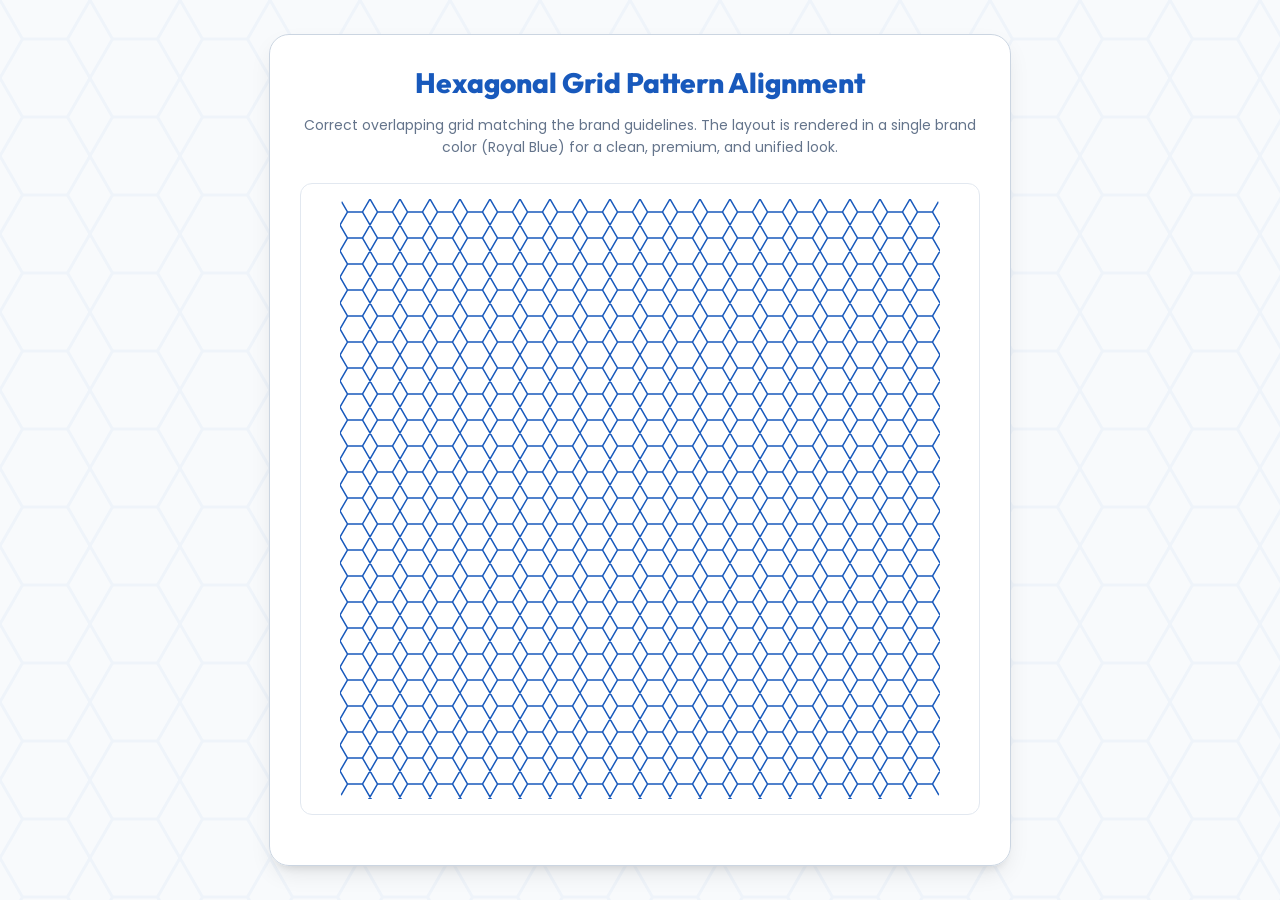
<file: test_hex.html>
<!DOCTYPE html>
<html>
<head>
<meta charset="utf-8">
<title>Hex Pattern Test & Alignment</title>
<link href="https://fonts.googleapis.com/css2?family=Outfit:wght@400;600;800&family=Poppins:wght@400;500;600&display=swap" rel="stylesheet">
<style>
  :root {
    --brand-royal: #1859BC;
    --brand-ocean: #2888E6;
    --brand-baby: #82B2FA;
    --bg-main: #f8fafc;
    --text-main: #332D2B;
    --border-color: #cbd5e1;
    --shadow-lg: 0 10px 25px -5px rgba(0, 0, 0, 0.1), 0 8px 10px -6px rgba(0, 0, 0, 0.1);
    
    /* Repeating multi-colored overlapping hexagon grid pattern */
    --hex-pattern: url("data:image/svg+xml,%3Csvg xmlns='http://www.w3.org/2000/svg' width='120' height='156' viewBox='0 0 120 156'%3E%3Cg stroke='%231859bc' stroke-width='1.0' stroke-opacity='0.04' fill='none'%3E%3Cpath d='M7.5,-13 h15 l15,26 l-15,26 h-15 l-15,-26 z M7.5,13 h15 l15,26 l-15,26 h-15 l-15,-26 z M7.5,39 h15 l15,26 l-15,26 h-15 l-15,-26 z M7.5,65 h15 l15,26 l-15,26 h-15 l-15,-26 z M7.5,91 h15 l15,26 l-15,26 h-15 l-15,-26 z M7.5,117 h15 l15,26 l-15,26 h-15 l-15,-26 z M127.5,-13 h15 l15,26 l-15,26 h-15 l-15,-26 z M127.5,13 h15 l15,26 l-15,26 h-15 l-15,-26 z M127.5,39 h15 l15,26 l-15,26 h-15 l-15,-26 z M127.5,65 h15 l15,26 l-15,26 h-15 l-15,-26 z M127.5,91 h15 l15,26 l-15,26 h-15 l-15,-26 z M127.5,117 h15 l15,26 l-15,26 h-15 l-15,-26 z M67.5,-13 h15 l15,26 l-15,26 h-15 l-15,-26 z M67.5,13 h15 l15,26 l-15,26 h-15 l-15,-26 z M67.5,39 h15 l15,26 l-15,26 h-15 l-15,-26 z M67.5,65 h15 l15,26 l-15,26 h-15 l-15,-26 z M67.5,91 h15 l15,26 l-15,26 h-15 l-15,-26 z M67.5,117 h15 l15,26 l-15,26 h-15 l-15,-26 z M37.5,-13 h15 l15,26 l-15,26 h-15 l-15,-26 z M37.5,65 h15 l15,26 l-15,26 h-15 l-15,-26 z M97.5,-13 h15 l15,26 l-15,26 h-15 l-15,-26 z M97.5,65 h15 l15,26 l-15,26 h-15 l-15,-26 z M-22.5,-13 h15 l15,26 l-15,26 h-15 l-15,-26 z M-22.5,65 h15 l15,26 l-15,26 h-15 l-15,-26 z M37.5,39 h15 l15,26 l-15,26 h-15 l-15,-26 z M37.5,117 h15 l15,26 l-15,26 h-15 l-15,-26 z M97.5,39 h15 l15,26 l-15,26 h-15 l-15,-26 z M97.5,117 h15 l15,26 l-15,26 h-15 l-15,-26 z M-22.5,39 h15 l15,26 l-15,26 h-15 l-15,-26 z M-22.5,117 h15 l15,26 l-15,26 h-15 l-15,-26 z M37.5,13 h15 l15,26 l-15,26 h-15 l-15,-26 z M37.5,91 h15 l15,26 l-15,26 h-15 l-15,-26 z M97.5,13 h15 l15,26 l-15,26 h-15 l-15,-26 z M97.5,91 h15 l15,26 l-15,26 h-15 l-15,-26 z M-22.5,13 h15 l15,26 l-15,26 h-15 l-15,-26 z M-22.5,91 h15 l15,26 l-15,26 h-15 l-15,-26 z'/%3E%3C/g%3E%3C/svg%3E");
  }

  body {
    margin: 0;
    padding: 0;
    min-height: 100vh;
    font-family: 'Poppins', sans-serif;
    color: var(--text-main);
    background-color: var(--bg-main);
    background-image: var(--hex-pattern);
    background-size: 360px 468px;
    background-repeat: repeat;
    display: flex;
    align-items: center;
    justify-content: center;
  }

  .container {
    background: rgba(255, 255, 255, 0.95);
    backdrop-filter: blur(10px);
    border: 1px solid var(--border-color);
    border-radius: 20px;
    padding: 30px;
    box-shadow: var(--shadow-lg);
    max-width: 680px;
    width: 90%;
    text-align: center;
  }

  h1 {
    font-family: 'Outfit', sans-serif;
    font-weight: 800;
    font-size: 28px;
    color: var(--brand-royal);
    margin-top: 0;
    margin-bottom: 10px;
  }

  p {
    font-size: 14px;
    color: #64748b;
    margin-bottom: 25px;
    line-height: 1.6;
  }

  .canvas-container {
    background: #ffffff;
    border: 1px solid #e2e8f0;
    border-radius: 12px;
    padding: 15px;
    display: flex;
    justify-content: center;
    align-items: center;
    overflow: hidden;
    margin-bottom: 20px;
  }

  svg {
    max-width: 100%;
    height: auto;
    border-radius: 8px;
    background-color: #ffffff;
  }

  .legend {
    display: flex;
    flex-wrap: wrap;
    justify-content: center;
    gap: 15px;
    margin-top: 15px;
  }

  .legend-item {
    display: flex;
    align-items: center;
    gap: 8px;
    font-size: 13px;
    font-weight: 500;
  }

  .dot {
    width: 14px;
    height: 14px;
    border-radius: 3px;
    display: inline-block;
  }

  .dot.yellow { background-color: #fcc419; }
  .dot.black  { background-color: #111111; }
  .dot.red    { background-color: #ef4444; }
  .dot.purple { background-color: #5f3dc4; }
  .dot.orange { background-color: #FE8D16; }
</style>
</head>
<body>
  <div class="container">
    <h1>Hexagonal Grid Pattern Alignment</h1>
    <p>Correct overlapping grid matching the brand guidelines. The layout is rendered in a single brand color (Royal Blue) for a clean, premium, and unified look.</p>
    
    <div class="canvas-container">
      <svg xmlns="http://www.w3.org/2000/svg" width="600" height="600" viewBox="0 0 600 600">
        <defs>
          <!-- Symmetrical repeating colored hexagon pattern -->
          <pattern id="colored-grid" width="120" height="156" patternUnits="userSpaceOnUse">
            <path d="M7.5,-13 h15 l15,26 l-15,26 h-15 l-15,-26 z M7.5,13 h15 l15,26 l-15,26 h-15 l-15,-26 z M7.5,39 h15 l15,26 l-15,26 h-15 l-15,-26 z M7.5,65 h15 l15,26 l-15,26 h-15 l-15,-26 z M7.5,91 h15 l15,26 l-15,26 h-15 l-15,-26 z M7.5,117 h15 l15,26 l-15,26 h-15 l-15,-26 z M127.5,-13 h15 l15,26 l-15,26 h-15 l-15,-26 z M127.5,13 h15 l15,26 l-15,26 h-15 l-15,-26 z M127.5,39 h15 l15,26 l-15,26 h-15 l-15,-26 z M127.5,65 h15 l15,26 l-15,26 h-15 l-15,-26 z M127.5,91 h15 l15,26 l-15,26 h-15 l-15,-26 z M127.5,117 h15 l15,26 l-15,26 h-15 l-15,-26 z M67.5,-13 h15 l15,26 l-15,26 h-15 l-15,-26 z M67.5,13 h15 l15,26 l-15,26 h-15 l-15,-26 z M67.5,39 h15 l15,26 l-15,26 h-15 l-15,-26 z M67.5,65 h15 l15,26 l-15,26 h-15 l-15,-26 z M67.5,91 h15 l15,26 l-15,26 h-15 l-15,-26 z M67.5,117 h15 l15,26 l-15,26 h-15 l-15,-26 z M37.5,-13 h15 l15,26 l-15,26 h-15 l-15,-26 z M37.5,65 h15 l15,26 l-15,26 h-15 l-15,-26 z M97.5,-13 h15 l15,26 l-15,26 h-15 l-15,-26 z M97.5,65 h15 l15,26 l-15,26 h-15 l-15,-26 z M-22.5,-13 h15 l15,26 l-15,26 h-15 l-15,-26 z M-22.5,65 h15 l15,26 l-15,26 h-15 l-15,-26 z M37.5,39 h15 l15,26 l-15,26 h-15 l-15,-26 z M37.5,117 h15 l15,26 l-15,26 h-15 l-15,-26 z M97.5,39 h15 l15,26 l-15,26 h-15 l-15,-26 z M97.5,117 h15 l15,26 l-15,26 h-15 l-15,-26 z M-22.5,39 h15 l15,26 l-15,26 h-15 l-15,-26 z M-22.5,117 h15 l15,26 l-15,26 h-15 l-15,-26 z M37.5,13 h15 l15,26 l-15,26 h-15 l-15,-26 z M37.5,91 h15 l15,26 l-15,26 h-15 l-15,-26 z M97.5,13 h15 l15,26 l-15,26 h-15 l-15,-26 z M97.5,91 h15 l15,26 l-15,26 h-15 l-15,-26 z M-22.5,13 h15 l15,26 l-15,26 h-15 l-15,-26 z M-22.5,91 h15 l15,26 l-15,26 h-15 l-15,-26 z" stroke="#1859BC" stroke-width="1.5" fill="none" />
          </pattern>
        </defs>
        
        <!-- Fill canvas with the multi-colored pattern -->
        <rect width="100%" height="100%" fill="url(#colored-grid)" />
      </svg>
    </div>
  </div>
</body>
</html>
</file>
